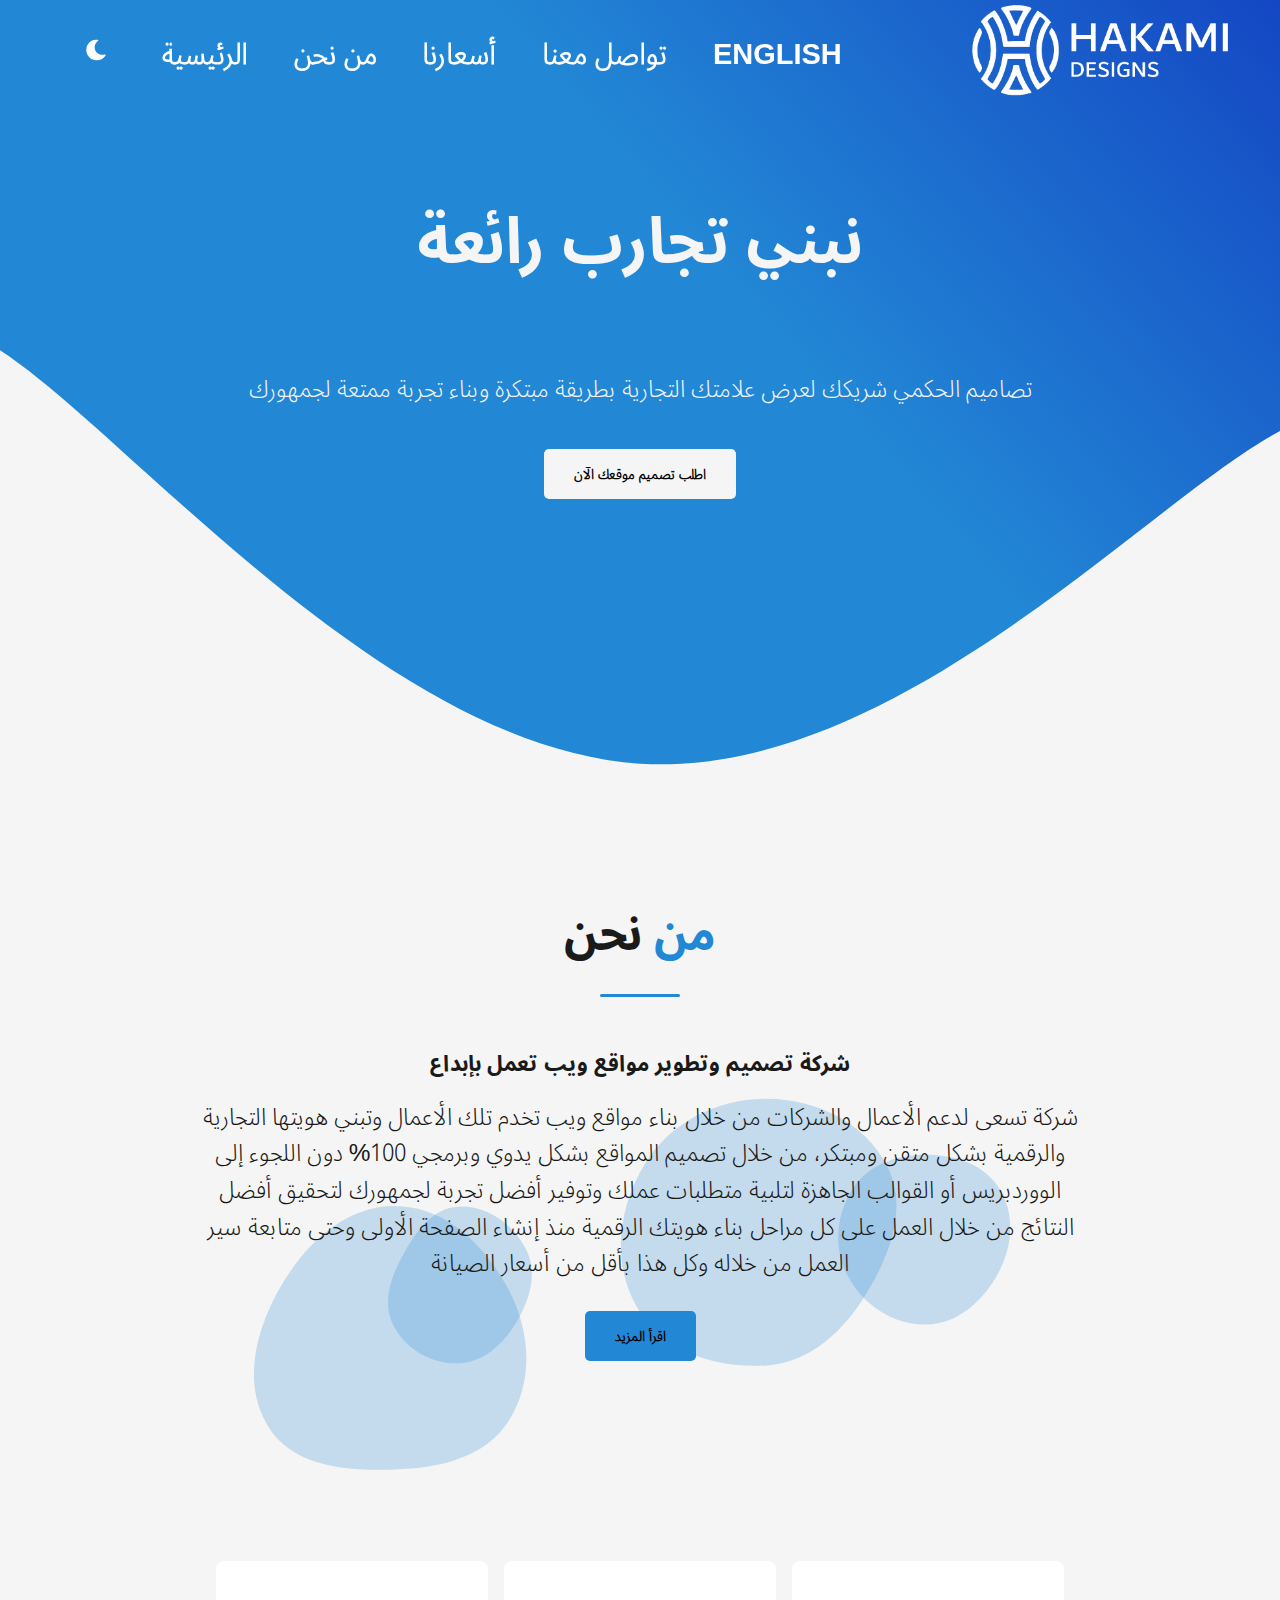
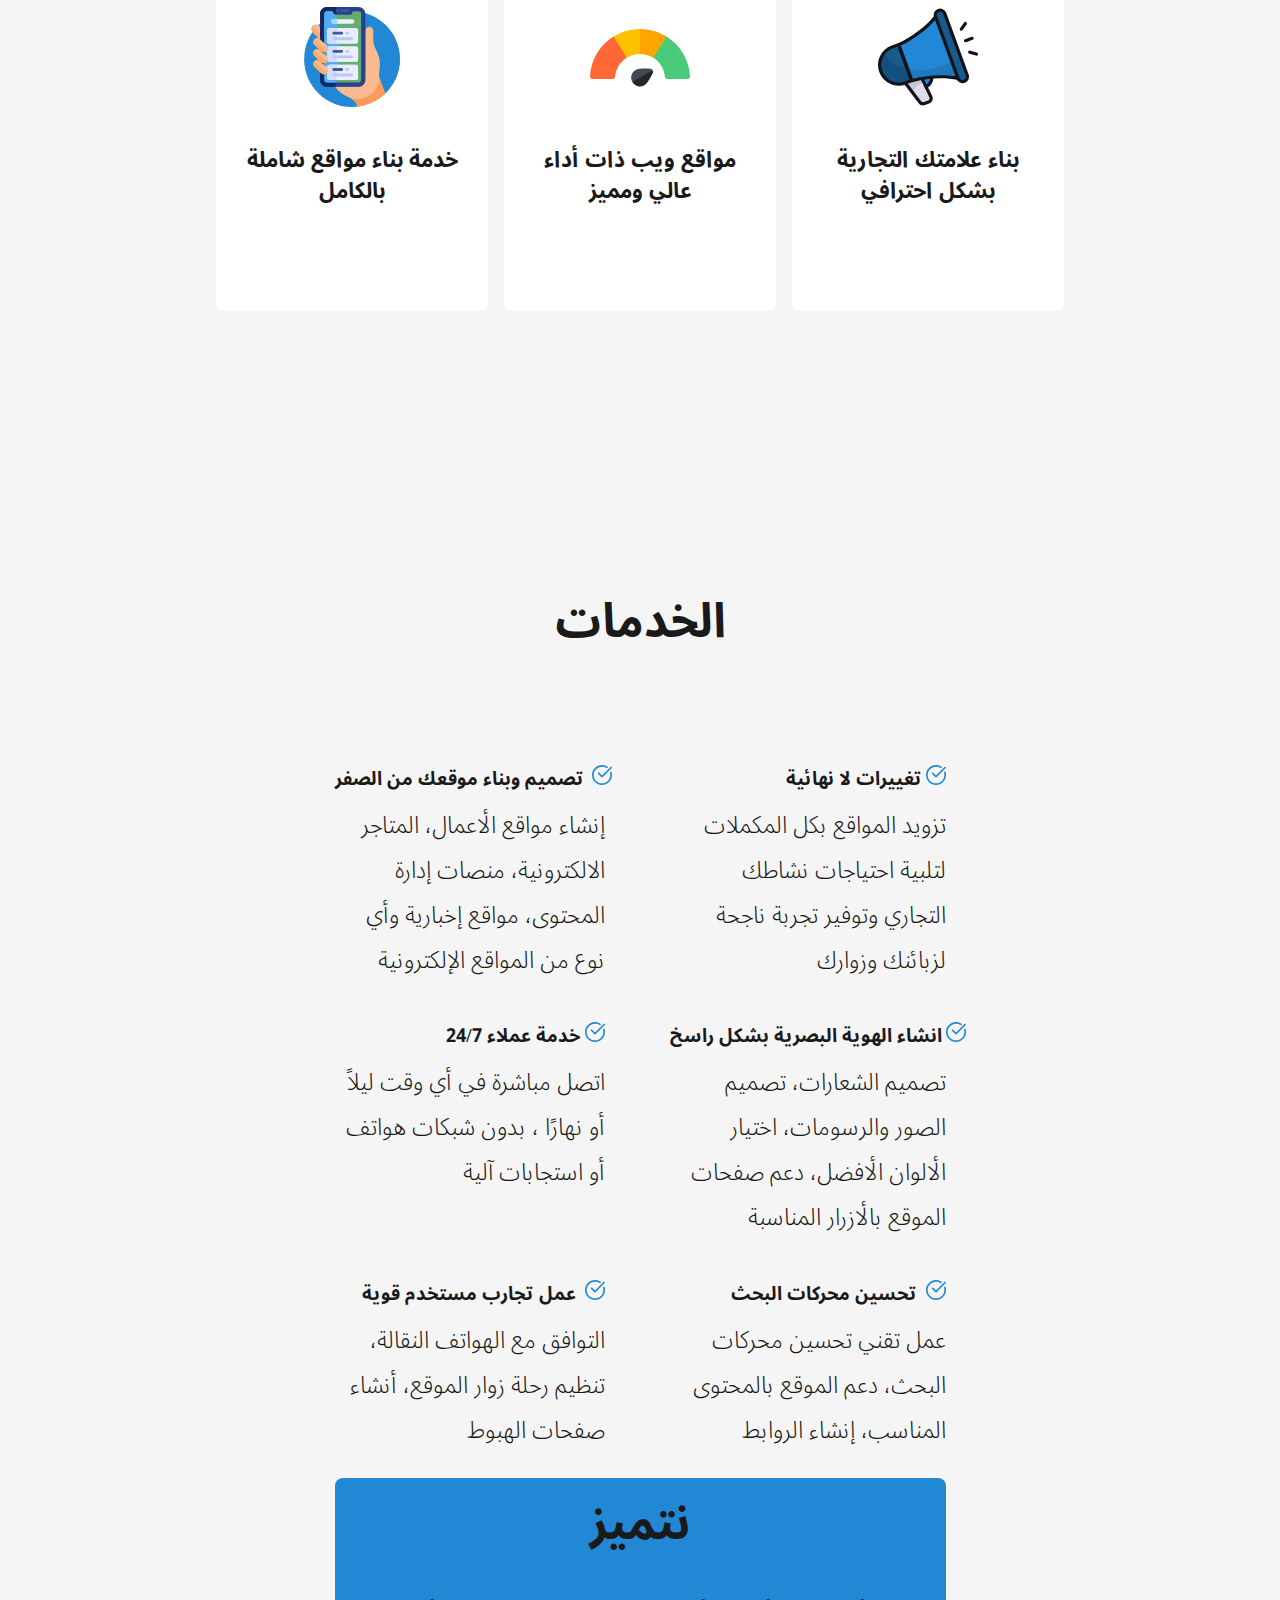
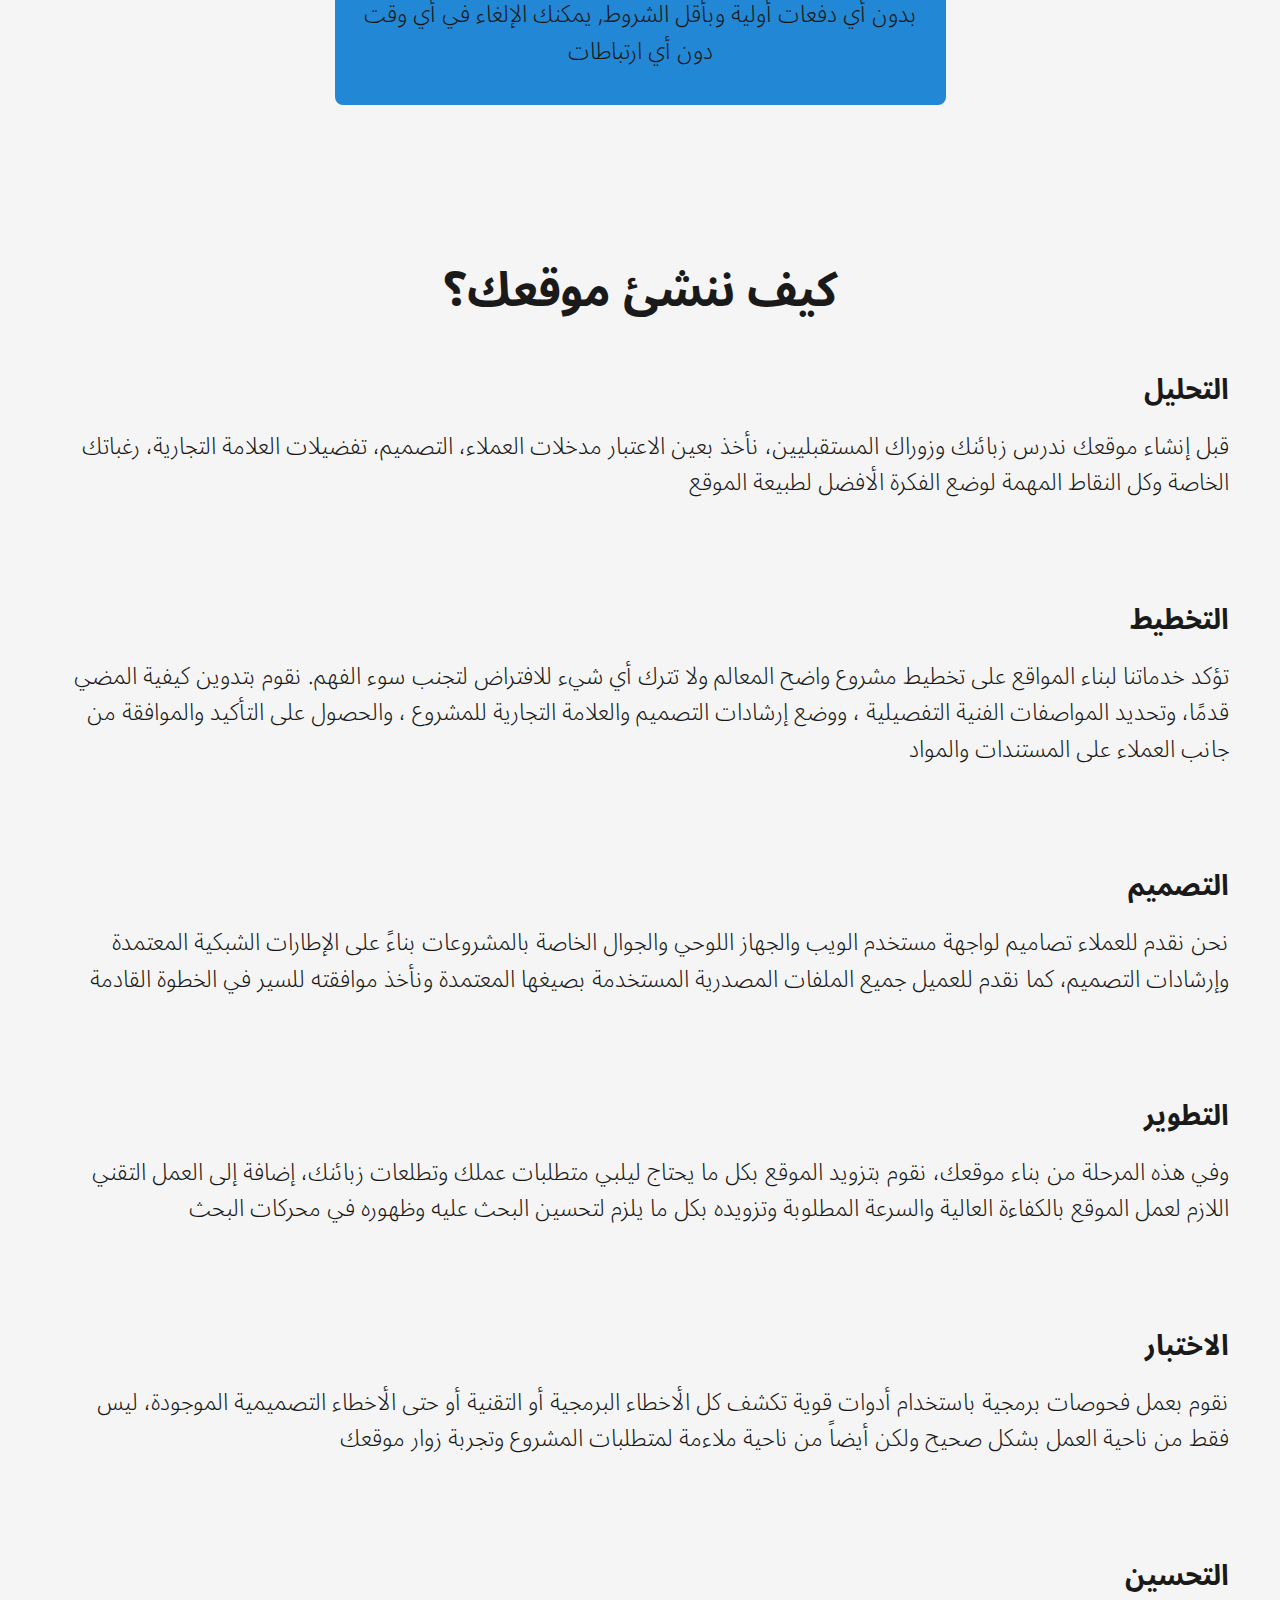
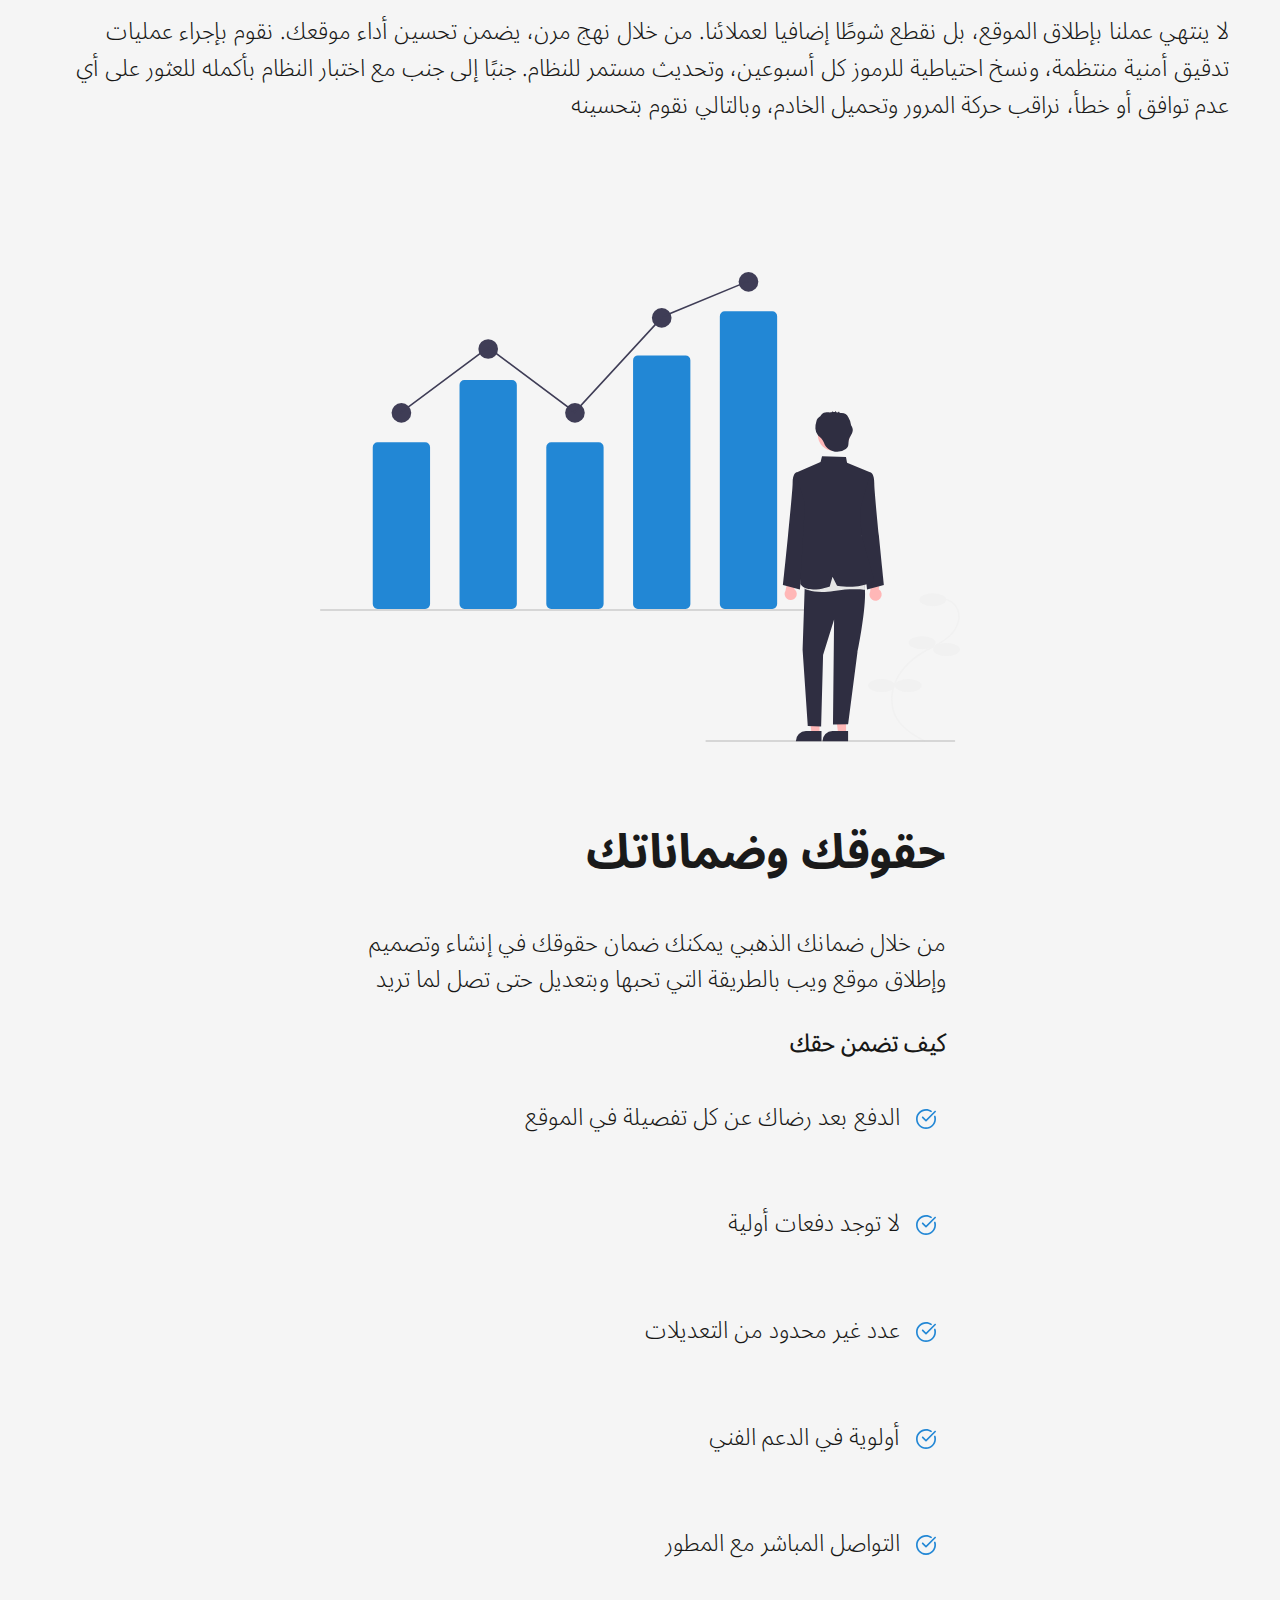
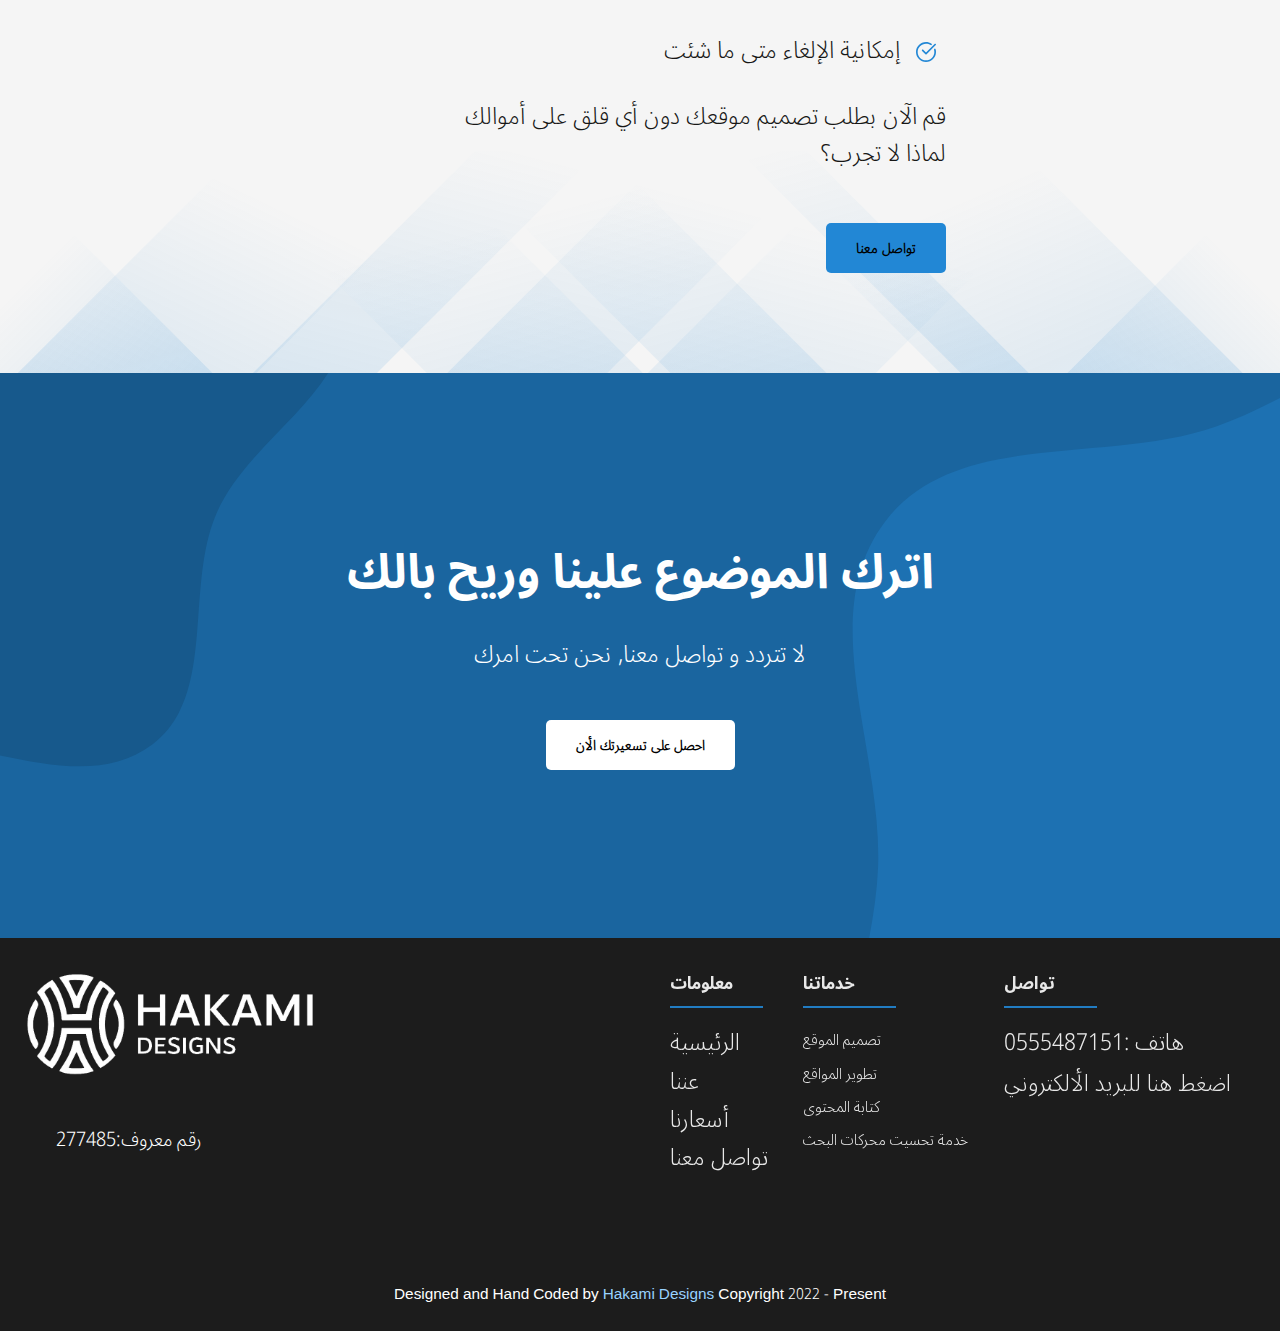
<file: index.html>
<!DOCTYPE html>
<html lang="ar">
<head>
    <meta charset="UTF-8">
    <meta http-equiv="X-UA-Compatible" content="IE=edge">
    <meta name="viewport" content="width=device-width, initial-scale=1.0">

    <link rel="canonical" href="https://hakami-designs.com/">

  

    <meta name="description" content="وكالة تصاميم الحكمي خيارك الأول لتصميم وانشاء موقعك الالكتروني بأعلى كفاءة بشكل برمجي دون اللجوء للقوالب الجاهزة ليلبي احتياجاتك على أكمل وجه وبأقل الأسعار
    ">
    <meta name="keywords" content="تطوير مواقع, بناء مواقع, مواقع, تجارة مواقع, مطور مواقع, تجارة الإلكتروني, وكالة تطوير مواقع, مصمم مواقع, تصميم مواقع, تسويق إلكتروني, تسويق مواقع, واجهات إلكتروني, واجهة إعلامية ">

 <!--Social Media Display-->
    <meta property="og:title" content="تصاميم الحكمي لتصميم وانشاء المواقع الالكترونية وتطوير الويب بأقل الأسعار"/>
    <meta property="og:description" content="شركة تصاميم الحكمي خيارك الأول لتصميم وانشاء موقعك الالكتروني بأعلى كفاءة بشكل برمجي دون اللجوء للقوالب الجاهزة ليلبي احتياجاتك على أكمل وجه وبأقل الأسعار
    "/>
    <meta property="og:type" content="website" />
    <meta property="og:url" content="hakami-designs.com"/>
    <meta property="og:image" content="/images/PreviewAR.png"/>
    <meta property="og:image:secure_url" content="/images/PreviewAR.png"/>

    <!--Favicons-->
    <!--Use https://realfavicongenerator.net/ to generate and download your favicons-->
    <link rel="apple-touch-icon" sizes="180x180" href="apple-touch-icon.png">
    <link rel="icon" type="image/png" sizes="32x32" href="favicon-32x32.png">
    <link rel="icon" type="image/png" sizes="16x16" href="favicon-16x16.png">
    <link rel="manifest" href="/site.webmanifest">
    <link rel="mask-icon" href="/safari-pinned-tab.svg" color="#5bbad5">
    <meta name="msapplication-TileColor" content="#da532c">
    <meta name="theme-color" content="#ffffff">

    <!-- Preload -->

    <link rel="stylesheet" href="css/critical.css"> <!-- Only above the fold css-->
    <link rel="stylesheet" href="css/root.css">
    <link rel="stylesheet" href="css/dark.css">

    <!--Defer loading the whole page css-->
    <link rel="stylesheet" href="css/local.css" media="print" onload="this.media='all'; this.onload=null;">

 <!-- Google tag (gtag.js) - Google Analytics -->

    <noscript>
        <link rel="stylesheet" href="css/local.css">
    </noscript>
<script async src="https://www.googletagmanager.com/gtag/js?id=UA-252800687-1">
</script>
<script>
  window.dataLayer = window.dataLayer || [];
  function gtag(){dataLayer.push(arguments);}
  gtag('js', new Date());

  gtag('config', 'UA-252800687-1');
</script>
<!-- Google tag (gtag.js) -->
<script async src="https://www.googletagmanager.com/gtag/js?id=G-6CXZK8X9R6"></script>
<script>
  window.dataLayer = window.dataLayer || [];
  function gtag(){dataLayer.push(arguments);}
  gtag('js', new Date());

  gtag('config', 'G-6CXZK8X9R6');
</script>

<style>
    :where(body, iframe, pre, img, svg, video, canvas, select) {
        max-width: 100%;
        overflow: auto;
        word-break: break-word;
    }
</style>
    <title>تصاميم الحكمي | تطوير و تصميم المواقع الإلكترونية</title>
</head>
<body>

    <a class="skip" aria-label="skip to main content" href="#main">Click To Skip To Main Content</a>

    <!-- ============================================ -->
    <!--                 Navigation                   -->
    <!-- ============================================ -->

    <div id="navigation">
        <div aria-hidden="true" class="background-color-div">
          
        </div>
        <div class="container ">
            
            <a class="logo" aria-label="click to go to home page" href="index.html">

                <img class="light" aria-hidden="true" src="images/logo trans.png" decoding="async" alt="logo">

                <img class="dark" aria-hidden="true" src="images/logo_light.png" decoding="async" loading="lazy" alt="logo">
                <span class="neon neon1">في</span>
                <span class="neon">الليل</span>
            </a>
            

            <!--Main Nav-->
            <nav id="navbar-menu">
                <ul>
                    <li><a class="active" href="index.html">الرئيسية</a></li>
                    <li><a href="about.html">من نحن</a></li>
                    <li><a href="Pricing.html">أسعارنا</a></li>
                    <li><a href="contact.html">تواصل معنا</a></li>
                    <li><a href="/WebEng/indexEn.html">English</a></li>
                </ul>
                
            </nav>

            <!--Dark Mode toggle-->
            <button id="dark-mode-toggle" alt="Dark-Mode" aria-hidden="true">
                <svg class="moon" xmlns="http://www.w3.org/2000/svg" viewBox="0 0 480 480" style="enable-background:new 0 0 480 480" xml:space="preserve"><path d="M459.782 347.328c-4.288-5.28-11.488-7.232-17.824-4.96-17.76 6.368-37.024 9.632-57.312 9.632-97.056 0-176-78.976-176-176 0-58.4 28.832-112.768 77.12-145.472 5.472-3.712 8.096-10.4 6.624-16.832S285.638 2.4 279.078 1.44C271.59.352 264.134 0 256.646 0c-132.352 0-240 107.648-240 240s107.648 240 240 240c84 0 160.416-42.688 204.352-114.176 3.552-5.792 3.04-13.184-1.216-18.496z"/></svg>
                <img class="sun" aria-hidden="true" src="images/sun.svg" decoding="async" alt="moon" width="15" height="15">
            </button>

            <!--Mobile Nav toggle-->
            <button class="hamburger-menu" alt="burger-menu" aria-hidden="true">
                <span aria-hidden="true"></span>
            </button>
        </div>
    </div>

    <main id="main">
        <!-- ============================================ -->
        <!--                    LANDING                   -->
        <!-- ============================================ -->
    
        <section id="hero">
            <img aria-hidden="true" class="effect aircraft" src="images/aircraft.svg" alt="">
          
            <span class="star star-1"></span>
            <span class="star star-2"></span>
            <span class="star star-3"></span>
            <span class="star star-4"></span>
            <span class="star star-5"></span>
            <span class="star star-6"></span>
            <span class="star star-7"></span>
            <span class="star star-8"></span>
            <span class="star star-9"></span>
            <span class="star star-10"></span>
            <span class="star star-11"></span>
            <span class="star star-12"></span>
            <span class="star star-13"></span>
            <span class="star star-14"></span>
            <span class="star star-15"></span>
            <div class="hero-content">
                <div class="heroText">
                    <h1 id="home-h">نبني تجارب رائعة</h1>
                    <p>
                        تصاميم الحكمي شريكك لعرض علامتك التجارية بطريقة مبتكرة وبناء تجربة ممتعة لجمهورك
                    </p>
                    <a class="button-solid" href="contact.html" target="_blank" rel="noopener">
                        اطلب تصميم موقعك الآن
                    </a>
                </div>
            </div>

            <img aria-hidden="true" class="swoop dark-swoop " src="images/Wave-dark.svg" alt="تصاميم الحكمي لاجمل التصاميم الخلابة">
            <img aria-hidden="true" class="swoop light-swoop " src="images/Wave light.svg" alt="تصاميم الحكمي hakami designs">
           
        </section>

         <!-- ============================================ -->
        <!--                  Services                    -->
        <!-- ============================================ -->
        <section id="services" class="services">
            <div class="services-container container">
                <img aria-hidden="true" class="blob light-blob " src="images/Animated Shape.svg" alt="web development">
                <div class="content">
                <h2><span class="color-span">من</span> نحن</h2>
                <span class="line"></span>
                <h3>شركة تصميم وتطوير مواقع ويب تعمل بإبداع</h3>
                <p>شركة تسعى لدعم الأعمال والشركات من خلال بناء مواقع ويب تخدم تلك الأعمال وتبني هويتها التجارية والرقمية بشكل متقن ومبتكر، من خلال تصميم المواقع بشكل يدوي وبرمجي 100% دون اللجوء إلى الووردبريس أو القوالب الجاهزة لتلبية متطلبات عملك وتوفير أفضل تجربة لجمهورك لتحقيق أفضل النتائج من خلال العمل على كل مراحل بناء هويتك الرقمية منذ إنشاء الصفحة الأولى وحتى متابعة سير العمل من خلاله وكل هذا بأقل من أسعار الصيانة </p>
                    <a href="about.html" class="button-solid">اقرأ المزيد</a>
            </div>
            <div class="what-wrapper container">
                <div class="content">
                    <div class="what-item">
                        <img src="images/smartphone.svg" aria-hidden="true" viewBox="-11 0 512 512.001" >
                        <h3>خدمة بناء مواقع شاملة بالكامل </h3>
                    </div>
                    <div class="what-item">
                        <img src="images/measure.svg" aria-hidden="true" viewBox="-11 0 512 512.001" >
                        <h3>مواقع ويب ذات أداء عالي ومميز </h3>
                        
                    </div>
                   
                    <div class="what-item">
                        <img src="images/brand.svg" aria-hidden="true" viewBox="-11 0 512 512.001">
                        <h3>بناء علامتك التجارية بشكل احترافي</h3>
                    </div>
                </div>
            </div>
            </div>
        </section>
        
       
        <!-- ============================================ -->
        <!--                   About                      -->
        <!-- ============================================ -->

        <section id="sidebyside" class="sidebyside">
            <div class="container">
                <div class="content">
                    <h2 class="title">الخدمات</h2>
                   
                   <div class="service-wrapper">
                    <div class="service">
                        <div class="service-top"><h3>تصميم وبناء موقعك من الصفر <img aria-hidden="true" loading="lazy" decoding="async" src="/images/comment.svg" alt="تصميم مواقع" width="20" height="20"></h3>
                        </div>
                            <p>إنشاء مواقع الأعمال، المتاجر الالكترونية، منصات إدارة المحتوى، مواقع إخبارية وأي نوع من المواقع الإلكترونية</p>
                    </div>
                    <div class="service">
                        <div class="service-top"><h3>تغييرات لا نهائية<img aria-hidden="true" loading="lazy" decoding="async" src="/images/comment.svg" alt="تغيرات موقع لا نهائية" width="20" height="20"></h3>
                    </div>
                        <p>تزويد المواقع بكل المكملات لتلبية احتياجات نشاطك التجاري وتوفير تجربة ناجحة لزبائنك وزوارك</p>
                    </div>
                    <div class="service">
                        <div class="service-top"><h3>خدمة عملاء 24/7<img aria-hidden="true" loading="lazy" decoding="async" src="/images/comment.svg" alt="خدمة دعم تطوير المواقع كل يوم اي ساعة في الأسبوع" width="20" height="20"></h3>
                        </div>
                            <p>اتصل مباشرة في أي وقت ليلاً أو نهارًا ، بدون شبكات هواتف أو استجابات آلية</p>
                    </div>
                    <div class="service">
                        <div class="service-top"><h3>انشاء الهوية البصرية بشكل راسخ<img aria-hidden="true" loading="lazy" decoding="async" src="/images/comment.svg" alt="انشاء هوية بصرية" width="20" height="20"></h3>
                        </div>
                            <p>تصميم الشعارات، تصميم الصور والرسومات، اختيار الألوان الأفضل، دعم صفحات الموقع بالأزرار المناسبة</p>
                    </div>
                    <div class="service">
                        <div class="service-top"><h3>عمل تجارب مستخدم قوية <img aria-hidden="true" loading="lazy" decoding="async" src="/images/comment.svg" alt="تجربة المستخدم قوية" width="20" height="20"></h3>
                        </div>
                            <p>التوافق مع الهواتف النقالة، تنظيم رحلة زوار الموقع، أنشاء صفحات الهبوط</p>
                    </div>
                    <div class="service">
                        <div class="service-top"><h3>تحسين محركات البحث <img aria-hidden="true" loading="lazy" decoding="async" src="/images/comment.svg" alt="تحسين محركات البحث" width="20" height="20"></h3>
                        </div>
                        <p>عمل تقني تحسين محركات البحث، دعم الموقع بالمحتوى المناسب، إنشاء الروابط</p>
                    </div>
                   </div>
                   <div class="services-last">
                   <h2>نتميز</h2>
                   <p>بدون أي دفعات أولية وبأقل الشروط, يمكنك الإلغاء في أي وقت دون أي ارتباطات
                   </p>
                </div>
            </div>
       </section>

        <!-- ============================================ -->
        <!--                     how                      -->
        <!-- ============================================ -->

       <section id="how">
        <div class="container">
            <div class="content">
                <h2 class="title">كيف ننشئ موقعك؟</h2>
                 <ul>
                    <li>
                        <h3>التحليل</h3>
                     
                        <p>قبل إنشاء موقعك ندرس زبائنك وزوراك المستقبليين، نأخذ بعين الاعتبار مدخلات العملاء، التصميم، تفضيلات العلامة التجارية، رغباتك الخاصة وكل النقاط المهمة لوضع الفكرة الأفضل لطبيعة الموقع</p>
                    </li>
                    <li>
                        <h3>التخطيط</h3>
                        <p>تؤكد خدماتنا لبناء المواقع على تخطيط مشروع واضح المعالم ولا تترك أي شيء للافتراض لتجنب سوء الفهم. نقوم بتدوين كيفية المضي قدمًا، وتحديد المواصفات الفنية التفصيلية ، ووضع إرشادات التصميم والعلامة التجارية للمشروع ، والحصول على التأكيد والموافقة من جانب العملاء على المستندات والمواد</p>
                    </li>
                    <li>
                        <h3>التصميم</h3>
                        <p>نحن نقدم للعملاء تصاميم لواجهة مستخدم الويب والجهاز اللوحي والجوال الخاصة بالمشروعات بناءً على الإطارات الشبكية المعتمدة وإرشادات التصميم، كما نقدم للعميل جميع الملفات المصدرية المستخدمة بصيغها المعتمدة ونأخذ موافقته للسير في الخطوة القادمة 
                        </p>
                    </li>
                    <li>
                        <h3>التطوير</h3>
                        <p>وفي هذه المرحلة من بناء موقعك، نقوم بتزويد الموقع بكل ما يحتاج ليلبي متطلبات عملك وتطلعات زبائنك، إضافة إلى العمل التقني اللازم لعمل الموقع بالكفاءة العالية والسرعة المطلوبة وتزويده بكل ما يلزم لتحسين البحث عليه وظهوره في محركات البحث</p>
                    </li>
                    <li>
                        <h3>الاختبار</h3>
                        <p>نقوم بعمل فحوصات برمجية باستخدام أدوات قوية تكشف كل الأخطاء البرمجية أو التقنية أو حتى الأخطاء التصميمية الموجودة، ليس فقط من ناحية العمل بشكل صحيح ولكن أيضاً من ناحية ملاءمة لمتطلبات المشروع وتجربة زوار موقعك</p>
                    </li>
                    <li>
                        <h3>التحسين</h3>
                        <p>لا ينتهي عملنا بإطلاق الموقع، بل نقطع شوطًا إضافيا لعملائنا. من خلال نهج مرن، يضمن تحسين أداء موقعك. نقوم بإجراء عمليات تدقيق أمنية منتظمة، ونسخ احتياطية للرموز كل أسبوعين، وتحديث مستمر للنظام. جنبًا إلى جنب مع اختبار النظام بأكمله للعثور على أي عدم توافق أو خطأ، نراقب حركة المرور وتحميل الخادم، وبالتالي نقوم بتحسينه</p>
                    </li>
                </ul>
                
            
            </div>
        </div>
        
   </section>
        <!-- ============================================ -->
        <!--          Extra Content For Ranking           -->
        <!-- ============================================ -->

        <section id="sidebyside-reverse">
            <div class="container">
                <img aria-hidden="true" class="saving" src="images/savings.svg" alt="تطوير مواقع بأقل الأسعار">
                <div class="content">
                    <h2 class="title">حقوقك وضماناتك</h2>
                     <p>من خلال ضمانك الذهبي يمكنك ضمان حقوقك في إنشاء وتصميم وإطلاق موقع ويب بالطريقة التي تحبها وبتعديل حتى تصل لما تريد</p>
                     <p>
                         <strong>كيف تضمن حقك</strong>
                      </p>
                     <ul>
                        <li>
                            <span>الدفع بعد رضاك عن كل تفصيلة في الموقع</span>
                            <img aria-hidden="true" loading="lazy" decoding="async" src="images/comment.svg" alt="check mark" width="20" height="20">
                        </li>
                        <li>
                            <span>لا توجد دفعات أولية </span>
                            <img aria-hidden="true" loading="lazy" decoding="async" src="images/comment.svg" alt="check mark" width="20" height="20">
                        </li>
                        <li>
                            <span>عدد غير محدود من التعديلات</span>
                            <img aria-hidden="true" loading="lazy" decoding="async" src="images/comment.svg" alt="check mark" width="20" height="20">
                        </li>
                        <li>
                            <span>أولوية في الدعم الفني</span>
                            <img aria-hidden="true" loading="lazy" decoding="async" src="images/comment.svg" alt="check mark" width="20" height="20">
                        </li>
                        <li>
                            <span>التواصل المباشر مع المطور</span>
                            <img aria-hidden="true" loading="lazy" decoding="async" src="images/comment.svg" alt="check mark" width="20" height="20">
                        </li>
                        <li>
                            <span>إمكانية الإلغاء متى ما شئت </span>
                            <img aria-hidden="true" loading="lazy" decoding="async" src="images/comment.svg" alt="check mark" width="20" height="20">
                        </li>
                    </ul>
                     <p>
                        قم الآن بطلب تصميم موقعك دون أي قلق على أموالك <br> لماذا لا تجرب؟
                     </p>
                     <a class="button-solid" href="Pricing.html">تواصل معنا</a>
                </div>
            </div>
            <img aria-hidden="true" class="spikes" src="images/Rect Light.svg" alt="تطوير مواقع">
       </section>

        <!-- ============================================ -->
        <!--             Final Call to Action             -->
        <!-- ============================================ -->

        <section id="cta">
            <div class="container">
                <h2 class="title">اترك الموضوع  علينا وريح بالك</h2>
                <p>لا تتردد و تواصل معنا, نحن تحت امرك</p>
                <a href="contact.html" class="button-solid">احصل على تسعيرتك الأن</a>
            </div>
           
        </section>
    </main>

    <!-- ============================================ -->
    <!--                     FOOTER                   -->
    <!-- ============================================ -->

    <footer id="footer">
        <div class="container">
            <div class="left-section">
                <a class="logo" href="index.html"><img loading="lazy" decoding="async" src="images/logo trans.png" alt="شعار تصاميم الحكمي" width="264" height="78"></a>
                <div class="maroof">
                    <img src="/images/Maroof.png" alt="Verified by maroof" loading="lazy" decoding="async">
                    <a href="https://tajir.maroof.sa/mymarkets/mymarket-details/277485">رقم معروف:277485</a>
                </div>
            </div>
            <div class="right-section">
                <div class="lists">
                    <ul>
                        <li><h2>معلومات</h2></li>
                        <li><a href="index.html">الرئيسية</a></li>
                        <li><a href="about.html">عننا</a></li>
                        <li><a href="Pricing.html">أسعارنا</a></li>
                        <li><a href="contact.html">تواصل معنا</a></li>
                        
                    </ul>
                    <ul>
                        <li><h2>خدماتنا</h2></li>
                        <li>تصميم الموقع</li>
                        <li>تطوير المواقع</li>
                        <li>كتابة المحتوى</li>
                        <li>خدمة تحسيت محركات البحث</li>
                    </ul>
                    <ul>
                        <li><h2>تواصل</h2></li>
                        <li><a href="tel:555-487-151">هاتف :0555487151</a></li>
                        <li><a href="mailto:abdulazizsultan@hakami-designs.com">اضغط هنا للبريد الألكتروني</a></li>
                    </ul>
                </div>
            </div>
        </div>

        <div class="credit">
            <span>Designed and Hand Coded by</span>
            <a href="https://hakami-designs.com/" target="_blank" rel="noopener">Hakami Designs</a>
            <span class="copyright"> Copyright 2022 - Present</span></div>
        
    </footer>


    <script defer src="nav.js"></script>
    <script defer src="dark.js"></script>
    <script defer>
        document.addEventListener('scroll', (e) => { 
            const scroll = document.documentElement.scrollTop;
            if(scroll >= 100){
        document.querySelector('body').classList.add('scroll')
            } else {
            document.querySelector('body').classList.remove('scroll')
            }
        });
    </script>
    

</body>
</html>
</file>
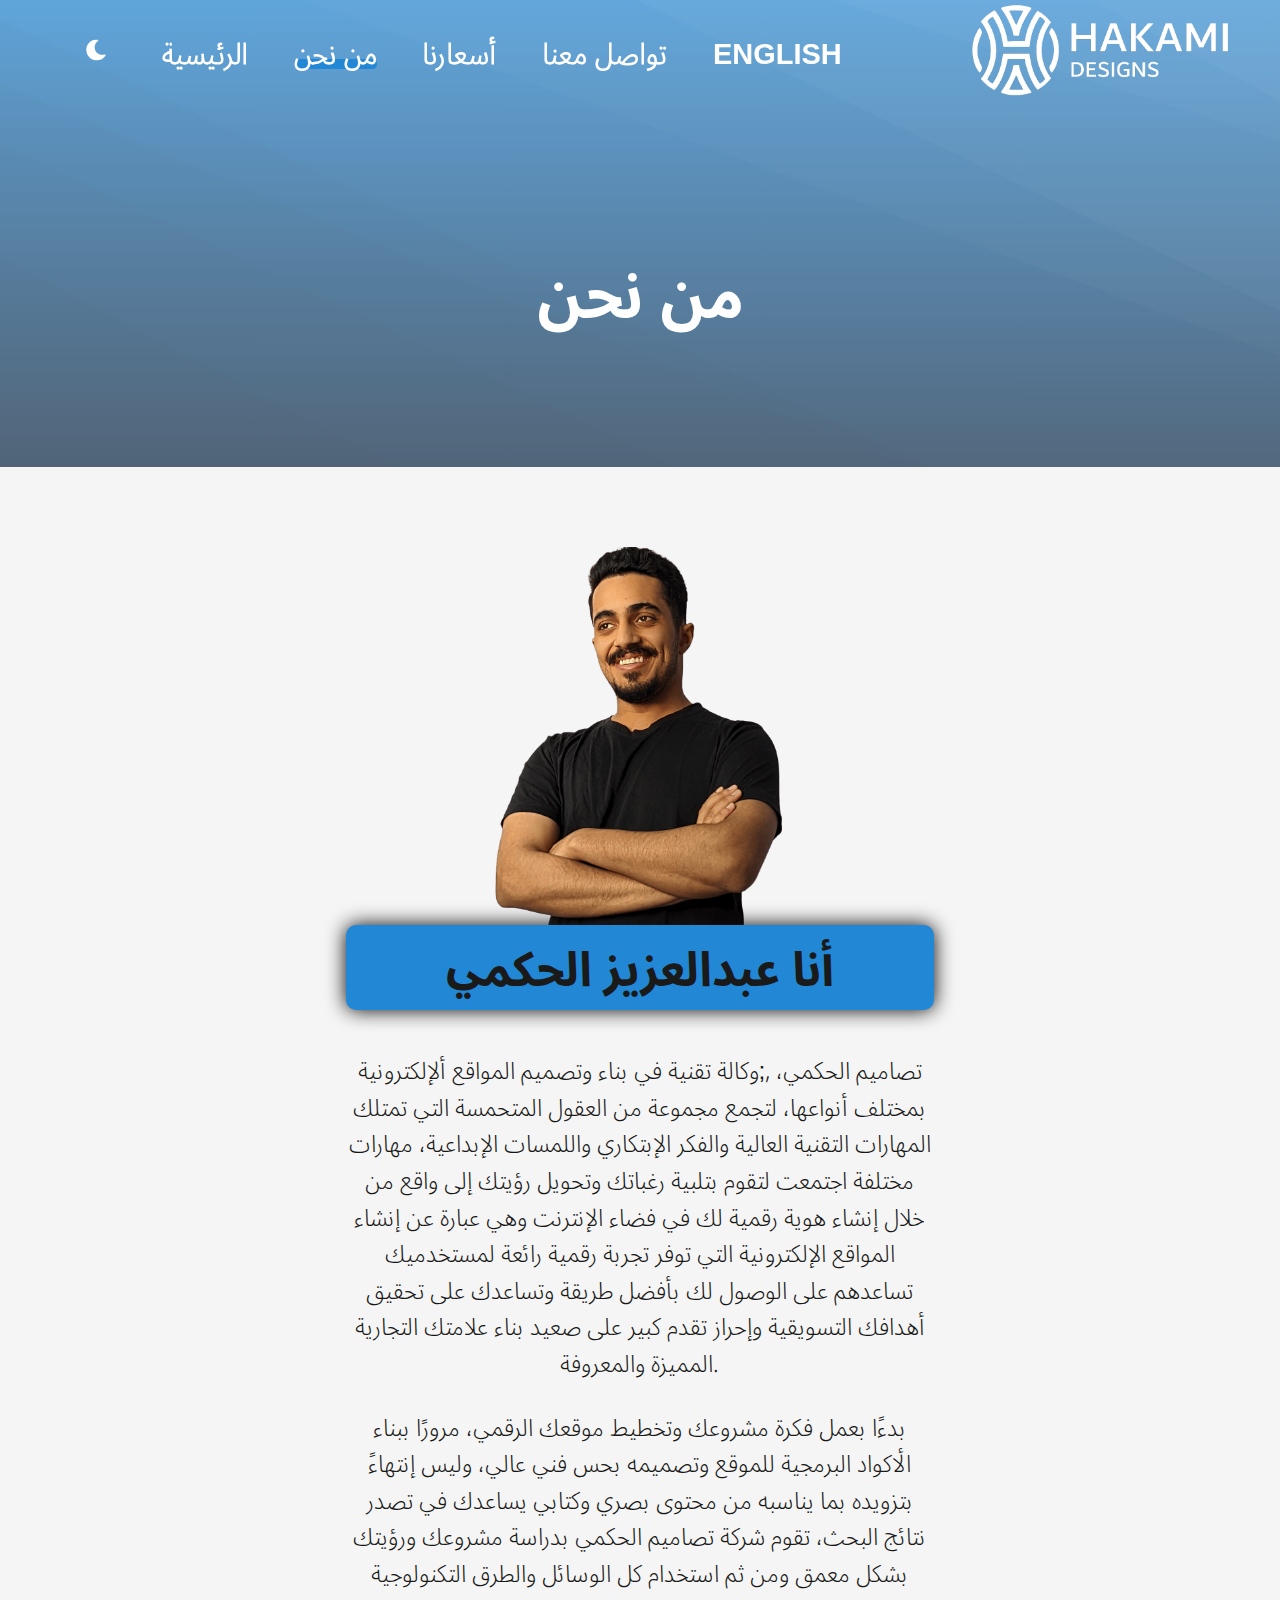
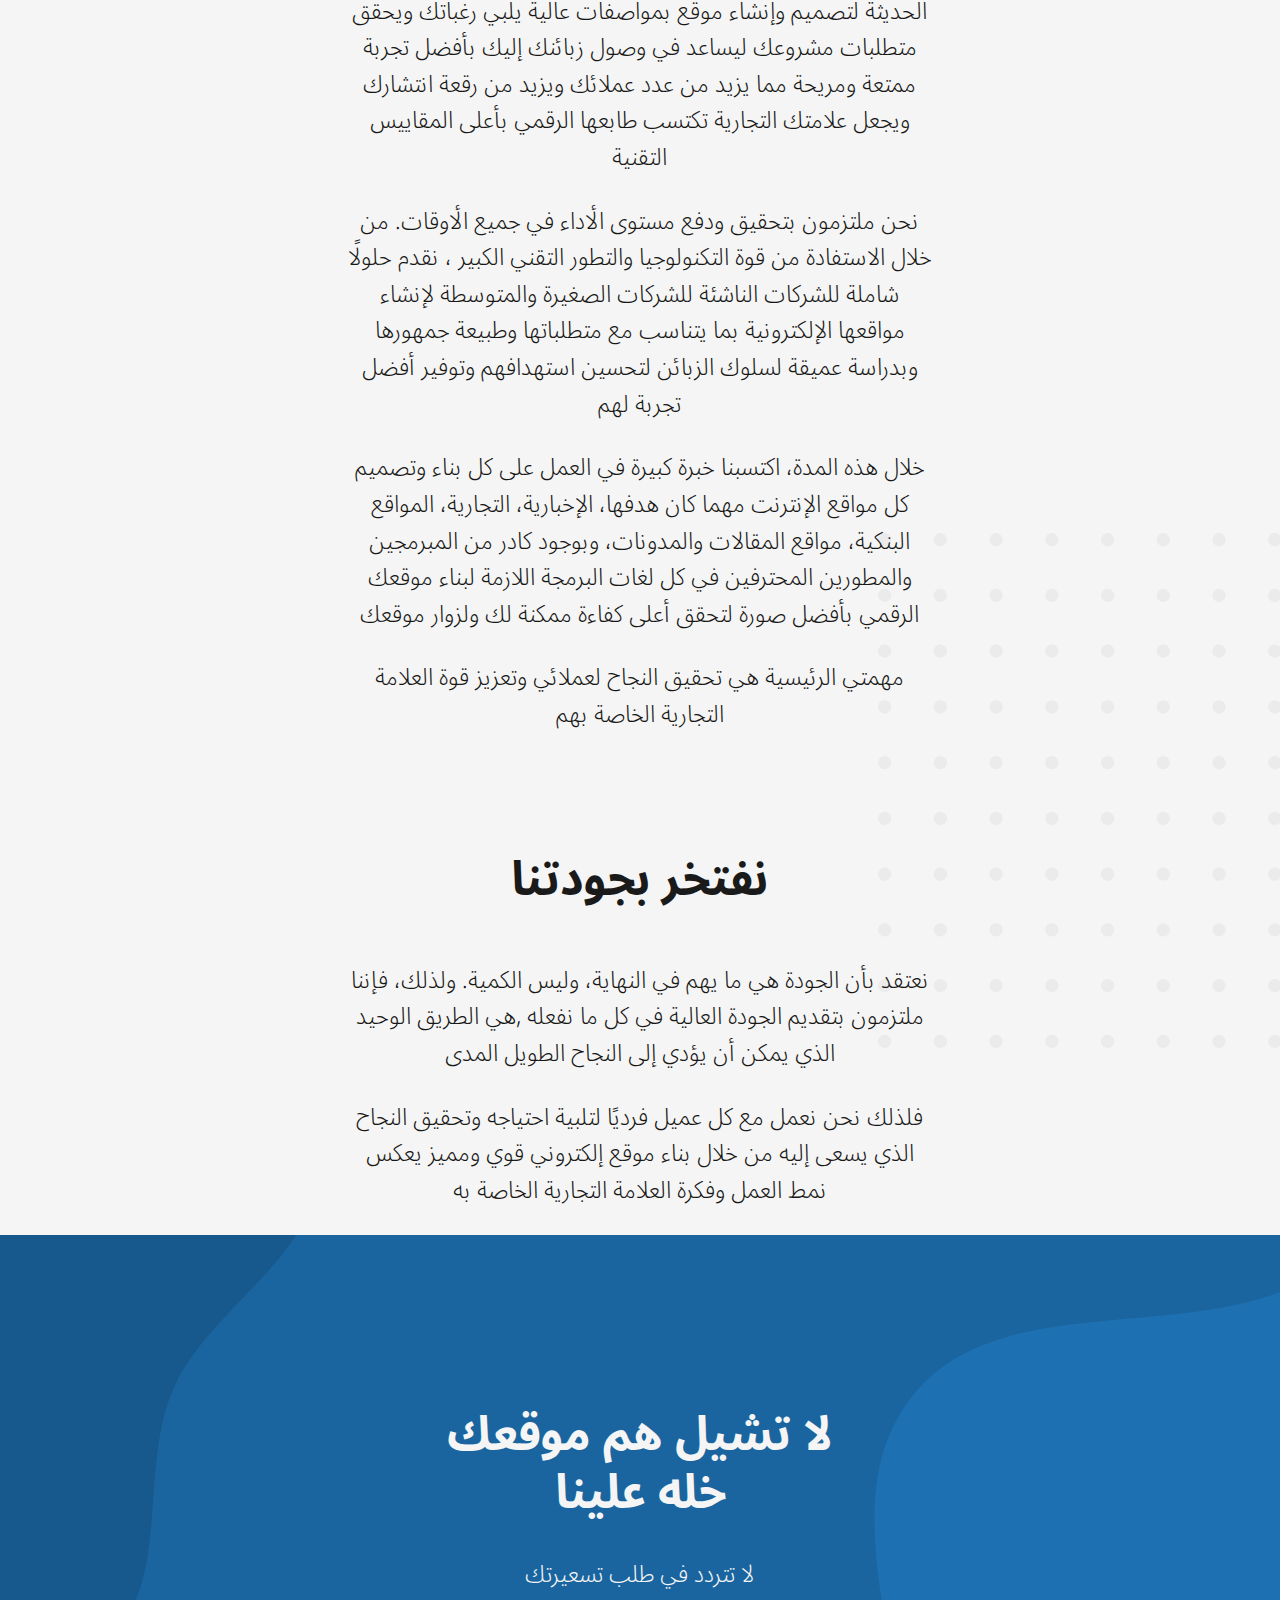
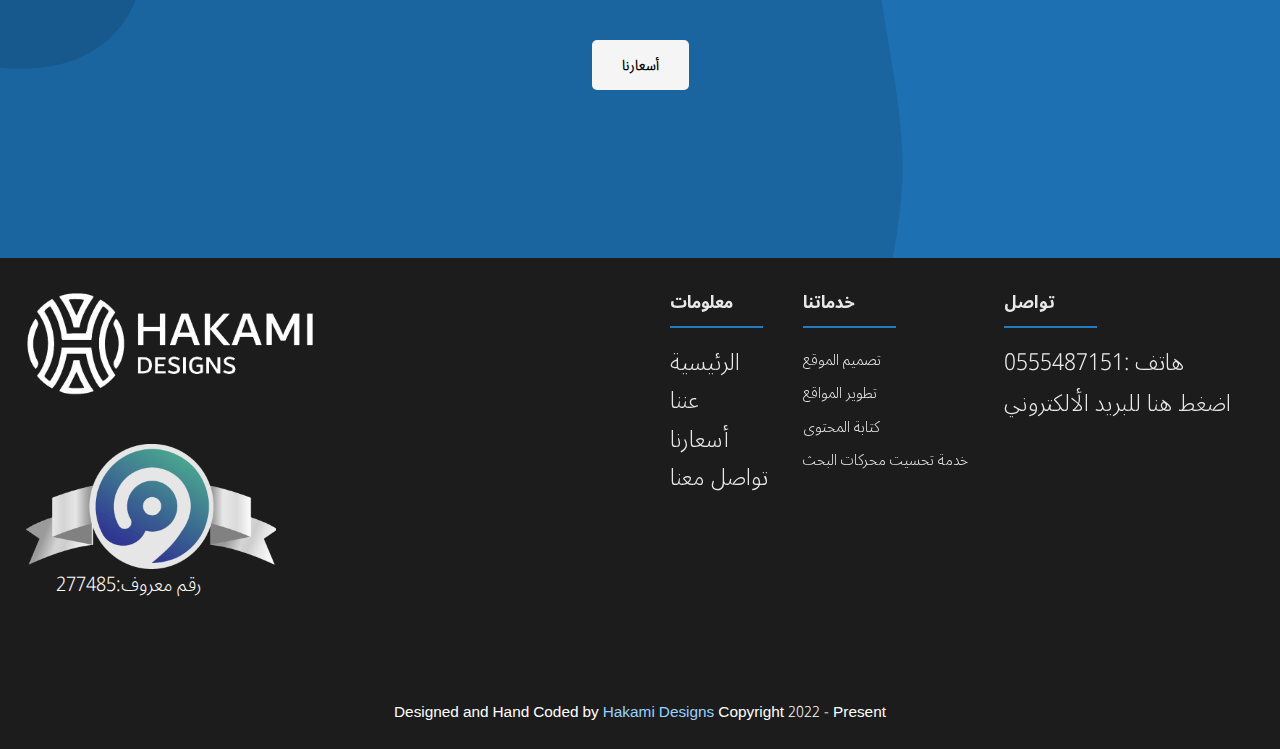
<file: about.html>
<!DOCTYPE html>
<html lang="ar">
<head>
    <meta charset="UTF-8">
    <meta http-equiv="X-UA-Compatible" content="IE=edge">
    <meta name="viewport" content="width=device-width, initial-scale=1.0">

  <!--Social Media Display-->
    <link rel="canonical" href="https://hakami-designs.com/about">
    <meta name="description" content="شركة تصاميم الحكمي خيارك الأول لتصميم وانشاء موقعك الالكتروني بأعلى كفاءة بشكل برمجي دون اللجوء للقوالب الجاهزة ليلبي احتياجاتك على أكمل وجه وبأقل الأسعار
    ">
    <meta name="keywords" content="تطوير مواقع, بناء مواقع, مواقع, تجارة مواقع, مطور مواقع, تجارة الإلكتروني, وكالة تطوير مواقع, مصمم مواقع, تصميم مواقع, تسويق إلكتروني, تسويق مواقع, واجهات إلكتروني, واجهة إعلامية ">


    <meta property="og:title" content="تصاميم الحكمي لتصميم وانشاء المواقع الالكترونية وتطوير الويب بأقل الأسعار"/>
    <meta property="og:description" content="شركة تصاميم الحكمي خيارك الأول لتصميم وانشاء موقعك الالكتروني بأعلى كفاءة بشكل برمجي دون اللجوء للقوالب الجاهزة ليلبي احتياجاتك على أكمل وجه وبأقل الأسعار"/>
    <meta property="og:type" content="website" />
    <meta property="og:url" content="hakami-designs.com"/>
    <meta property="og:image" content="/images/PreviewAR.png"/>
    <meta property="og:image:secure_url" content="/images/PreviewAR.png"/>
    <!--Favicons-->
    <link rel="apple-touch-icon" sizes="180x180" href="apple-touch-icon.png">
    <link rel="icon" type="image/png" sizes="32x32" href="favicon-32x32.png?v1">
    <link rel="icon" type="image/png" sizes="16x16" href="favicon-16x16.png">
    <link rel="manifest" href="site.webmanifest">
    <meta name="msapplication-TileColor" content="#da532c">
    <meta name="theme-color" content="#ffffff">

    <!-- Preload -->

    

    <link rel="stylesheet" href="css/root.css">
    <link rel="stylesheet" href="css/about.css">
    <link rel="stylesheet" href="css/dark.css">

    <!--analytics tag here at the bottom to prevent it from render blocking-->

    <title>hakami designs| About Us</title>
</head>
<body>
    <!--Screen reader skip main nav-->
    <a class="skip" aria-label="skip to main content" href="#main">Click To Skip To Main Content</a>

    <!-- ============================================ -->
    <!--                 Navigation                   -->
    <!-- ============================================ -->

    <div id="navigation">
        <div aria-hidden="true" class="background-color-div">
          
            
        </div>
        <div class="container">
            <!--Logo - Get SVGs if you can.  I use fiverr to get png's turned into SVGs. Highly recommend it, worth the $20 - get a light and dark version-->
            <a class="logo" aria-label="click to go to home page" href="index.html">
                <!--Light Colored Logo, remove .dark image tag and the .light class if you don't have a dark and light version -->
                <img class="light" aria-hidden="true" src="images/logo trans.png" decoding="async" alt="logo">

                <!--Dark Colored Logo-->
                <div class="dark">
                    <img class="dark" aria-hidden="true" src="images/logo_light.png" decoding="async" alt="logo">
                
            </div>
        </a>

            <!--Main Nav-->
            <nav id="navbar-menu">
                <ul>
                    <li><a href="index.html">الرئيسية</a></li>
                    <li><a class="active" href="about.html">من نحن</a></li>
                    <li><a href="Pricing.html">أسعارنا</a></li>
                    <li><a href="contact.html">تواصل معنا</a></li>
                    <li><a href="/WebEng/aboutEn.html">English</a></li>
                </ul>
            </nav>

            <!--Dark Mode toggle-->
            <button id="dark-mode-toggle" alt="Dark-Mode" aria-hidden="true">
                <!--Moon is an inline SVG so you can edit the color if needed-->
                <svg class="moon" xmlns="http://www.w3.org/2000/svg" viewBox="0 0 480 480" style="enable-background:new 0 0 480 480" xml:space="preserve"><path d="M459.782 347.328c-4.288-5.28-11.488-7.232-17.824-4.96-17.76 6.368-37.024 9.632-57.312 9.632-97.056 0-176-78.976-176-176 0-58.4 28.832-112.768 77.12-145.472 5.472-3.712 8.096-10.4 6.624-16.832S285.638 2.4 279.078 1.44C271.59.352 264.134 0 256.646 0c-132.352 0-240 107.648-240 240s107.648 240 240 240c84 0 160.416-42.688 204.352-114.176 3.552-5.792 3.04-13.184-1.216-18.496z"/></svg>
                <img class="sun" aria-hidden="true" src="images/sun.svg" decoding="async" alt="moon" width="15" height="15">
            </button>

            <!--Mobile Nav toggle-->
            <button class="hamburger-menu" alt="burger-menu" aria-hidden="true">
                <span aria-hidden="true"></span>
            </button>
        </div>
    </div>

    <main id="main">

        <!-- ============================================ -->
        <!--                    LANDING                   -->
        <!-- ============================================ -->
    
        <section id="int-hero">
            <h1 id="home-h">من نحن</h1>
            
        </section>

        <!-- ============================================ -->
        <!--                   About                      -->
        <!-- ============================================ -->

        <section id="sidebyside" class="sidebyside">
            <div class="container">
                <div class="content">
                    <picture>
                        <source media="(max-width: 600px)" srcset="images/personal-photo.png">
                        <source media="(min-width: 601px)" srcset="images/personal-photo.png">
                        <img aria-hidden="true" loading="lazy" decoding="async" src="images/personal-photo.png" alt="" width="400">
                    </picture>
                    <h2 class="title name"> أنا عبدالعزيز الحكمي</h2>
                    
                     <p>تصاميم الحكمي، ,;وكالة تقنية في بناء وتصميم المواقع ألإلكترونية بمختلف أنواعها، لتجمع مجموعة من العقول المتحمسة التي تمتلك المهارات التقنية العالية والفكر الإبتكاري واللمسات الإبداعية، مهارات مختلفة اجتمعت لتقوم بتلبية رغباتك وتحويل رؤيتك إلى واقع من خلال إنشاء هوية رقمية لك في فضاء الإنترنت وهي عبارة عن إنشاء المواقع الإلكترونية التي توفر تجربة رقمية رائعة لمستخدميك تساعدهم على الوصول لك بأفضل طريقة وتساعدك على تحقيق أهدافك التسويقية وإحراز تقدم كبير على صعيد بناء علامتك التجارية المميزة والمعروفة.
                    </p>
                     <p>
                        بدءًا بعمل فكرة مشروعك وتخطيط موقعك الرقمي، مرورًا ببناء الأكواد البرمجية للموقع وتصميمه بحس فني عالي، وليس إنتهاءً بتزويده بما يناسبه من محتوى بصري وكتابي يساعدك في تصدر نتائج البحث، تقوم شركة تصاميم الحكمي بدراسة مشروعك ورؤيتك بشكل معمق ومن ثم استخدام كل الوسائل والطرق التكنولوجية الحديثة لتصميم وإنشاء موقع بمواصفات عالية يلبي رغباتك ويحقق متطلبات مشروعك ليساعد في وصول زبائنك إليك بأفضل تجربة ممتعة ومريحة مما يزيد من عدد عملائك ويزيد من رقعة انتشارك ويجعل علامتك التجارية تكتسب طابعها الرقمي بأعلى المقاييس التقنية
                    </p>
                    <p>
                        نحن ملتزمون بتحقيق ودفع مستوى الأداء في جميع الأوقات. من خلال الاستفادة من قوة التكنولوجيا والتطور التقني الكبير ، نقدم حلولًا شاملة للشركات الناشئة للشركات الصغيرة والمتوسطة لإنشاء مواقعها الإلكترونية بما يتناسب مع متطلباتها وطبيعة جمهورها وبدراسة عميقة لسلوك الزبائن لتحسين استهدافهم وتوفير أفضل تجربة لهم 
                     </p>
                     <p>
                        خلال هذه المدة، اكتسبنا خبرة كبيرة في العمل على كل بناء وتصميم كل مواقع الإنترنت مهما كان هدفها، الإخبارية، التجارية، المواقع البنكية، مواقع المقالات والمدونات، وبوجود كادر من المبرمجين والمطورين المحترفين في كل لغات البرمجة اللازمة لبناء موقعك الرقمي بأفضل صورة لتحقق أعلى كفاءة ممكنة لك ولزوار موقعك
                     </p>
                     <p>
                        مهمتي الرئيسية هي تحقيق النجاح لعملائي وتعزيز قوة العلامة التجارية الخاصة بهم
                     </p>
                     
                </div>
               
                </div>
                <section id="sidebyside" class="sidebyside">
                    <div class="container">
                        <div class="content contentbg">
                            <h2 class="title">نفتخر بجودتنا</h2>
                             <p>نعتقد  بأن الجودة هي ما يهم في النهاية، وليس الكمية. ولذلك، فإننا ملتزمون بتقديم الجودة العالية في كل ما نفعله ,هي الطريق الوحيد الذي يمكن أن يؤدي إلى النجاح الطويل المدى</p>

                             <p>فلذلك نحن نعمل مع كل عميل فرديًا لتلبية احتياجه وتحقيق النجاح الذي يسعى إليه من خلال بناء موقع إلكتروني قوي ومميز يعكس نمط العمل وفكرة العلامة التجارية الخاصة به</p>
                             
                        </div>
               
            </div>
       </section>

        <!-- ============================================ -->
        <!--             Final Call to Action             -->
        <!-- ============================================ -->

        <section id="cta">
            <div class="container">
                <h2 class="title">لا تشيل هم موقعك<br> خله علينا</h2>
                <p>لا تتردد في طلب تسعيرتك</p>
                <a href="contact.html" class="button-solid">أسعارنا</a>
            </div>
         
        </section>

    </main>

    <!-- ============================================ -->
    <!--                   Footer                     -->
    <!-- ============================================ -->

    <footer id="footer">
        <div class="container">
            <div class="left-section">
                <a class="logo" href="index.html"><img loading="lazy" decoding="async" src="images/logo trans.png" alt="logo" width="264" height="78"></a>
                <div class="maroof">
                    <img src="/images/Maroof.png" alt="Verified by maroof" loading="lazy" decoding="async">
                    <a href="">رقم معروف:277485</a>
                </div>
            </div>
            <div class="right-section">
                <div class="lists">
                    <ul>
                        <li><h2>معلومات</h2></li>
                        <li><a href="index.html">الرئيسية</a></li>
                        <li><a href="about.html">عننا</a></li>
                        <li><a href="Pricing.html">أسعارنا</a></li>
                        <li><a href="contact.html">تواصل معنا</a></li>
                    </ul>
                    <ul>
                        <li><h2>خدماتنا</h2></li>
                        <li>تصميم الموقع</li>
                        <li>تطوير المواقع</li>
                        <li>كتابة المحتوى</li>
                        <li>خدمة تحسيت محركات البحث</li>
                    </ul>
                    <ul>
                        <li><h2>تواصل</h2></li>
                        <li><a href="tel:0555487151">
                            هاتف :0555487151</a></li>
                        <li><a href="mailto:abdulazizsultan@hakami-designs.com">اضغط هنا للبريد الألكتروني</a></li>
                    </ul>
                </div>
            </div>
        </div>

        <div class="credit">
            <span>Designed and Hand Coded by</span>
            <a href="https://hakami-designs.com/" target="_blank" rel="noopener">Hakami Designs</a>
            <span class="copyright"> Copyright 2022 - Present</span></div>
    </footer>

    <script defer src="nav.js"></script>
    <script defer src="dark.js"></script>
    <script defer>
        document.addEventListener('scroll', (e) => { 
            const scroll = document.documentElement.scrollTop;
            if(scroll >= 100){
        document.querySelector('body').classList.add('scroll')
            } else {
            document.querySelector('body').classList.remove('scroll')
            }
        });
    </script>
   

</body>
</html>
</file>
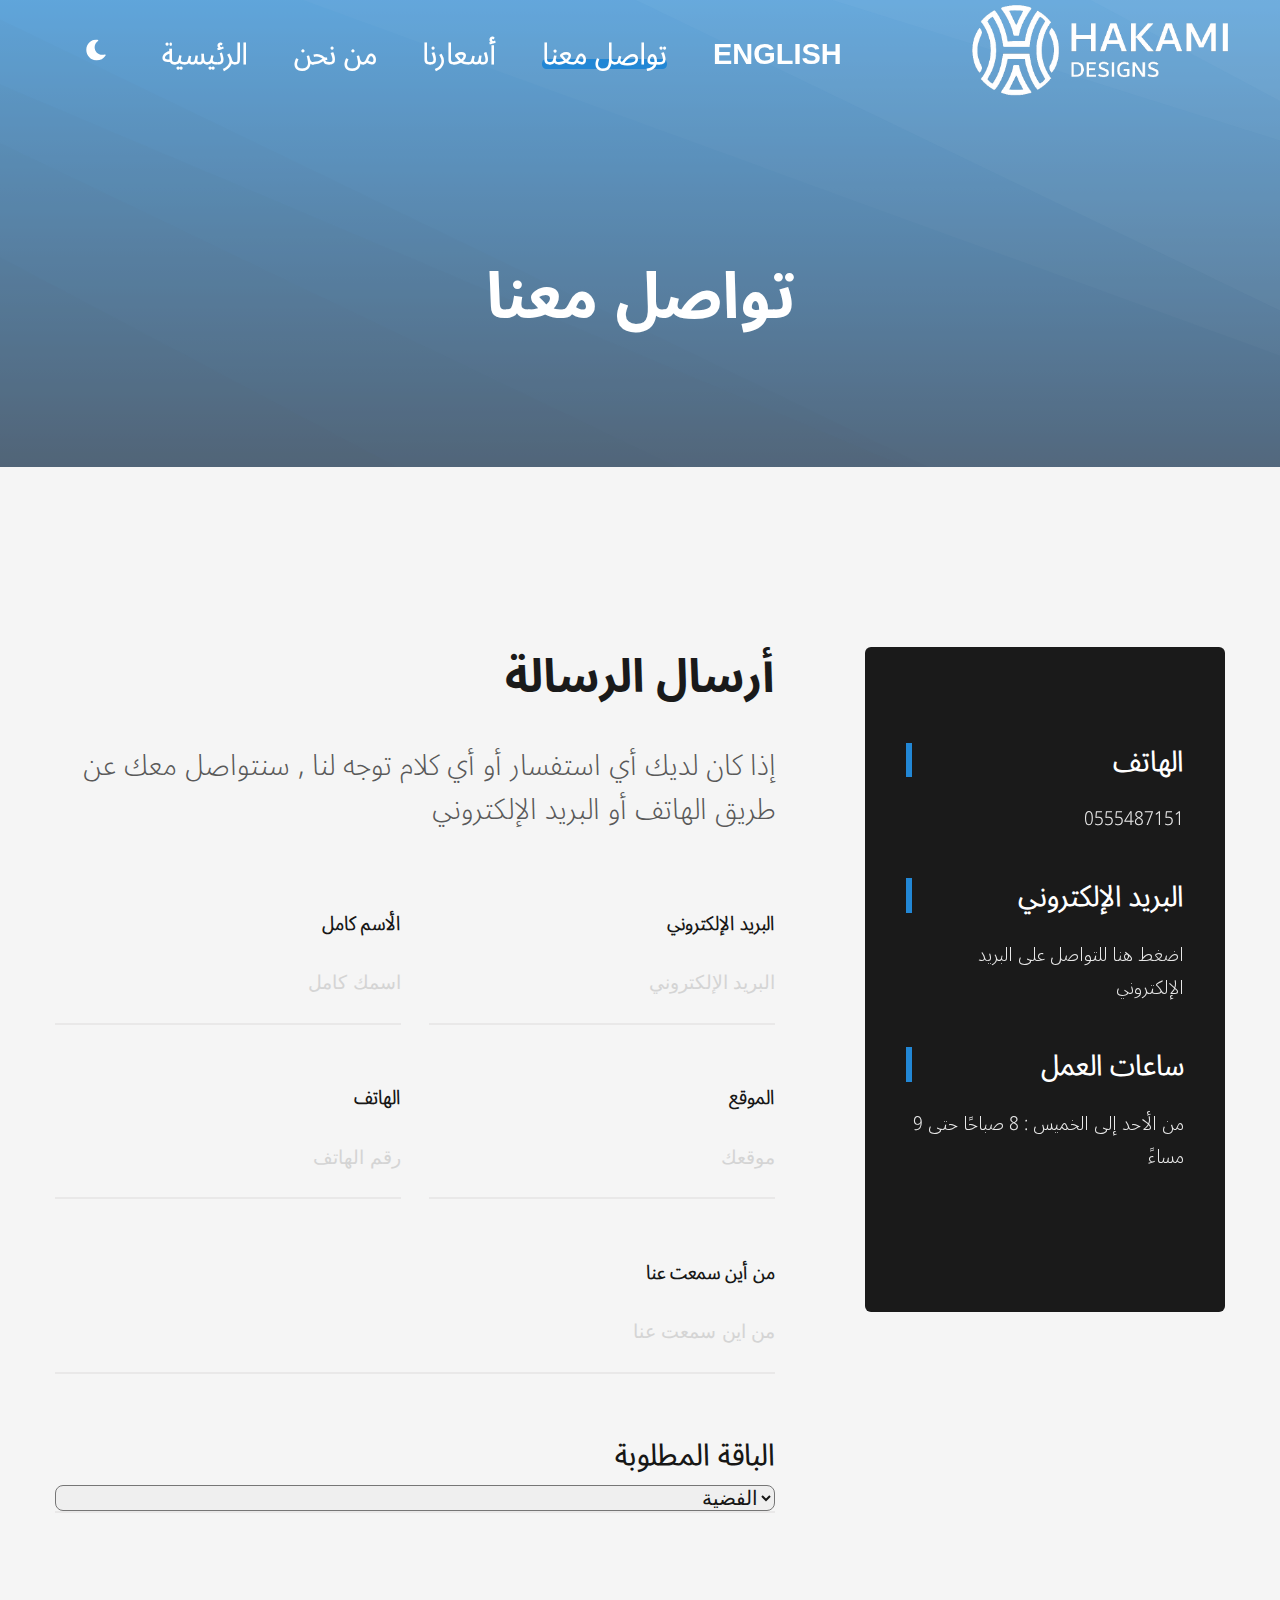
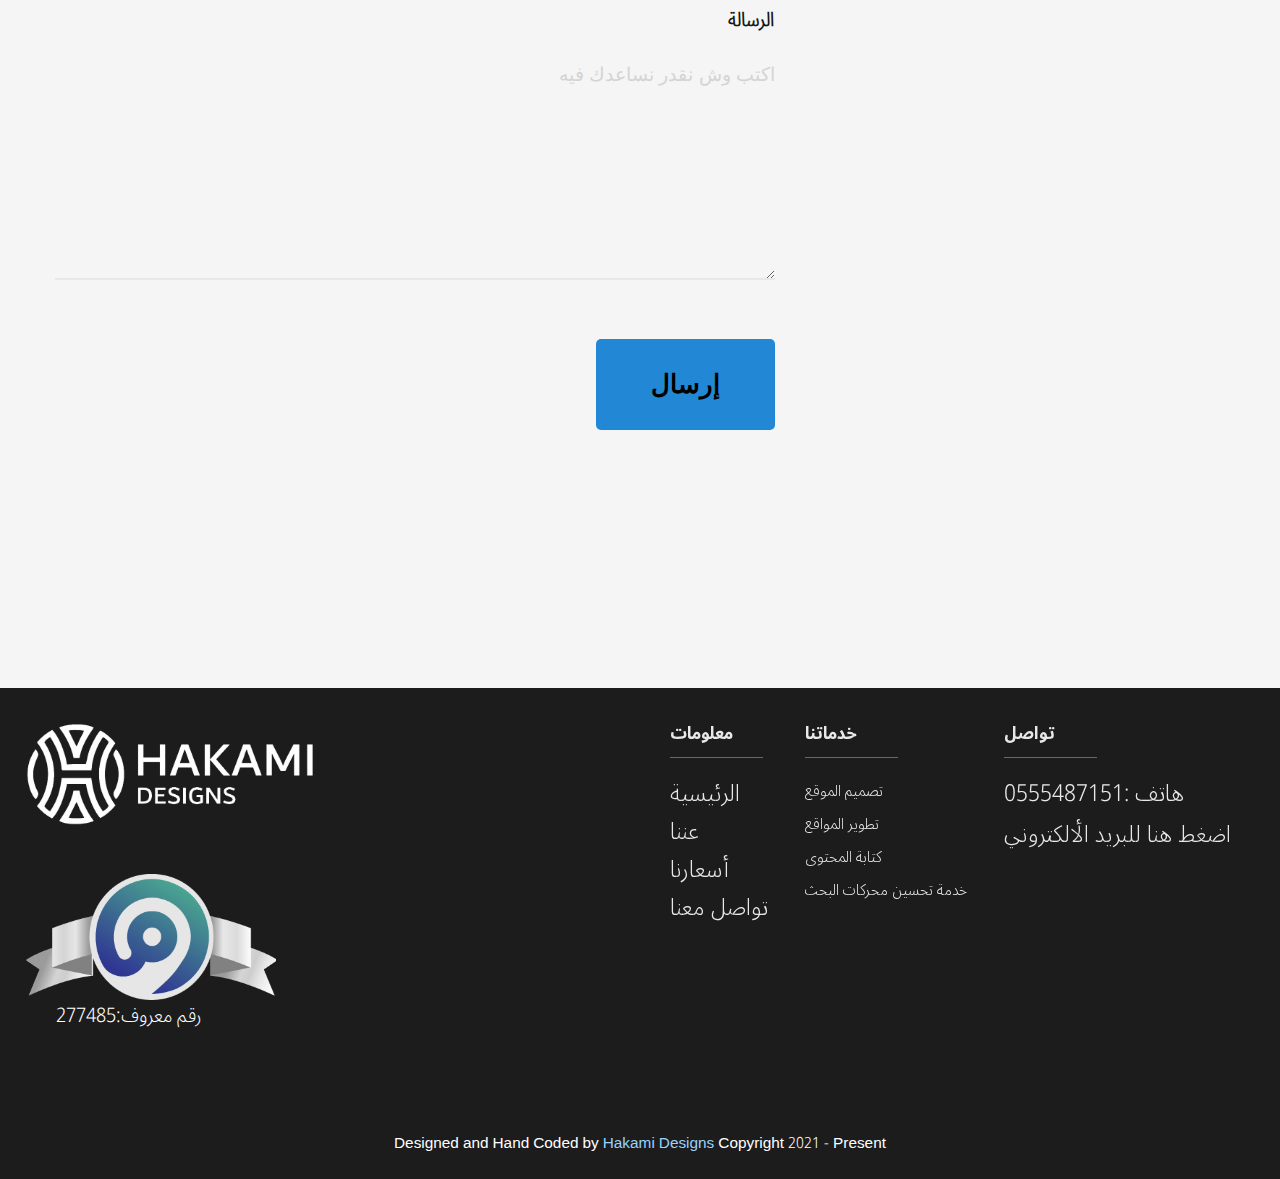
<file: contact.html>
<!DOCTYPE html>
<html lang="ar">
<head>
    <meta charset="UTF-8">
    <meta http-equiv="X-UA-Compatible" content="IE=edge">
    <meta name="viewport" content="width=device-width, initial-scale=1.0">


    <link rel="canonical" href="https://hakami-designs.com/contact">

    
    <meta name="description" content="شركة تصاميم الحكمي خيارك الأول لتصميم وانشاء موقعك الالكتروني بأعلى كفاءة بشكل برمجي دون اللجوء للقوالب الجاهزة ليلبي احتياجاتك على أكمل وجه وبأقل الأسعار
    ">
    <meta name="keywords" content="تطوير مواقع, بناء مواقع, مواقع, تجارة مواقع, مطور مواقع, تجارة الإلكتروني, وكالة تطوير مواقع, مصمم مواقع, تصميم مواقع, تسويق إلكتروني, تسويق مواقع, واجهات إلكتروني, واجهة إعلامية ">
 <!--Social Media Display-->
    <meta property="og:title" content="تصاميم الحكمي لتصميم وانشاء المواقع الالكترونية وتطوير الويب بأقل الأسعار"/>
    <meta property="og:description" content="شركة تصاميم الحكمي خيارك الأول لتصميم وانشاء موقعك الالكتروني بأعلى كفاءة بشكل برمجي دون اللجوء للقوالب الجاهزة ليلبي احتياجاتك على أكمل وجه وبأقل الأسعار"/>
    <meta property="og:type" content="website" />
    <meta property="og:url" content="hakami-designs.com"/>
    <meta property="og:image" content="/images/PreviewAR.png"/>
    <meta property="og:image:secure_url" content="/images/PreviewAR.png"/>
    <!--Favicons-->
    <link rel="apple-touch-icon" sizes="180x180" href="/apple-touch-icon.png">
    <link rel="icon" type="image/png" sizes="32x32" href="/favicon-32x32.png?v1">
    <link rel="icon" type="image/png" sizes="16x16" href="/favicon-16x16.png">
    <link rel="manifest" href="/site.webmanifest">
    <meta name="msapplication-TileColor" content="#da532c">
    <meta name="theme-color" content="#ffffff">

    <!-- Preload -->

   

    <link rel="stylesheet" href="/css/root.css">
    <link rel="stylesheet" href="/css/contact.css">
    <link rel="stylesheet" href="/css/dark.css">

    <!--analytics tag here at the bottom to prevent it from render blocking-->
     <!-- Google tag (gtag.js) - Google Analytics -->
<script async src="https://www.googletagmanager.com/gtag/js?id=UA-252800687-1">
</script>
<script>
  window.dataLayer = window.dataLayer || [];
  function gtag(){dataLayer.push(arguments);}
  gtag('js', new Date());

  gtag('config', 'UA-252800687-1');
</script>
<!-- Google tag (gtag.js) -->
<script async src="https://www.googletagmanager.com/gtag/js?id=G-6CXZK8X9R6"></script>
<script>
  window.dataLayer = window.dataLayer || [];
  function gtag(){dataLayer.push(arguments);}
  gtag('js', new Date());

  gtag('config', 'G-6CXZK8X9R6');
</script>
     <!-- Snap Pixel Code -->
<script type='text/javascript'>
    (function(e,t,n){if(e.snaptr)return;var a=e.snaptr=function()
    {a.handleRequest?a.handleRequest.apply(a,arguments):a.queue.push(arguments)};
    a.queue=[];var s='script';r=t.createElement(s);r.async=!0;
    r.src=n;var u=t.getElementsByTagName(s)[0];
    u.parentNode.insertBefore(r,u);})(window,document,
    'https://sc-static.net/scevent.min.js');
    
    snaptr('init', 'aaa42bd2-6ed7-4388-9d7a-a854f5c8e29c', {
    'user_email': '__INSERT_USER_EMAIL__'
    });
    
    snaptr('track', 'PAGE_VIEW');
    
    </script>
    <!-- End Snap Pixel Code -->
    <title>hakami designs| Contact Us</title>
</head>
<body>
    <!--Screen reader skip main nav-->
    <a class="skip" aria-label="skip to main content" href="#main">Click To Skip To Main Content</a>

    <!-- ============================================ -->
    <!--                 Navigation                   -->
    <!-- ============================================ -->

    <div id="navigation">
        <div aria-hidden="true" class="background-color-div">
          
        </div>
        <div class="container">

            <a class="logo" aria-label="click to go to home page" href="/index.html">

                <img class="light" aria-hidden="true" src="/images/logo trans.png" decoding="async" alt="logo">

                <!--Dark Colored Logo-->
                <img class="dark" aria-hidden="true" src="/images/logo_light.png" decoding="async" loading="lazy" alt="logo">
            </a>

            <!--Main Nav-->
            <nav id="navbar-menu">
                <ul>
                    <li><a href="/index.html">الرئيسية</a></li>
                    <li><a href="/about.html">من نحن</a></li>
                    <li><a href="/Pricing.html">أسعارنا</a></li>
                    <li><a  class="active" href="/contact.html">تواصل معنا</a></li>
                    <li><a href="/WebEng/contactEn.html">English</a></li>
                </ul>
            </nav>

            <!--Dark Mode toggle-->
            <button id="dark-mode-toggle" alt="Dark-Mode" aria-hidden="true">
                <svg class="moon" xmlns="http://www.w3.org/2000/svg" viewBox="0 0 480 480" style="enable-background:new 0 0 480 480" xml:space="preserve"><path d="M459.782 347.328c-4.288-5.28-11.488-7.232-17.824-4.96-17.76 6.368-37.024 9.632-57.312 9.632-97.056 0-176-78.976-176-176 0-58.4 28.832-112.768 77.12-145.472 5.472-3.712 8.096-10.4 6.624-16.832S285.638 2.4 279.078 1.44C271.59.352 264.134 0 256.646 0c-132.352 0-240 107.648-240 240s107.648 240 240 240c84 0 160.416-42.688 204.352-114.176 3.552-5.792 3.04-13.184-1.216-18.496z"/></svg>
                <img class="sun" aria-hidden="true" src="/images/sun.svg" decoding="async" alt="moon" width="15" height="15">
            </button>

            <!--Mobile Nav toggle-->
            <button class="hamburger-menu" aria-hidden="true">
                <span aria-hidden="true"></span>
            </button>
        </div>
    </div>

    <main id="main">

        <!-- ============================================ -->
        <!--                    LANDING                   -->
        <!-- ============================================ -->
    
        <section id="int-hero">
            <h1 id="home-h">تواصل معنا</h1>
        </section>

        <!-- ============================================ -->
        <!--                    FORM                      -->
        <!-- ============================================ -->

        <section id="form">
            <div class="left-section">
                <h2 class="title">أرسال الرسالة</h2>
                <p>إذا كان لديك أي استفسار أو أي كلام توجه لنا , سنتواصل معك عن طريق الهاتف أو البريد الإلكتروني</p>
                <form id="contact" name="Contact Form2" method="post" data-netlify="true">
                        <div class="input-group">
                            <label for="name">الأسم كامل</label>
                            <input id="name" aria-label="name" class="input1" name="name" placeholder="اسمك كامل" type="text" tabindex="1" required>
                            <div aria-hidden="true" class="hover-box"></div>
                        </div>

                        <div class="input-group">
                            <label for="email">البريد الإلكتروني</label>
                            <input id="email" aria-label="email" class="input1 right" name="email" placeholder="البريد الإلكتروني" type="email" tabindex="2" required>
                            <div aria-hidden="true" class="hover-box"></div>
                        </div>

                        <div class="input-group">
                            <label for="phone">الهاتف</label>
                            <input id="phone" aria-label="phone number" class="input1" name="phone" placeholder="رقم الهاتف" type="tel" tabindex="3" required>
                            <div aria-hidden="true" class="hover-box"></div>
                        </div>
                        <div class="input-group">
                            <label for="location">الموقع</label>
                            <input id="location" aria-label="location" class="input1 right" name="location" placeholder="موقعك" type="text" tabindex="4" required>
                            <div aria-hidden="true" class="hover-box"></div>
                        </div>
                        <div class="input-group">
                            <label for="how">من أين سمعت عنا</label>
                            <input id="how" aria-label="how did you hear about us" name="hear" placeholder="من اين سمعت عنا" type="text" tabindex="5" required>
                            <div aria-hidden="true" class="hover-box"></div>
                        </div>
                        <div class="input-group">
                            <label for="how">الباقة المطلوبة</label>
                            <select id="packages" name="package">
                                <option value="الفضية">الفضية</option>
                                <option value="الذهبية">الذهبية</option>
                                <option value="لايوجد">باقة خاصة</option>
                              </select>
                            <div aria-hidden="true" class="hover-box"></div>
                        </div>
                        <div class="input-group textarea">
                            <label for="message">الرسالة</label>
                            <textarea id="message" aria-label="write your message" name="message" placeholder="اكتب وش نقدر نساعدك فيه" tabindex="6" required></textarea>
                            <div aria-hidden="true" class="hover-box"></div>
                        </div>
                    <p class="form-submit">
                        <button name="submit" type="submit" id="contact-submit" class="button-solid" data-submit="...Sending">إرسال</button>
                    </p>
                </form>
            </div>
            <div class="contact-right">
                <div class="info-group">
                    <span class="heading">الهاتف</span>
                    <a class="info" href="tel:555487151">0555487151</a>
                </div>
                <div class="info-group">
                    <span class="heading">البريد الإلكتروني</span>
                    <a class="info" href="mailto:abdulazizhakami@hakami-designs.com">اضغط هنا للتواصل على البريد الإلكتروني</a>
                </div>
                <div class="info-group">
                    <span class="heading">ساعات العمل</span>
                    <span class="info last">من الأحد إلى الخميس : 8 صباحًا حتى 9 مساءً</span>
                </div>
            </div>
        </section>

    </main>

    <!-- ============================================ -->
    <!--                   Footer                     -->
    <!-- ============================================ -->

    <footer id="footer">
        <div class="container">
            <div class="left-section">
                <a class="logo" href="/index.html"><img loading="lazy" decoding="async" src="/images/logo trans.png" alt="logo" width="264" height="78"></a>
                <div class="maroof">
                    <img src="/images/Maroof.png" alt="Verified by maroof" loading="lazy" decoding="async">
                    <a href="https://tajir.maroof.sa/mymarkets/mymarket-details/277485">رقم معروف:277485</a>
                </div>
            </div>
            <div class="right-section">
                <div class="lists">
                    <ul>
                        <li><h2>معلومات</h2></li>
                        <li><a href="/index.html">الرئيسية</a></li>
                        <li><a href="/about.html">عننا</a></li>
                        <li><a href="/Pricing.html">أسعارنا</a></li>
                        <li><a href="/contact.html">تواصل معنا</a></li>
                    </ul>
                    <ul>
                        <li><h2>خدماتنا</h2></li>
                        <li>تصميم الموقع</li>
                        <li>تطوير المواقع</li>
                        <li>كتابة المحتوى</li>
                        <li>خدمة تحسين محركات البحث</li>
                    </ul>
                    <ul>
                        <li><h2>تواصل</h2></li>
                        <li><a href="tel:0555487151">
                            هاتف :0555487151</a></li>
                        <li><a href="mailto:abdulazizsultan@hakami-designs.com">اضغط هنا للبريد الألكتروني</a></li>
                    </ul>
                </div>
            </div>
        </div>

        <div class="credit">
            <span>Designed and Hand Coded by</span>
            <a href="https://hakami-designs.com/" target="_blank" rel="noopener">Hakami Designs</a>
            <span class="copyright"> Copyright 2021 - Present</span></div>
    </footer>

    <script defer src="/nav.js"></script>
    <script defer src="/dark.js"></script>
  
    <script defer>
        document.addEventListener('scroll', (e) => { 
            const scroll = document.documentElement.scrollTop;
            if(scroll >= 100){
        document.querySelector('body').classList.add('scroll')
            } else {
            document.querySelector('body').classList.remove('scroll')
            }
        });
    </script>

</body>
</html>
</file>
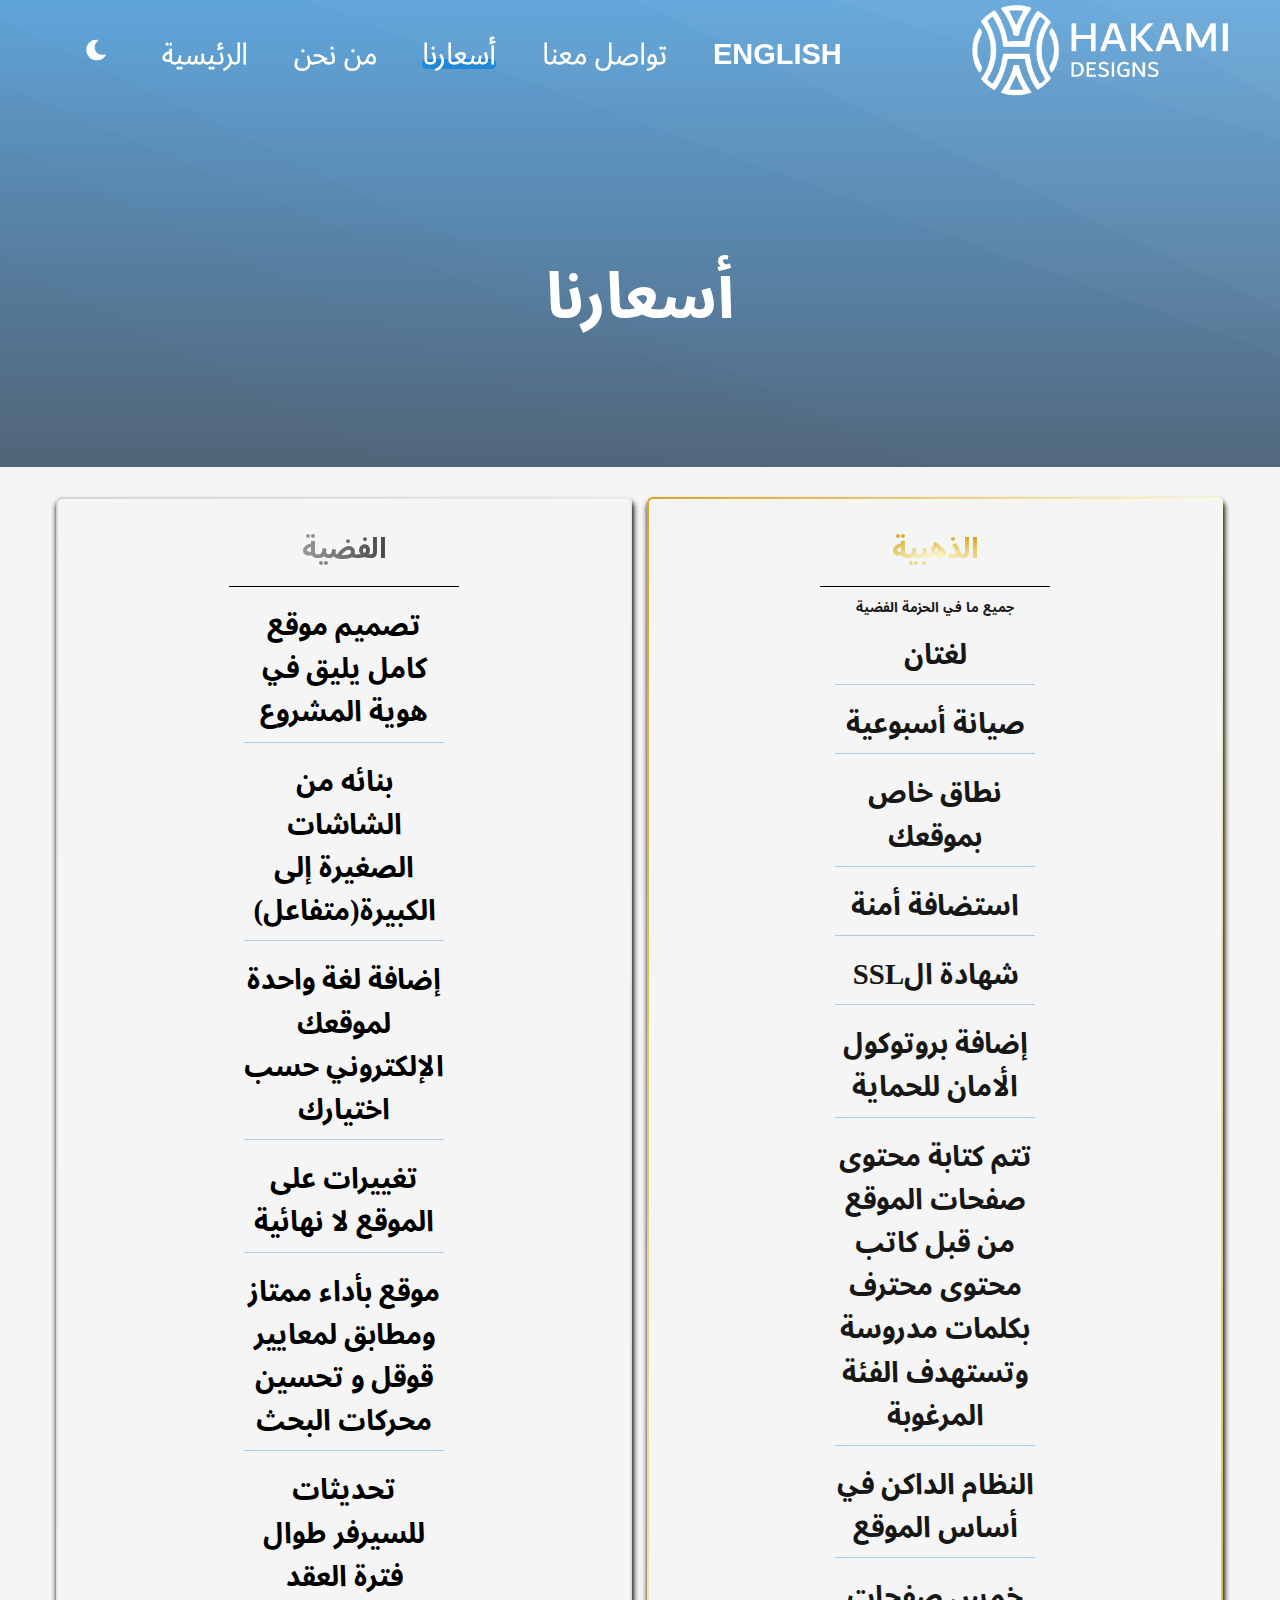
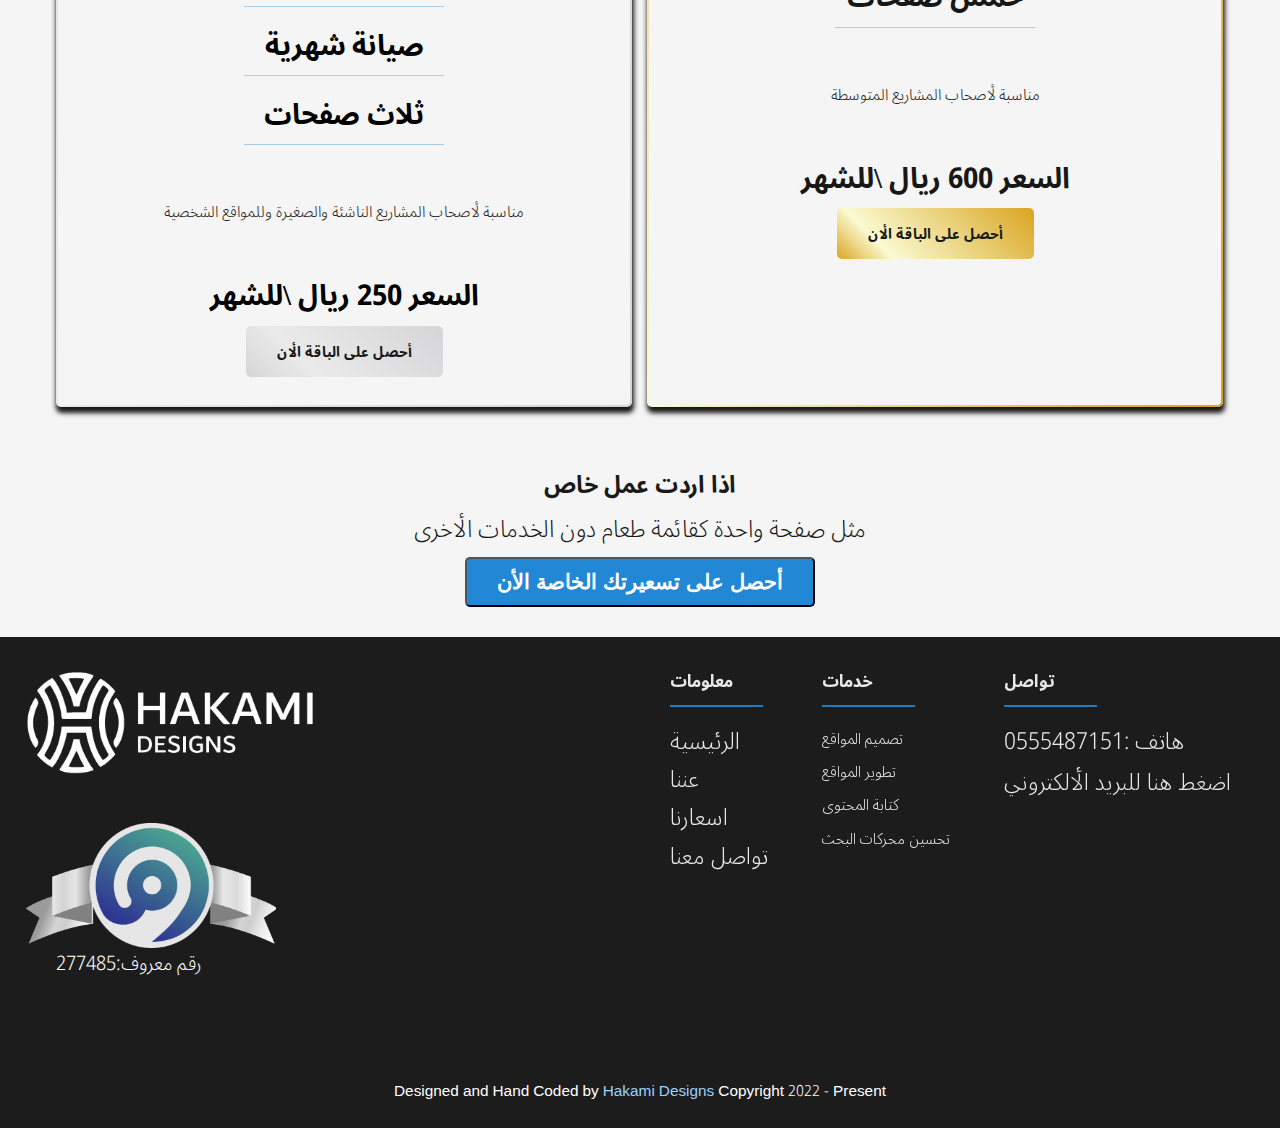
<file: Pricing.html>
<!DOCTYPE html>
<html lang="ar">
<head>
    <meta charset="UTF-8">
    <meta http-equiv="X-UA-Compatible" content="IE=edge">
    <meta name="viewport" content="width=device-width, initial-scale=1.0">


    <link rel="canonical" href="https://hakami-designs.com/pricing">

    
    <meta name="description" content="شركة تصاميم الحكمي خيارك الأول لتصميم وانشاء موقعك الالكتروني بأعلى كفاءة بشكل برمجي دون اللجوء للقوالب الجاهزة ليلبي احتياجاتك على أكمل وجه وبأقل الأسعار">
    <meta name="keywords" content="تطوير مواقع, بناء مواقع, مواقع, تجارة مواقع, مطور مواقع, تجارة الإلكتروني, وكالة تطوير مواقع, مصمم مواقع, تصميم مواقع, تسويق إلكتروني, تسويق مواقع, واجهات إلكتروني, واجهة إعلامية ">

 <!--Social Media Display-->
    <meta property="og:title" content="تصاميم الحكمي لتصميم وانشاء المواقع الالكترونية وتطوير الويب بأقل الأسعار"/>
    <meta property="og:description" content="شركة تصاميم الحكمي خيارك الأول لتصميم وانشاء موقعك الالكتروني بأعلى كفاءة بشكل برمجي دون اللجوء للقوالب الجاهزة ليلبي احتياجاتك على أكمل وجه وبأقل الأسعار"/>
    <meta property="og:type" content="website" />
    <meta property="og:url" content="hakami-designs.com"/>
    <meta property="og:image" content="/images/PreviewAR.png"/>
    <meta property="og:image:secure_url" content="/images/PreviewAR.png"/>

    <!--Favicons-->
    <link rel="apple-touch-icon" sizes="180x180" href="apple-touch-icon.png">
    <link rel="icon" type="image/png" sizes="32x32" href="favicon-32x32.png?v1">
    <link rel="icon" type="image/png" sizes="16x16" href="favicon-16x16.png">
    <link rel="manifest" href="site.webmanifest">
    <meta name="msapplication-TileColor" content="#da532c">
    <meta name="theme-color" content="#ffffff">

    <!-- Preload -->


    <link rel="stylesheet" href="css/root.css">
    <link rel="stylesheet" href="css/projects.css">
    <link rel="stylesheet" href="css/dark.css">

    <!--analytics tag here at the bottom to prevent it from render blocking-->

    <title>hakami Designs | Web Development</title>
</head>
<body>
    <!--Screen reader skip main nav-->
    <a class="skip" aria-label="skip to main content" href="#main">Click To Skip To Main Content</a>

    <!-- ============================================ -->
    <!--                 Navigation                   -->
    <!-- ============================================ -->

    <div id="navigation">
        <div aria-hidden="true" class="background-color-div">
            <!--This div is used to overcome a z-index issue where the open
                #navbar-menu is on top of the #navigation. This bar places itself 
                the #navbar-menu so that menu appears behind the #navigation
            -->
        </div>
        <div class="container">
            <!--Logo - Get SVGs if you can.  I use fiverr to get png's turned into SVGs. Highly recommend it, worth the $20 - get a light and dark version-->
            <a class="logo" aria-label="click to go to home page" href="/index.html">
                <!--Light Colored Logo, remove .dark image tag and the .light class if you don't have a dark and light version -->
                <img class="light" aria-hidden="true" src="images/logo trans.png" decoding="async" alt="logo">

                <!--Dark Colored Logo-->
                <img class="dark" aria-hidden="true" src="images/logo_light.png" decoding="async" loading="lazy" alt="logo">
            </a>

            <!--Main Nav-->
            <nav id="navbar-menu">
                <ul>
                    <li><a href="index.html">الرئيسية</a></li>
                    <li><a href="about.html">من نحن</a></li>
                    <li><a class="active" href="Pricing.html">أسعارنا</a></li>
                    <li><a href="contact.html">تواصل معنا</a></li>
                    <li><a href="/WebEng/PricingEn.html">English</a></li>
                </ul>
            </nav>

            <!--Dark Mode toggle-->
            <button id="dark-mode-toggle" alt="Dark-Mode" aria-hidden="true">
                <!--Moon is an inline SVG so you can edit the color if needed-->
                <svg class="moon" xmlns="http://www.w3.org/2000/svg" viewBox="0 0 480 480" style="enable-background:new 0 0 480 480" xml:space="preserve"><path d="M459.782 347.328c-4.288-5.28-11.488-7.232-17.824-4.96-17.76 6.368-37.024 9.632-57.312 9.632-97.056 0-176-78.976-176-176 0-58.4 28.832-112.768 77.12-145.472 5.472-3.712 8.096-10.4 6.624-16.832S285.638 2.4 279.078 1.44C271.59.352 264.134 0 256.646 0c-132.352 0-240 107.648-240 240s107.648 240 240 240c84 0 160.416-42.688 204.352-114.176 3.552-5.792 3.04-13.184-1.216-18.496z"/></svg>
                <img class="sun" aria-hidden="true" src="images/sun.svg" decoding="async" alt="moon" width="15" height="15">
            </button>

            <!--Mobile Nav toggle-->
            <button class="hamburger-menu" alt="burger-menu" aria-hidden="true">
                <span aria-hidden="true"></span>
            </button>
        </div>
    </div>

    <main id="main">

        <!-- ============================================ -->
        <!--                    LANDING                   -->
        <!-- ============================================ -->
    
        <section id="int-hero">
            <h1 id="home-h">أسعارنا</h1>
            
        </section>
        
        <!-- ============================================ -->
        <!--                  Pricing                   -->
        <!-- ============================================ -->

        <section id="pricing">
            <div class="container">
                <div class="pricing-wrapper">
                    <div class="pricing-card">
                        <div class="pricing-top">
                        <h2>الفضية</h2>
                        <ul>
                            <li>تصميم موقع كامل يليق في هوية المشروع</li>
                            <li>بنائه من الشاشات الصغيرة إلى الكبيرة(متفاعل)</li>
                            <li>إضافة لغة واحدة لموقعك الإلكتروني حسب اختيارك </li>
                            <li>تغييرات على الموقع لا نهائية</li>
                            <li>موقع بأداء ممتاز ومطابق لمعايير قوقل و تحسين محركات البحث</li>
                            <li>تحديثات للسيرفر طوال فترة العقد</li>
                            <li>صيانة شهرية</li>
                            <li>ثلاث صفحات</li>
                        </ul>
                    </div>
                    <span >مناسبة لأصحاب المشاريع الناشئة والصغيرة وللمواقع الشخصية</span>
                        <div class="pricing-bottom">
                        <p>السعر 250 ريال \للشهر</p>
                        <form >
                            <button formaction="contact.html" class="button-solid"><a href="contact.html">أحصل على الباقة الأن</a></button>
                        </form>
                    </div>
                    </div>
                    <div class="pricing-card">
                        <div class="pricing-top">
                        <h2>الذهبية</h2>
                        <h4>جميع ما في الحزمة الفضية</h4>
                        <ul>
                            <li>لغتان</li>
                            <li>صيانة أسبوعية</li>
                            <li>نطاق خاص بموقعك</li>
                            <li>استضافة أمنة</li>
                            <li>SSLشهادة ال</li>
                            <li>إضافة بروتوكول الأمان للحماية</li>
                            <li>تتم كتابة محتوى صفحات الموقع من قبل كاتب محتوى محترف بكلمات مدروسة وتستهدف الفئة المرغوبة</li>
                            <li>النظام الداكن في أساس الموقع</li>
                            <li>خمس صفحات</li>
                        </ul>
                    </div>
                    <span>مناسبة لأصحاب المشاريع المتوسطة</span>
                        <div class="pricing-bottom">
                            <p>السعر 600 ريال \للشهر</p>
                            <form >
                                <button formaction="contact.html" class="button-solid"><a href="contact.html">أحصل على الباقة الأن</a></button>
                            </form>
                        </div>
                    </div>

                    </div>
                </div>
                
            </div>
        </section>
        <!-- ============================================ -->
        <!--                  explain                     -->
        <!-- ============================================ -->
        <section class="explain">
            <h2>اذا اردت عمل خاص</h2>
            <p>مثل صفحة واحدة كقائمة طعام دون الخدمات الأخرى</p>
            <form >
                <button formaction="contact.html" class="button-solid"><a href="contact.html">أحصل على تسعيرتك الخاصة الأن</a></button>
            </form>
        </section>
        

    </main>

    <!-- ============================================ -->
    <!--                   Footer                     -->
    <!-- ============================================ -->

    <footer id="footer">
        <div class="container">
            <div class="left-section">
                <a class="logo" href="index.html"><img loading="lazy" decoding="async" src="images/logo trans.png" alt="logo" width="264" height="78"></a>
                <div class="maroof">
                    <img src="/images/Maroof.png" alt="Verified by maroof" loading="lazy" decoding="async">
                    <a href="https://tajir.maroof.sa/mymarkets/mymarket-details/277485">رقم معروف:277485</a>
                </div>
            </div>
            <div class="right-section">
                <div class="lists">
                    <ul>
                        <li><h2>معلومات</h2></li>
                        <li><a href="index.html">الرئيسية</a></li>
                        <li><a href="about.html">عننا</a></li>
                        <li><a href="projects.html">اسعارنا</a></li>
                        <li><a href="contact.html">تواصل معنا</a></li>
                    </ul>
                    <ul>
                        <li><h2>خدمات</h2></li>
                        <li>تصميم المواقع</li>
                        <li>تطوير المواقع</li>
                        <li>كتابة المحتوى</li>
                        <li>تحسين محركات البحث</li>
                    </ul>
                    <ul>
                        <li><h2>تواصل</h2></li>
                        <li><a href="tel:555-487-151">هاتف :0555487151</a></li>
                        <li><a href="mailto:abdulazizsultan@hakami-designs.com">اضغط هنا للبريد الألكتروني</a></li>
                    </ul>
                </div>
            </div>
        </div>

        <div class="credit">
            <span>Designed and Hand Coded by</span>
            <a href="https://hakami-designs.com/" target="_blank" rel="noopener">Hakami Designs</a>
            <span class="copyright"> Copyright 2022 - Present</span></div>
    </footer>

    <script defer src="nav.js"></script>
    <script defer src="dark.js"></script>
    <!--
        This script adds a class to the body after scrolling 100px
        and we used these body.scroll styles to create some on scroll 
        animations with the navbar
    -->
    <script defer>
        document.addEventListener('scroll', (e) => { 
            const scroll = document.documentElement.scrollTop;
            if(scroll >= 100){
        document.querySelector('body').classList.add('scroll')
            } else {
            document.querySelector('body').classList.remove('scroll')
            }
        });
    </script>

</body>
</html>
</file>
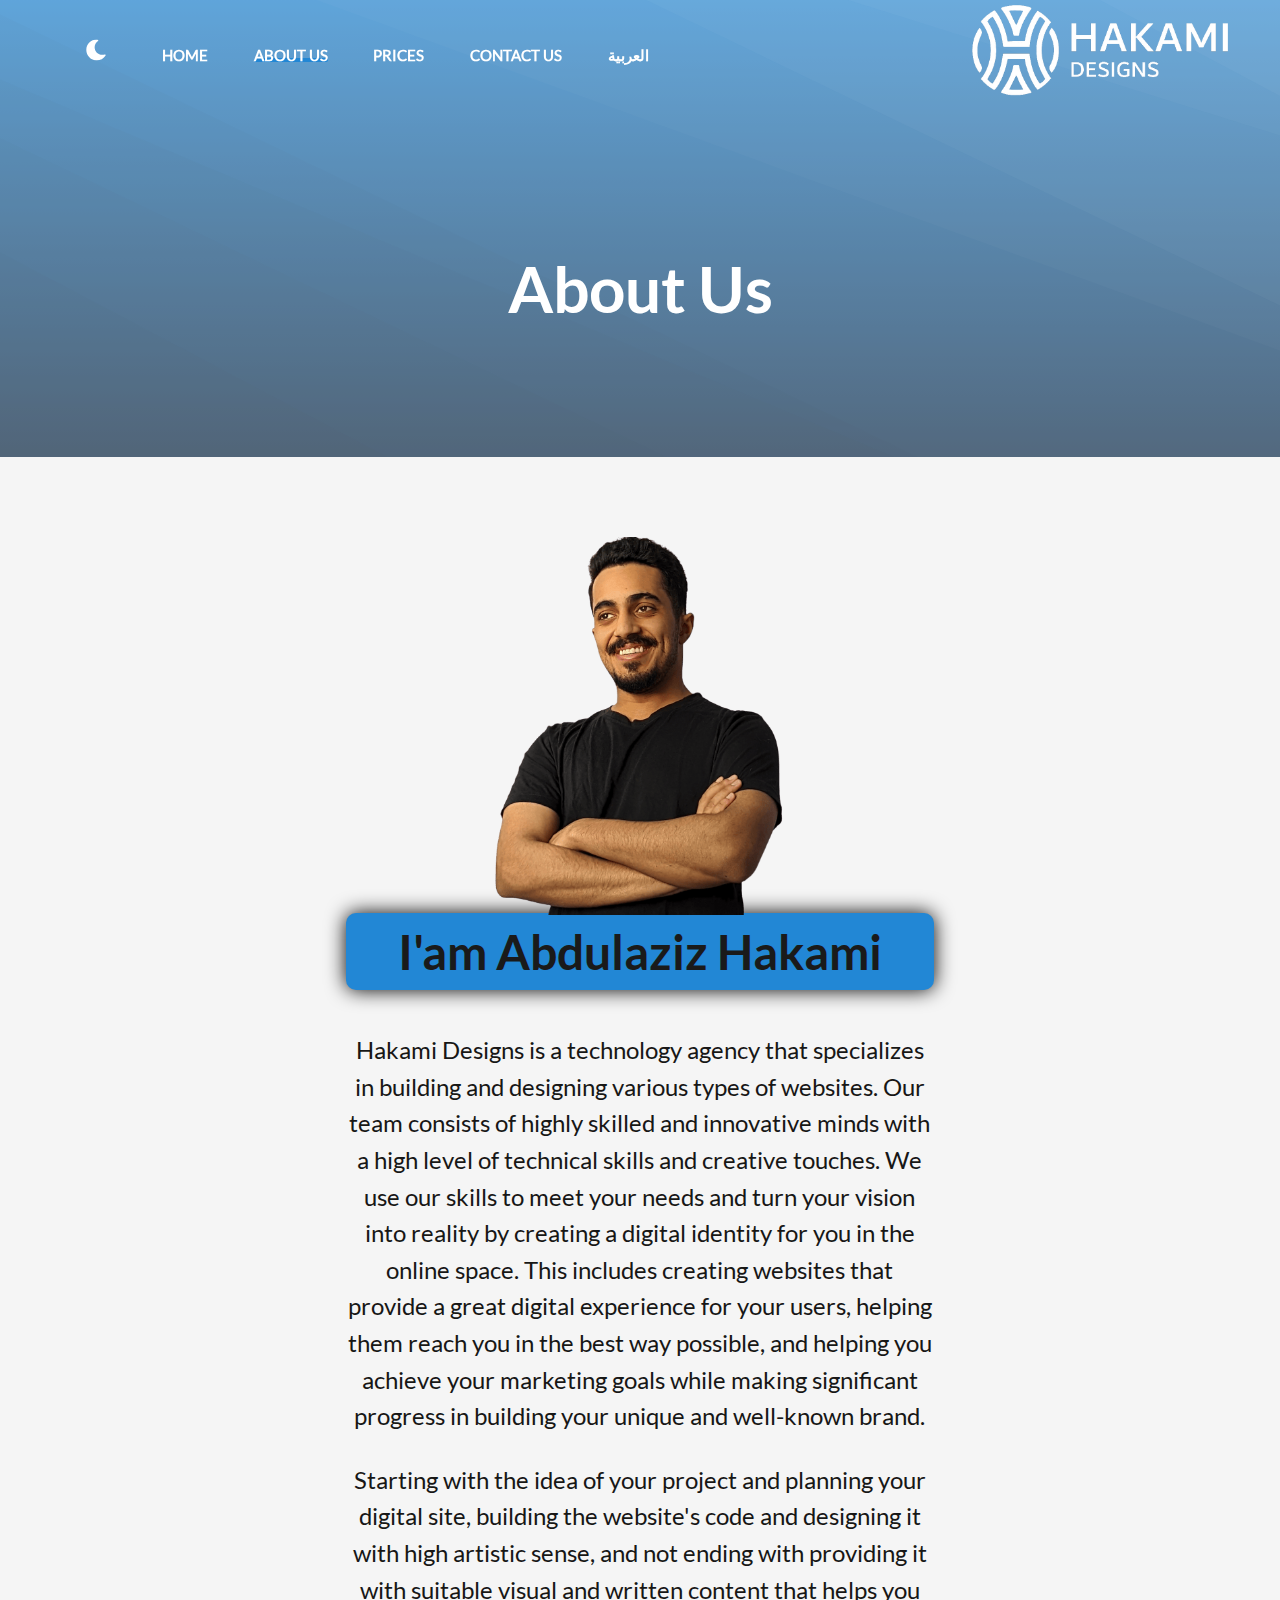
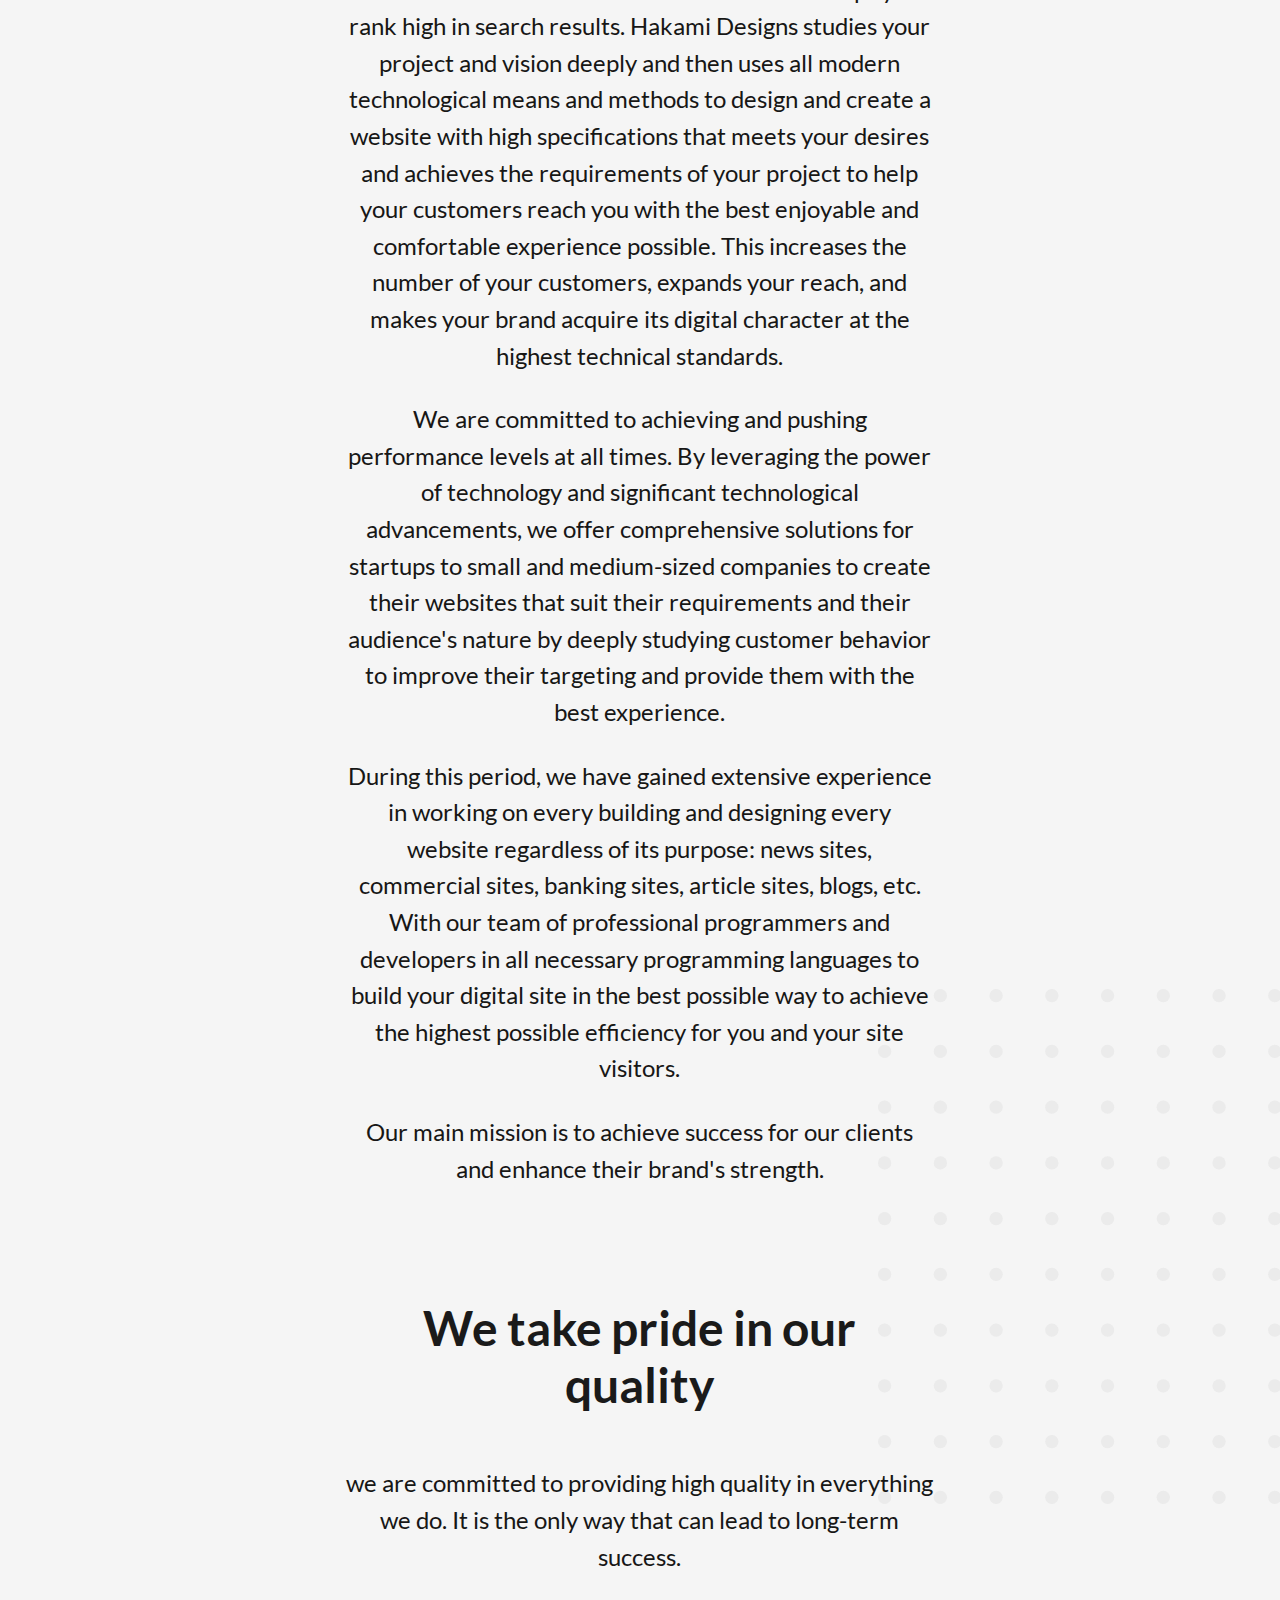
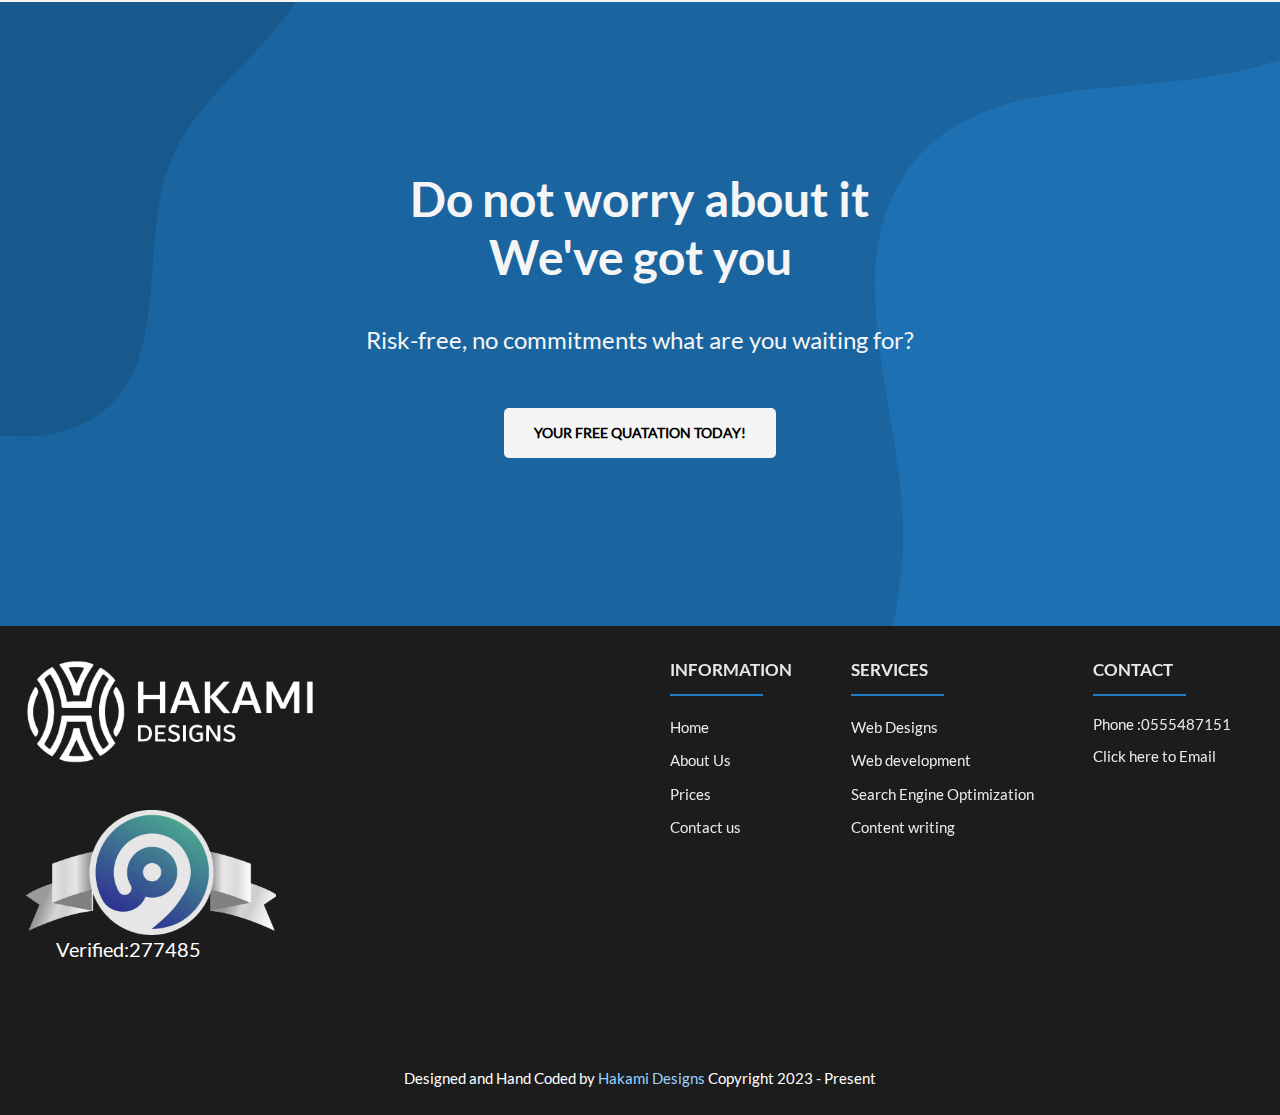
<file: WebEng/aboutEn.html>
<!DOCTYPE html>
<html lang="en">
<head>
    <meta charset="UTF-8">
    <meta http-equiv="X-UA-Compatible" content="IE=edge">
    <meta name="viewport" content="width=device-width, initial-scale=1.0">

  <!--Social Media Display-->
    <link rel="canonical" href="https://hakami-designs.com/about">
    <meta name="description" content="web development agency that offers affordable packages for small to mid-sized businesses. We build fast and responsive websites with a 100 score speed, We Offer web development Packages, we Handcode all of our product to ensure the best quality the fits your business, blogs, your personal web developer at your service. We Design, Develop, and maintain your website and improve it with unlimited edits">
    <meta name="keywords" content="web development agency for small businesses, affordable web development agency, web development agency for startups, web development agency for non-profits, web development agency for local businesses, affordable websites, web developer, website developer, website designer, web designs, web designers, affordable designs, web design, website design, website builder, web design company, website creator, web development company, web design software, web page design, web application development">


    <meta property="og:title" content="Hakami Designs | Web developments at an affordable prices | The partner for all small-midsized businesses"/>
    <meta property="og:description" content="web development agency that offers affordable packages for small to mid-sized businesses. We build fast and responsive websites with a 100 score speed, We Offer web development Packages, we Handcode all of our product to ensure the best quality the fits your business, blogs, your personal web developer at your service. We Design, Develop, and maintain your website and improve it with unlimited edits"/>
    <meta property="og:type" content="website" />
    <meta property="og:url" content="hakami-designs.com"/>
    <meta property="og:image" content="/images/PreviewEn.png"/>
    <meta property="og:image:secure_url" content="/images/PreviewEn.png"/>
    <!--Favicons-->
    <link rel="apple-touch-icon" sizes="180x180" href="apple-touch-icon.png">
    <link rel="icon" type="image/png" sizes="32x32" href="favicon-32x32.png?v1">
    <link rel="icon" type="image/png" sizes="16x16" href="favicon-16x16.png">
    <link rel="manifest" href="site.webmanifest">
    <meta name="msapplication-TileColor" content="#da532c">
    <meta name="theme-color" content="#ffffff">

    <!-- Preload -->

    

    <link rel="stylesheet" href="/WebEng/ENG-css/rootEn.css">
    <link rel="stylesheet" href="/WebEng/ENG-css/aboutEn.css">
    <link rel="stylesheet" href="/WebEng/ENG-css/darkEn.css">

    <!--analytics tag here at the bottom to prevent it from render blocking-->

    <title>Hakami Designs| About Us</title>
</head>
<body>
    <!--Screen reader skip main nav-->
    <a class="skip" aria-label="skip to main content" href="#main">Click To Skip To Main Content</a>

    <!-- ============================================ -->
    <!--                 Navigation                   -->
    <!-- ============================================ -->

    <div id="navigation">
        <div aria-hidden="true" class="background-color-div">
          
            
        </div>
        <div class="container">
            <!--Logo - Get SVGs if you can.  I use fiverr to get png's turned into SVGs. Highly recommend it, worth the $20 - get a light and dark version-->
            <a class="logo" aria-label="click to go to home page" href="index.html">
                <!--Light Colored Logo, remove .dark image tag and the .light class if you don't have a dark and light version -->
                <img class="light" aria-hidden="true" src="/images/logo trans.png" decoding="async" alt="logo">

                <!--Dark Colored Logo-->
                <div class="dark">
                    <img class="dark" aria-hidden="true" src="/images/logo_light.png" decoding="async" alt="logo">
                
            </div>
        </a>

            <!--Main Nav-->
            <nav id="navbar-menu">
                <ul>
                    <li><a href="/WebEng/indexEn.html">Home</a></li>
                    <li><a class="active" href="/WebEng/aboutEn.html">About Us</a></li>
                    <li><a href="/WebEng/PricingEn.html">prices</a></li>
                    <li><a href="/WebEng/contactEn.html">Contact Us</a></li>
                    <li><a href="/about.html">العربية</a></li>
                </ul>
            </nav>

            <!--Dark Mode toggle-->
            <button id="dark-mode-toggle" alt="Dark-Mode" aria-hidden="true">
                <!--Moon is an inline SVG so you can edit the color if needed-->
                <svg class="moon" xmlns="http://www.w3.org/2000/svg" viewBox="0 0 480 480" style="enable-background:new 0 0 480 480" xml:space="preserve"><path d="M459.782 347.328c-4.288-5.28-11.488-7.232-17.824-4.96-17.76 6.368-37.024 9.632-57.312 9.632-97.056 0-176-78.976-176-176 0-58.4 28.832-112.768 77.12-145.472 5.472-3.712 8.096-10.4 6.624-16.832S285.638 2.4 279.078 1.44C271.59.352 264.134 0 256.646 0c-132.352 0-240 107.648-240 240s107.648 240 240 240c84 0 160.416-42.688 204.352-114.176 3.552-5.792 3.04-13.184-1.216-18.496z"/></svg>
                <img class="sun" aria-hidden="true" src="/images/sun.svg" decoding="async" alt="moon" width="15" height="15">
            </button>

            <!--Mobile Nav toggle-->
            <button class="hamburger-menu" alt="burger-menu" aria-hidden="true">
                <span aria-hidden="true"></span>
            </button>
        </div>
    </div>

    <main id="main">

        <!-- ============================================ -->
        <!--                    LANDING                   -->
        <!-- ============================================ -->
    
        <section id="int-hero">
            <h1 id="home-h">About Us</h1>
            
        </section>

        <!-- ============================================ -->
        <!--                   About                      -->
        <!-- ============================================ -->

        <section id="sidebyside" class="sidebyside">
            <div class="container">
                <div class="content">
                    <picture>
                        <source media="(max-width: 600px)" srcset="/images/personal-photo.png">
                        <source media="(min-width: 601px)" srcset="/images/personal-photo.png">
                        <img aria-hidden="true" loading="lazy" decoding="async" src="/images/personal-photo.png" alt="" width="400">
                    </picture>
                    <h2 class="title name"> I'am Abdulaziz Hakami</h2>
                    
                     <p>Hakami Designs is a technology agency that specializes in building and designing various types of websites. Our team consists of highly skilled and innovative minds with a high level of technical skills and creative touches. We use our skills to meet your needs and turn your vision into reality by creating a digital identity for you in the online space. This includes creating websites that provide a great digital experience for your users, helping them reach you in the best way possible, and helping you achieve your marketing goals while making significant progress in building your unique and well-known brand.</p>

                     <p>Starting with the idea of your project and planning your digital site, building the website's code and designing it with high artistic sense, and not ending with providing it with suitable visual and written content that helps you rank high in search results. Hakami Designs studies your project and vision deeply and then uses all modern technological means and methods to design and create a website with high specifications that meets your desires and achieves the requirements of your project to help your customers reach you with the best enjoyable and comfortable experience possible. This increases the number of your customers, expands your reach, and makes your brand acquire its digital character at the highest technical standards.</p>
                    
                     <p>We are committed to achieving and pushing performance levels at all times. By leveraging the power of technology and significant technological advancements, we offer comprehensive solutions for startups to small and medium-sized companies to create their websites that suit their requirements and their audience's nature by deeply studying customer behavior to improve their targeting and provide them with the best experience.</p>
                     
                     <p>During this period, we have gained extensive experience in working on every building and designing every website regardless of its purpose: news sites, commercial sites, banking sites, article sites, blogs, etc. With our team of professional programmers and developers in all necessary programming languages to build your digital site in the best possible way to achieve the highest possible efficiency for you and your site visitors.</p>
                     
                     <p>Our main mission is to achieve success for our clients and enhance their brand's strength.</p>
                     
                </div>
               
                </div>
                <section id="sidebyside" class="sidebyside">
                    <div class="container">
                        <div class="content contentbg">
                            <h2 class="title">We take pride in our quality</h2>
                             <p>we are committed to providing high quality in everything we do. It is the only way that can lead to long-term success.</p>
            
                        </div>
               
            </div>
       </section>

        <!-- ============================================ -->
        <!--             Final Call to Action             -->
        <!-- ============================================ -->

        <section id="cta">
            <div class="container">
                <h2 class="title">Do not worry about it<br>We've got you</h2>
                <p>Risk-free, no commitments what are you waiting for?</p>
                <a href="/WebEng/contactEn.html" class="button-solid">your free quatation today!</a>
            </div>
         
        </section>

    </main>

    <!-- ============================================ -->
    <!--                   Footer                     -->
    <!-- ============================================ -->

    <footer id="footer">
        <div class="container">
            <div class="left-section">
                <a class="logo" href="index.html"><img loading="lazy" decoding="async" src="/images/logo trans.png" alt="logo" width="264" height="78"></a>
                <div class="maroof">
                    <img src="/images/Maroof.png" alt="Verified by maroof" loading="lazy" decoding="async">
                    <a href="">Verified:277485</a>
                </div>
            </div>
            <div class="right-section">
                <div class="lists">
                    <ul>
                        <li><h2>Information</h2></li>
                        <li><a href="/WebEng/indexEn.html">Home</a></li>
                        <li><a href="/WebEng/aboutEn.html">About Us</a></li>
                        <li><a href="/WebEng/PricingEn.html">Prices</a></li>
                        <li><a href="/WebEng/contactEn.html">Contact us</a></li>
                        
                    </ul>
                    <ul>
                        <li><h2>Services</h2></li>
                        <li>Web Designs</li>
                        <li>Web development</li>
                        <li>Search Engine Optimization</li>
                        <li>Content writing</li>
                    </ul>
                    <ul>
                        <li><h2>Contact</h2></li>
                        <li><a href="tel:+966555-487-151">Phone :0555487151</a></li>
                        <li><a href="mailto:abdulazizsultan@hakami-designs.com">Click here to Email</a></li>
                    </ul>
                </div>
            </div>
            </div>
        </div>

        <div class="credit">
            <span>Designed and Hand Coded by</span>
            <a href="https://hakami-designs.com/" target="_blank" rel="noopener">Hakami Designs</a>
            <span class="copyright"> Copyright 2023 - Present</span></div>
    </footer>

    <script defer src="/nav.js"></script>
    <script defer src="/dark.js"></script>
    <script defer>
        document.addEventListener('scroll', (e) => { 
            const scroll = document.documentElement.scrollTop;
            if(scroll >= 100){
        document.querySelector('body').classList.add('scroll')
            } else {
            document.querySelector('body').classList.remove('scroll')
            }
        });
    </script>
   

</body>
</html>
</file>
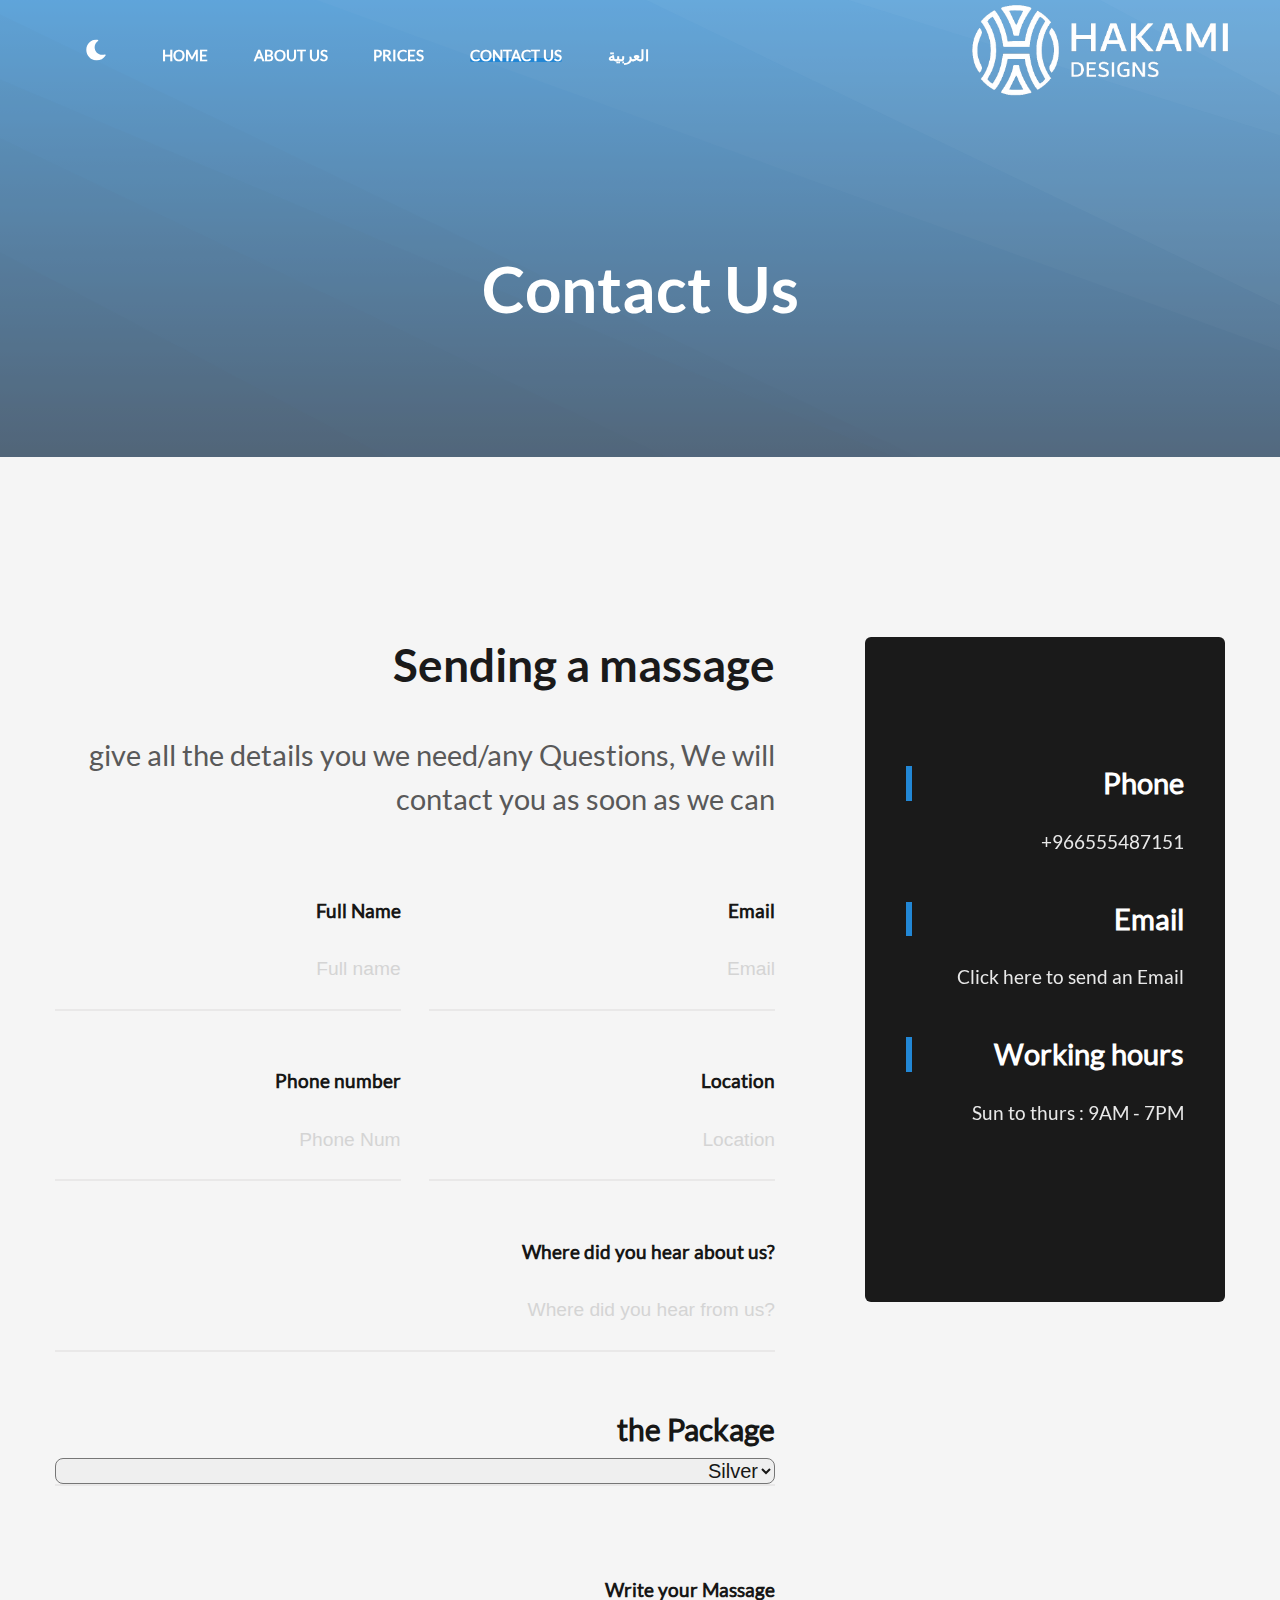
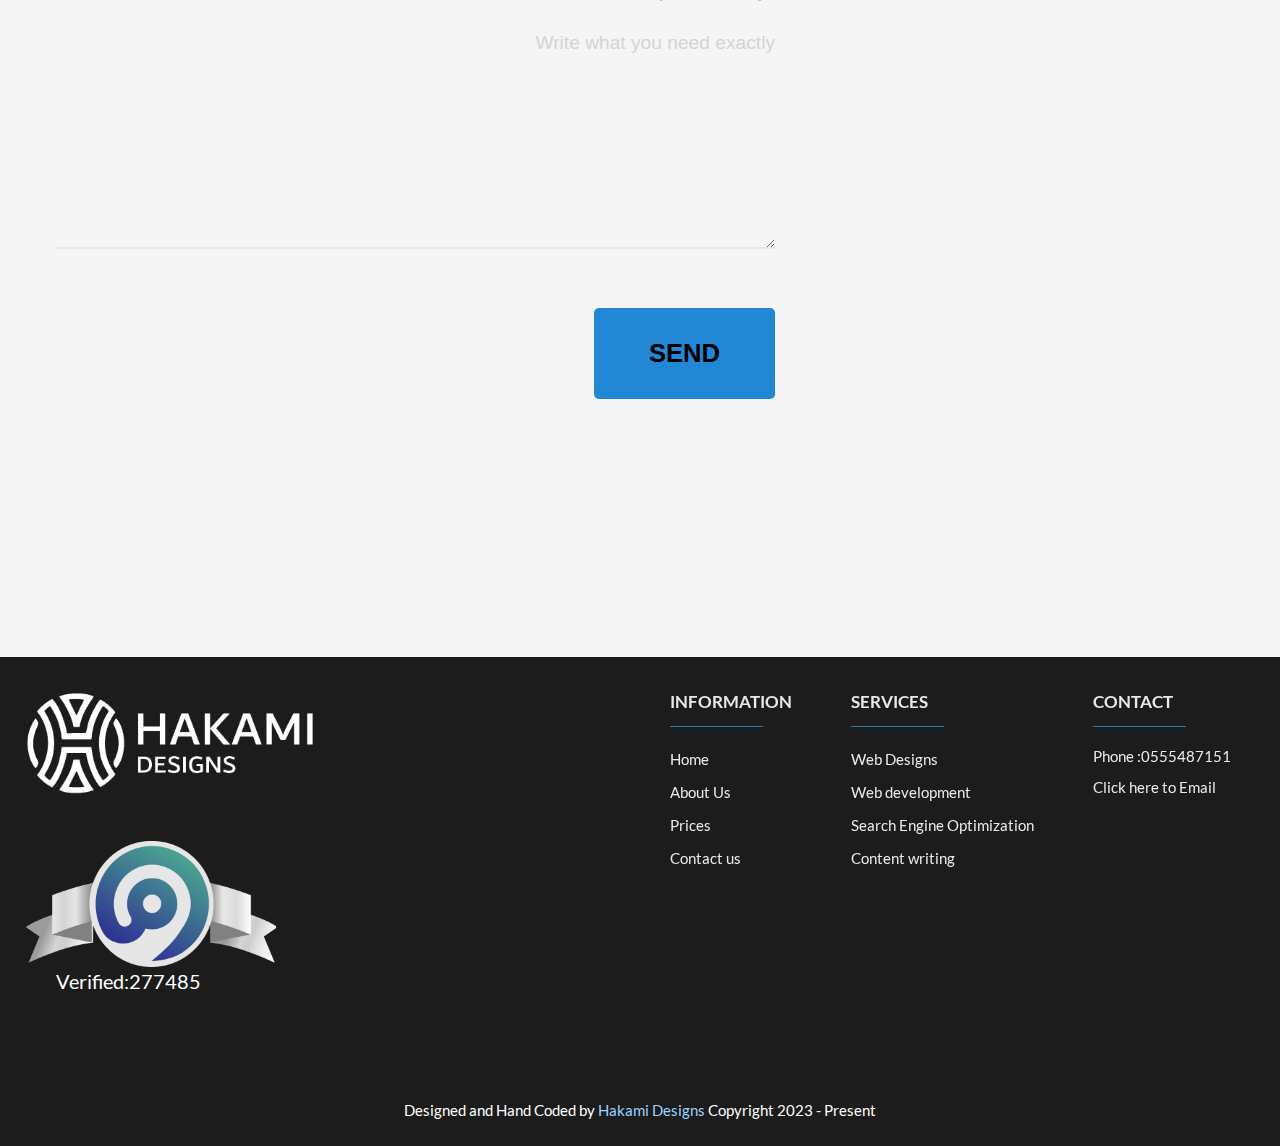
<file: WebEng/contactEn.html>
<!DOCTYPE html>
<html lang="en">
<head>
    <meta charset="UTF-8">
    <meta http-equiv="X-UA-Compatible" content="IE=edge">
    <meta name="viewport" content="width=device-width, initial-scale=1.0">


    <link rel="canonical" href="https://hakami-designs.com/contact">

    
    <meta name="description" content="web development agency that offers affordable packages for small to mid-sized businesses. We build fast and responsive websites with a 100 score speed, We Offer web development Packages, we Handcode all of our product to ensure the best quality the fits your business, blogs, your personal web developer at your service. We Design, Develop, and maintain your website and improve it with unlimited edits">
    <meta name="keywords" content="web development agency for small businesses, affordable web development agency, web development agency for startups, web development agency for non-profits, web development agency for local businesses, affordable websites, web developer, website developer, website designer, web designs, web designers, affordable designs, web design, website design, website builder, web design company, website creator, web development company, web design software, web page design, web application development">
 <!--Social Media Display-->
    <meta property="og:title" content="Hakami Designs | Web developments at an affordable prices | The partner for all small-midsized businesses"/>
    <meta property="og:description" content="web development agency that offers affordable packages for small to mid-sized businesses. We build fast and responsive websites with a 100 score speed, We Offer web development Packages, we Handcode all of our product to ensure the best quality the fits your business, blogs, your personal web developer at your service. We Design, Develop, and maintain your website and improve it with unlimited edits"/>
    <meta property="og:type" content="website" />
    <meta property="og:url" content="hakami-designs.com"/>
    <meta property="og:image" content="/images/PreviewEn.png"/>
    <meta property="og:image:secure_url" content="/images/PreviewEn.png"/>
    <!--Favicons-->
    <link rel="apple-touch-icon" sizes="180x180" href="/apple-touch-icon.png">
    <link rel="icon" type="image/png" sizes="32x32" href="/favicon-32x32.png?v1">
    <link rel="icon" type="image/png" sizes="16x16" href="/favicon-16x16.png">
    <link rel="manifest" href="/site.webmanifest">
    <meta name="msapplication-TileColor" content="#da532c">
    <meta name="theme-color" content="#ffffff">

    <!-- Preload -->

   

    <link rel="stylesheet" href="/WebEng/ENG-css/rootEn.css">
    <link rel="stylesheet" href="/WebEng/ENG-css/contactEn.css">
    <link rel="stylesheet" href="/WebEng/ENG-css/darkEn.css">

    <!--analytics tag here at the bottom to prevent it from render blocking-->
     <!-- Google tag (gtag.js) - Google Analytics -->
<script async src="https://www.googletagmanager.com/gtag/js?id=UA-252800687-1">
</script>
<script>
  window.dataLayer = window.dataLayer || [];
  function gtag(){dataLayer.push(arguments);}
  gtag('js', new Date());

  gtag('config', 'UA-252800687-1');
</script>
<!-- Google tag (gtag.js) -->
<script async src="https://www.googletagmanager.com/gtag/js?id=G-6CXZK8X9R6"></script>
<script>
  window.dataLayer = window.dataLayer || [];
  function gtag(){dataLayer.push(arguments);}
  gtag('js', new Date());

  gtag('config', 'G-6CXZK8X9R6');
</script>
     
    <title>Hakami Designs | Contact Us</title>
</head>
<body>
    <!--Screen reader skip main nav-->
    <a class="skip" aria-label="skip to main content" href="#main">Click To Skip To Main Content</a>

    <!-- ============================================ -->
    <!--                 Navigation                   -->
    <!-- ============================================ -->

    <div id="navigation">
        <div aria-hidden="true" class="background-color-div">
          
        </div>
        <div class="container">

            <a class="logo" aria-label="click to go to home page" href="/index.html">

                <img class="light" aria-hidden="true" src="/images/logo trans.png" decoding="async" alt="logo">

                <!--Dark Colored Logo-->
                <img class="dark" aria-hidden="true" src="/images/logo_light.png" decoding="async" loading="lazy" alt="logo">
            </a>

            <!--Main Nav-->
            <nav id="navbar-menu">
                <ul>
                    <li><a href="/WebEng/indexEn.html">Home</a></li>
                    <li><a href="/WebEng/aboutEn.html">About Us</a></li>
                    <li><a href="/WebEng/PricingEn.html">prices</a></li>
                    <li><a class="active" href="/WebEng/contactEn.html">Contact Us</a></li>
                    <li><a href="/contact.html">العربية</a></li>
                </ul>
            </nav>

            <!--Dark Mode toggle-->
            <button id="dark-mode-toggle" alt="Dark-Mode" aria-hidden="true">
                <svg class="moon" xmlns="http://www.w3.org/2000/svg" viewBox="0 0 480 480" style="enable-background:new 0 0 480 480" xml:space="preserve"><path d="M459.782 347.328c-4.288-5.28-11.488-7.232-17.824-4.96-17.76 6.368-37.024 9.632-57.312 9.632-97.056 0-176-78.976-176-176 0-58.4 28.832-112.768 77.12-145.472 5.472-3.712 8.096-10.4 6.624-16.832S285.638 2.4 279.078 1.44C271.59.352 264.134 0 256.646 0c-132.352 0-240 107.648-240 240s107.648 240 240 240c84 0 160.416-42.688 204.352-114.176 3.552-5.792 3.04-13.184-1.216-18.496z"/></svg>
                <img class="sun" aria-hidden="true" src="/images/sun.svg" decoding="async" alt="moon" width="15" height="15">
            </button>

            <!--Mobile Nav toggle-->
            <button class="hamburger-menu" aria-hidden="true">
                <span aria-hidden="true"></span>
            </button>
        </div>
    </div>

    <main id="main">

        <!-- ============================================ -->
        <!--                    LANDING                   -->
        <!-- ============================================ -->
    
        <section id="int-hero">
            <h1 id="home-h">Contact Us</h1>
        </section>

        <!-- ============================================ -->
        <!--                    FORM                      -->
        <!-- ============================================ -->

        <section id="form">
            <div class="left-section">
                <h2 class="title">Sending a massage</h2>
                <p>give all the details you we need/any Questions, We will contact you as soon as we can</p>
                <form id="contact" name="Contact Form2" method="post" data-netlify="true">
                        <div class="input-group">
                            <label for="name">Full Name</label>
                            <input id="name" aria-label="name" class="input1" name="name" placeholder="Full name" type="text" tabindex="1" required>
                            <div aria-hidden="true" class="hover-box"></div>
                        </div>

                        <div class="input-group">
                            <label for="email">Email</label>
                            <input id="email" aria-label="email" class="input1 right" name="email" placeholder="Email" type="email" tabindex="2" required>
                            <div aria-hidden="true" class="hover-box"></div>
                        </div>

                        <div class="input-group">
                            <label for="phone">Phone number</label>
                            <input id="phone" aria-label="phone number" class="input1" name="phone" placeholder="Phone Num" type="tel" tabindex="3" required>
                            <div aria-hidden="true" class="hover-box"></div>
                        </div>
                        <div class="input-group">
                            <label for="location">Location</label>
                            <input id="location" aria-label="location" class="input1 right" name="location" placeholder="Location" type="text" tabindex="4" required>
                            <div aria-hidden="true" class="hover-box"></div>
                        </div>
                        <div class="input-group">
                            <label for="how">Where did you hear about us?</label>
                            <input id="how" aria-label="how did you hear about us" name="hear" placeholder="Where did you hear from us?" type="text" tabindex="5">
                            <div aria-hidden="true" class="hover-box"></div>
                        </div>
                        <div class="input-group">
                            <label for="how">the Package</label>
                            <select id="packages" name="package">
                                <option value="Silver">Silver</option>
                                <option value="Golden">Golden</option>
                                <option value="specialize package">specialize Package</option>
                              </select>
                            <div aria-hidden="true" class="hover-box"></div>
                        </div>
                        <div class="input-group textarea">
                            <label for="message">Write your Massage</label>
                            <textarea id="message" aria-label="write your message" name="message" placeholder="Write what you need exactly" tabindex="6" required></textarea>
                            <div aria-hidden="true" class="hover-box"></div>
                        </div>
                    <p class="form-submit">
                        <button name="submit" type="submit" id="contact-submit" class="button-solid" data-submit="...Sending">Send</button>
                    </p>
                </form>
            </div>
            <div class="contact-right">
                <div class="info-group">
                    <span class="heading">Phone</span>
                    <a class="info" href="tel:+966555487151">+966555487151</a>
                </div>
                <div class="info-group">
                    <span class="heading">Email</span>
                    <a class="info" href="mailto:abdulazizhakami@hakami-designs.com">Click here to send an Email</a>
                </div>
                <div class="info-group">
                    <span class="heading">Working hours</span>
                    <span class="info last">Sun to thurs : 9AM - 7PM</span>
                </div>
            </div>
        </section>

    </main>

    <!-- ============================================ -->
    <!--                   Footer                     -->
    <!-- ============================================ -->

    <footer id="footer">
        <div class="container">
            <div class="left-section">
                <a class="logo" href="/index.html"><img loading="lazy" decoding="async" src="/images/logo trans.png" alt="logo" width="264" height="78"></a>
                <div class="maroof">
                    <img src="/images/Maroof.png" alt="Verified by maroof" loading="lazy" decoding="async">
                    <a href="https://tajir.maroof.sa/mymarkets/mymarket-details/277485">Verified:277485</a>
                </div>
            </div>
            <div class="right-section">
                <div class="lists">
                    <ul>
                        <li><h2>Information</h2></li>
                        <li><a href="/WebEng/indexEn.html">Home</a></li>
                        <li><a href="/WebEng/aboutEn.html">About Us</a></li>
                        <li><a href="/WebEng/PricingEn.html">Prices</a></li>
                        <li><a href="/WebEng/contactEn.html">Contact us</a></li>
                    </ul>
                    <ul>
                        <li><h2>Services</h2></li>
                        <li>Web Designs</li>
                        <li>Web development</li>
                        <li>Search Engine Optimization</li>
                        <li>Content writing</li>
                    </ul>
                    <ul>
                        <li><h2>Contact</h2></li>
                        <li><a href="tel:+966555-487-151">Phone :0555487151</a></li>
                        <li><a href="mailto:abdulazizsultan@hakami-designs.com">Click here to Email</a></li>
                    </ul>
                </div>
            </div>
        </div>

        <div class="credit">
            <span>Designed and Hand Coded by</span>
            <a href="https://hakami-designs.com/" target="_blank" rel="noopener">Hakami Designs</a>
            <span class="copyright"> Copyright 2023 - Present</span></div>
    </footer>

    <script defer src="/nav.js"></script>
    <script defer src="/dark.js"></script>
  
    <script defer>
        document.addEventListener('scroll', (e) => { 
            const scroll = document.documentElement.scrollTop;
            if(scroll >= 100){
        document.querySelector('body').classList.add('scroll')
            } else {
            document.querySelector('body').classList.remove('scroll')
            }
        });
    </script>

</body>
</html>
</file>
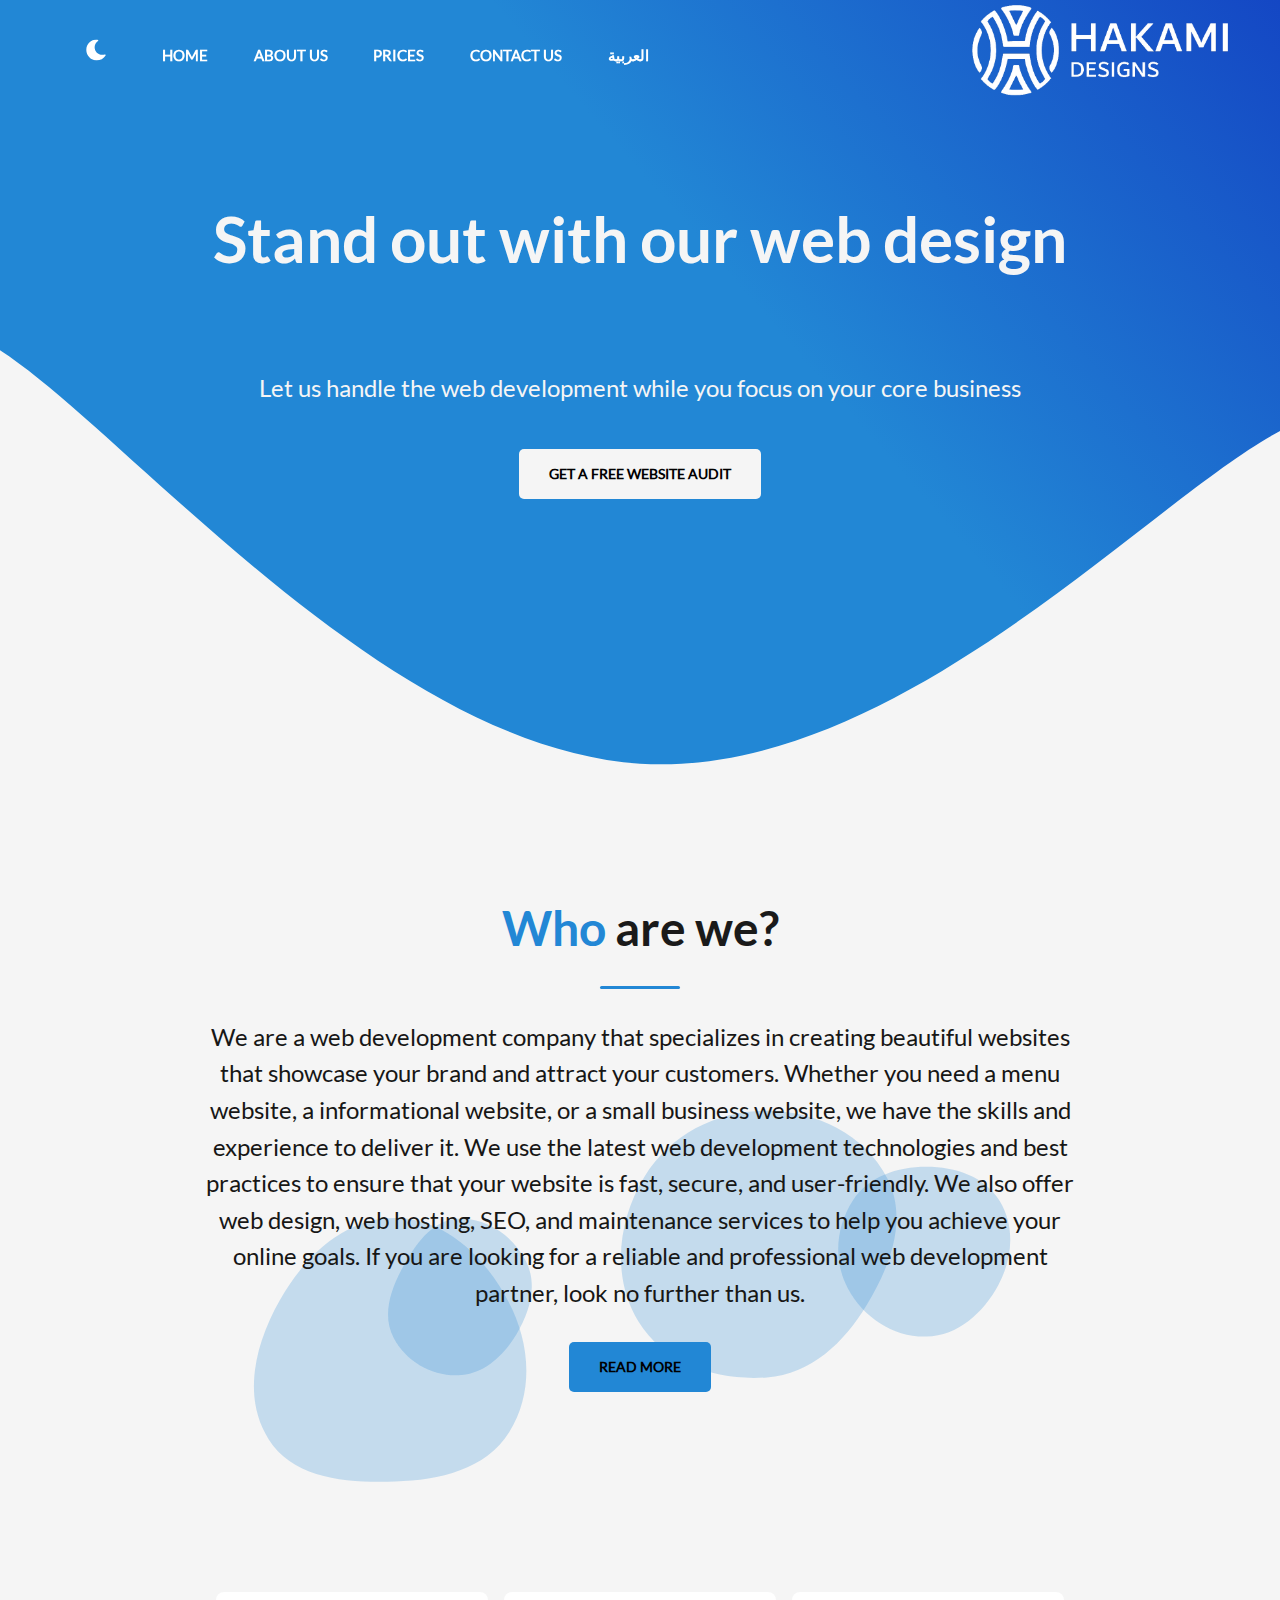
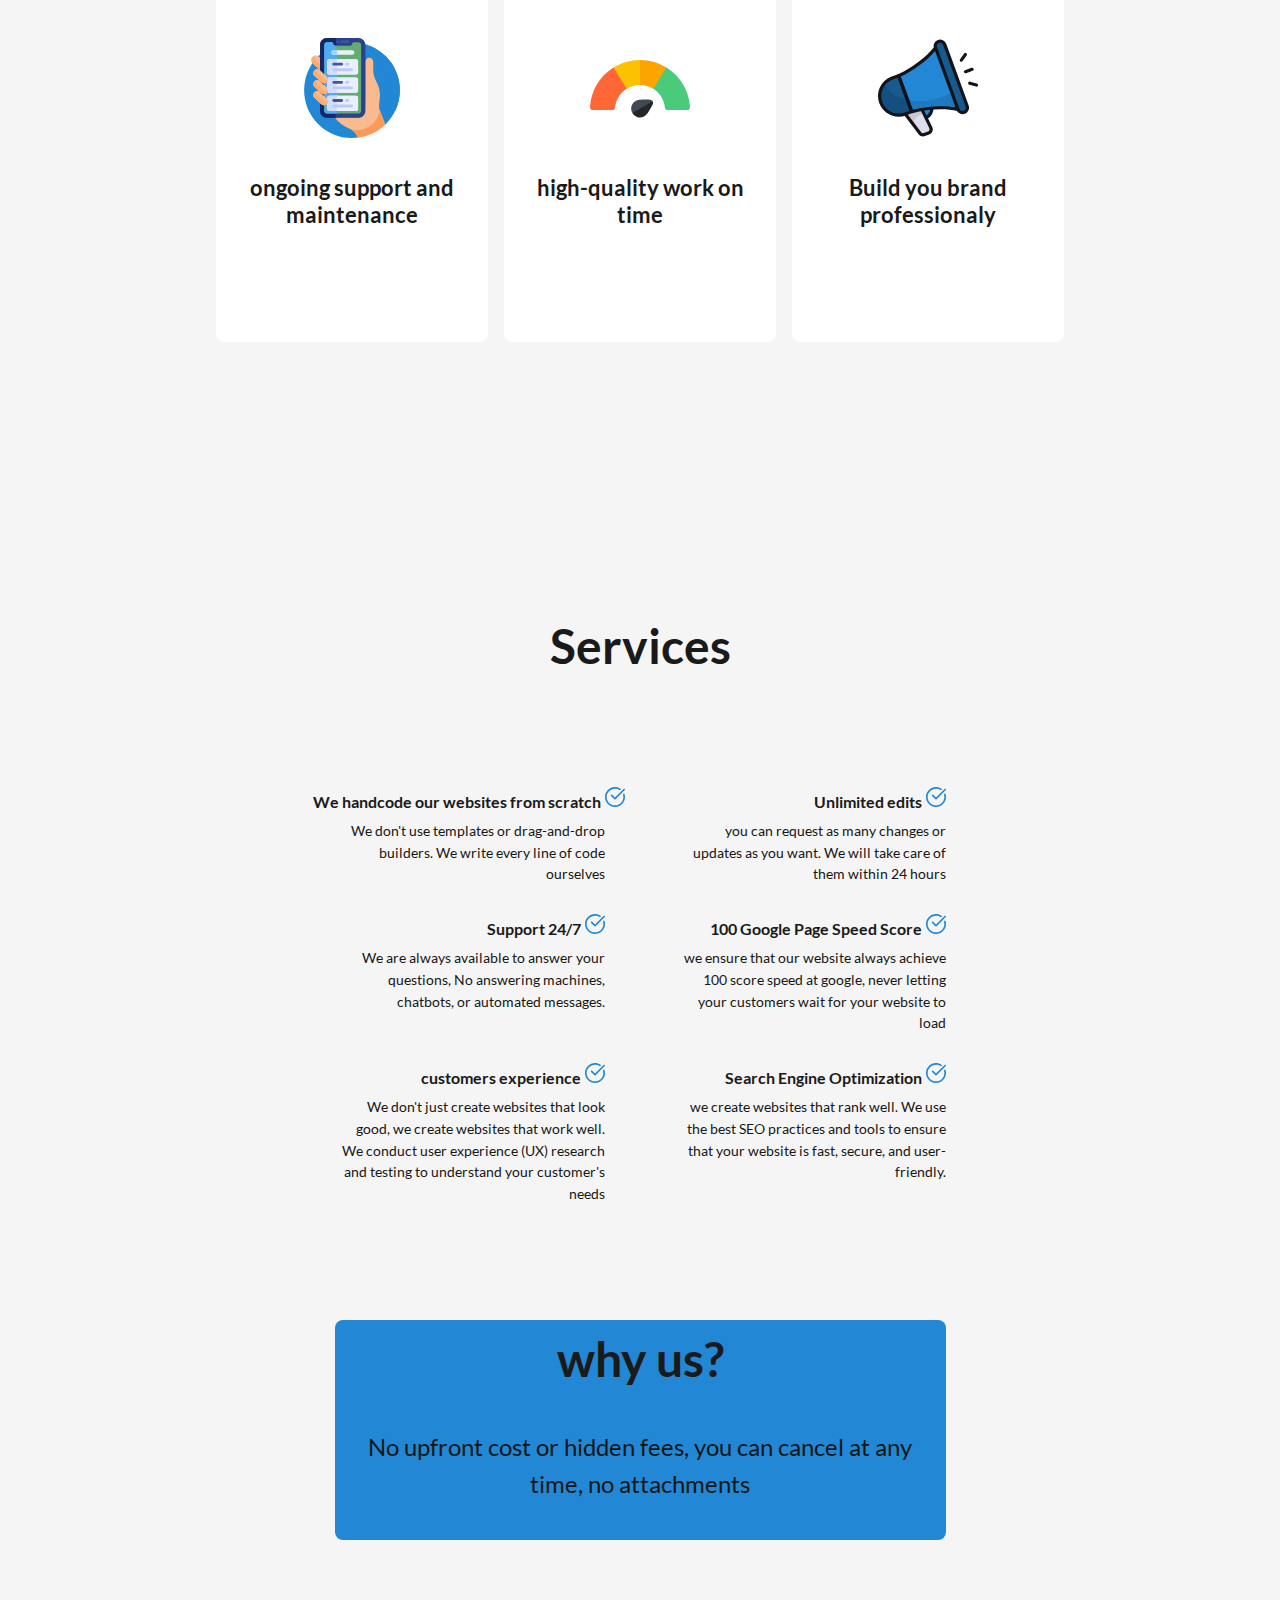
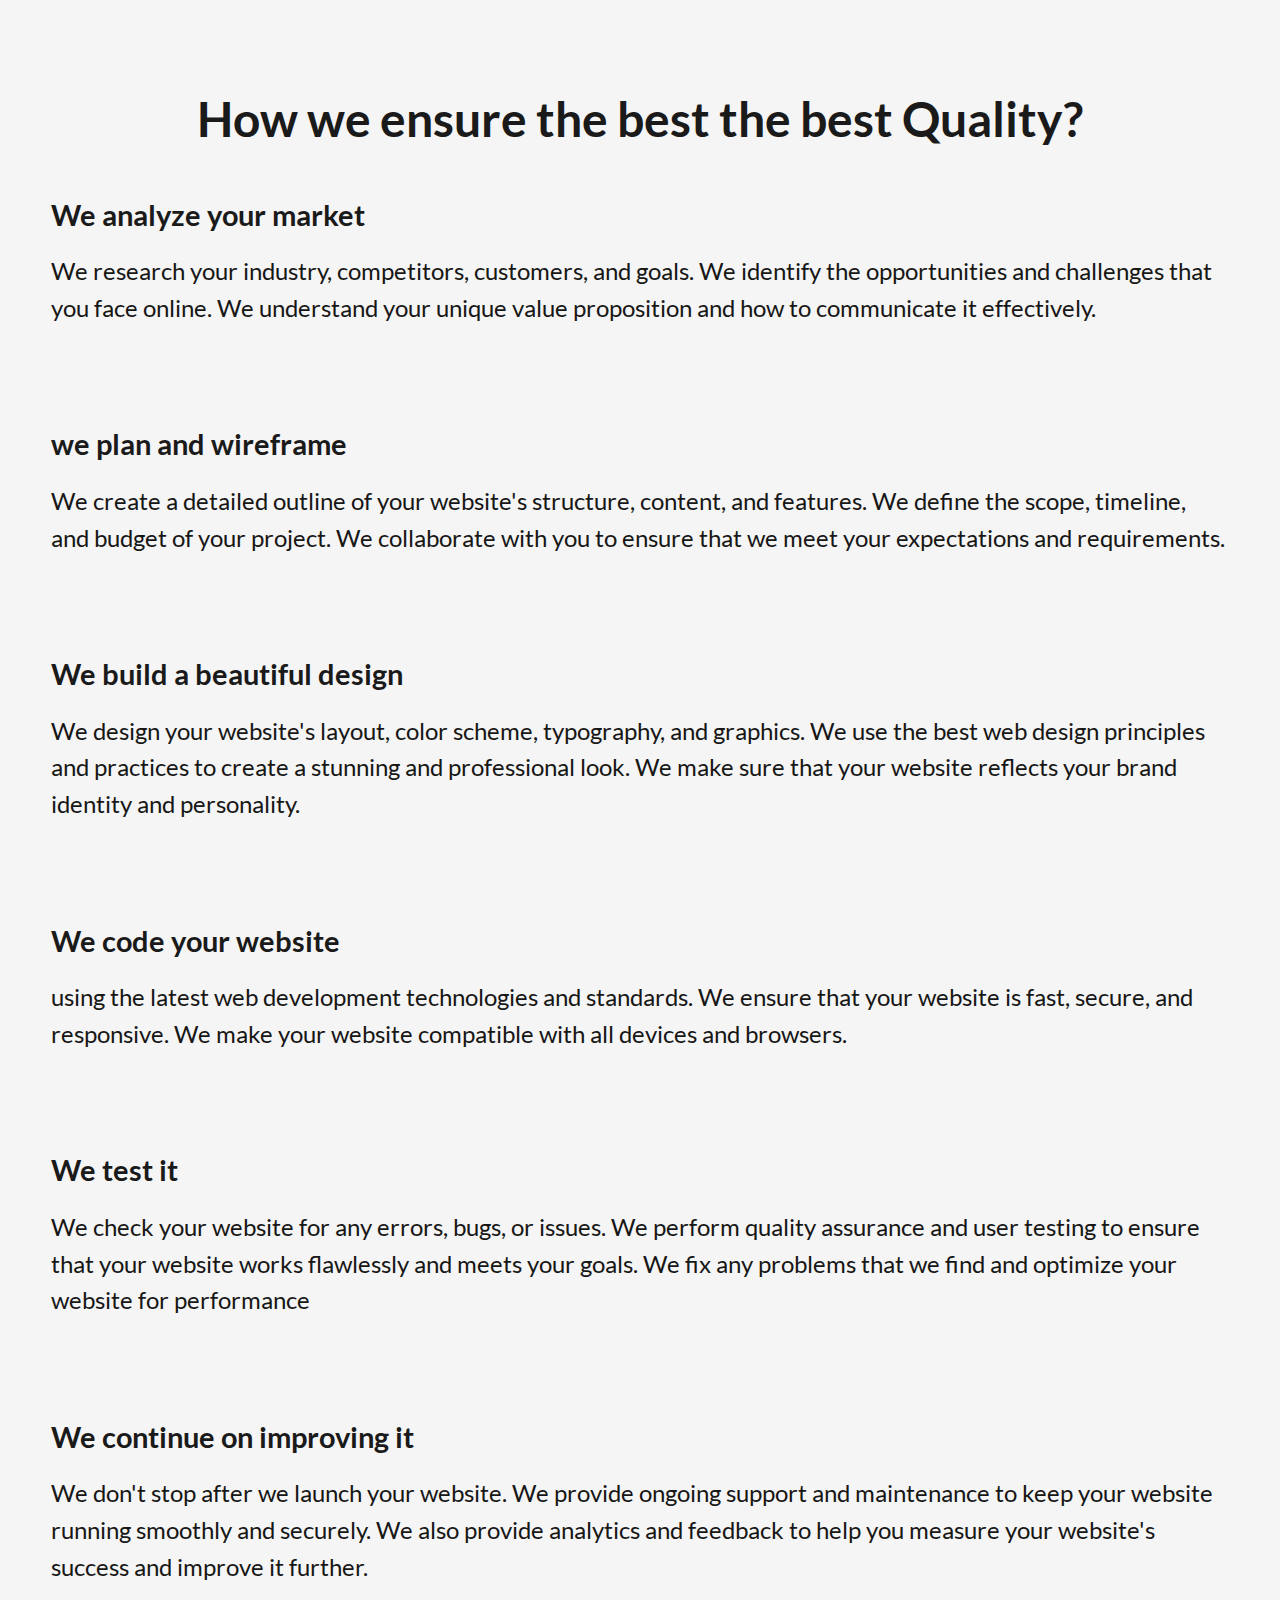
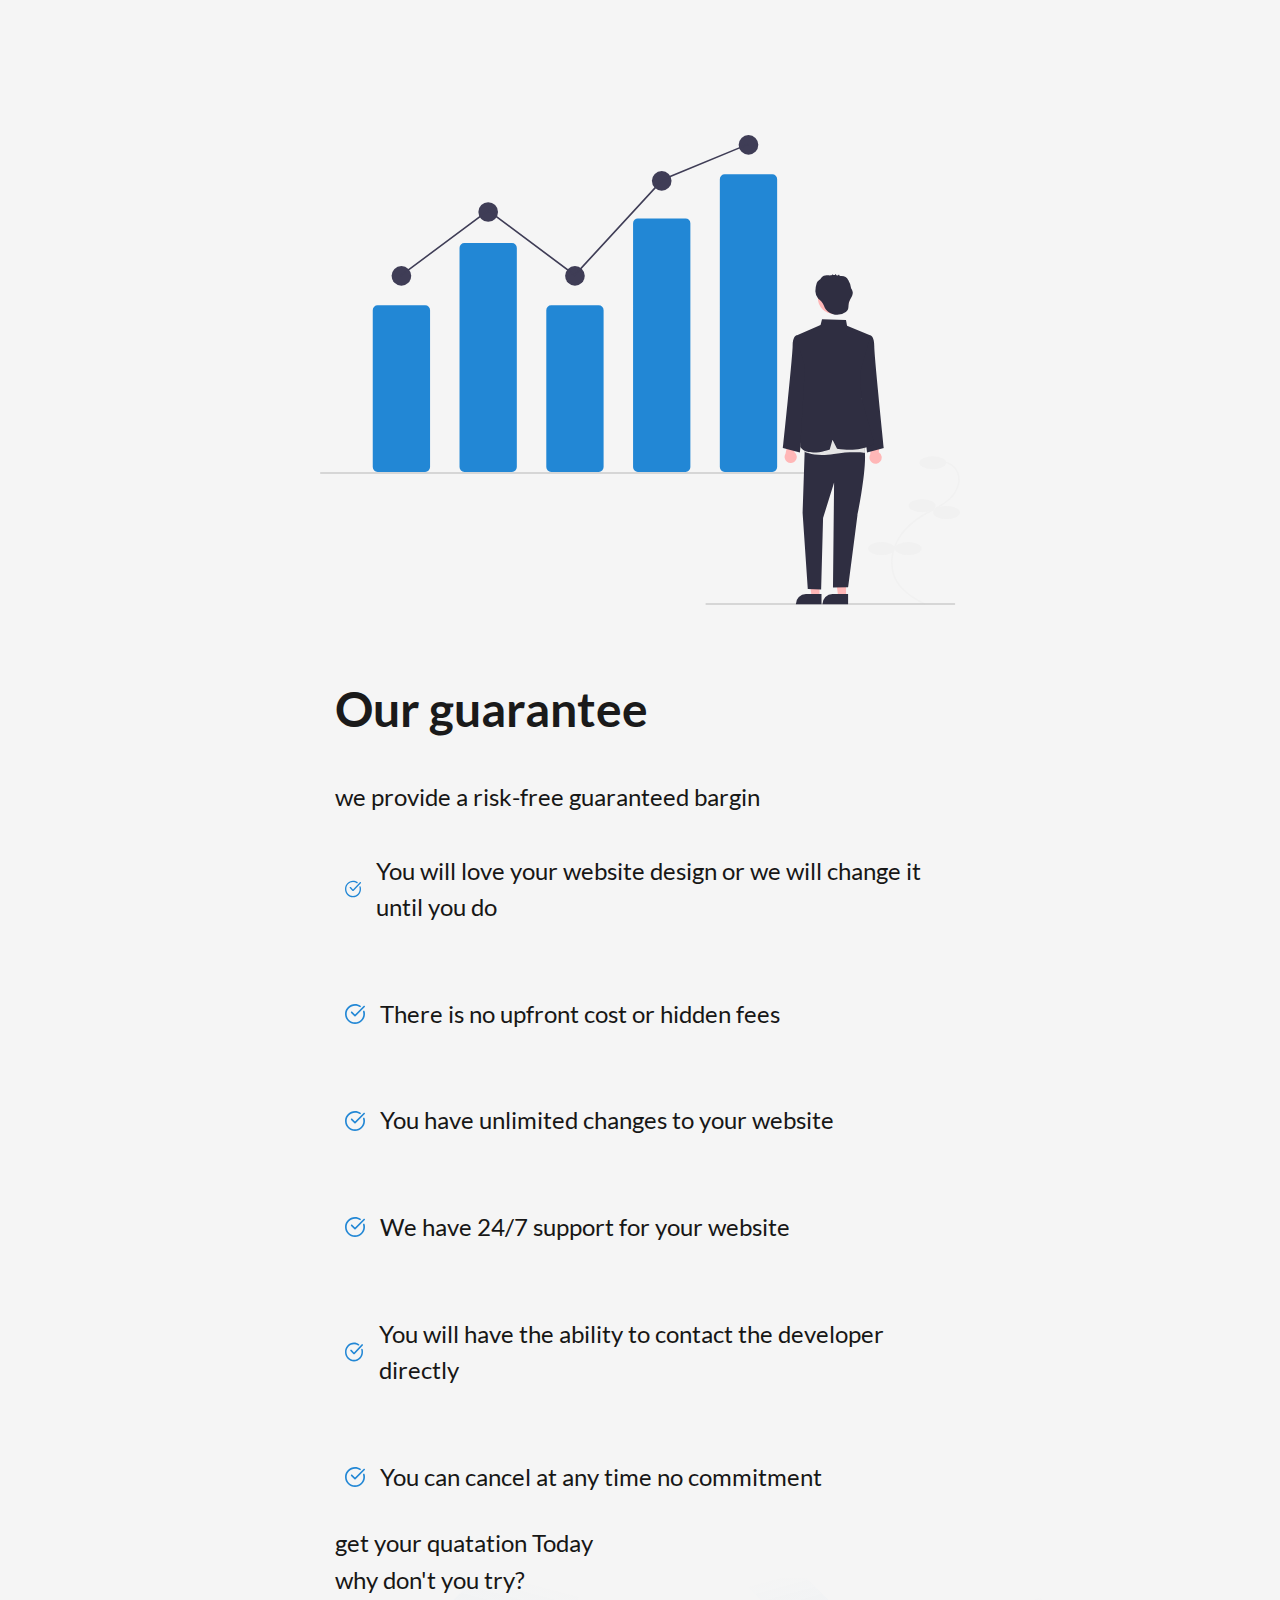
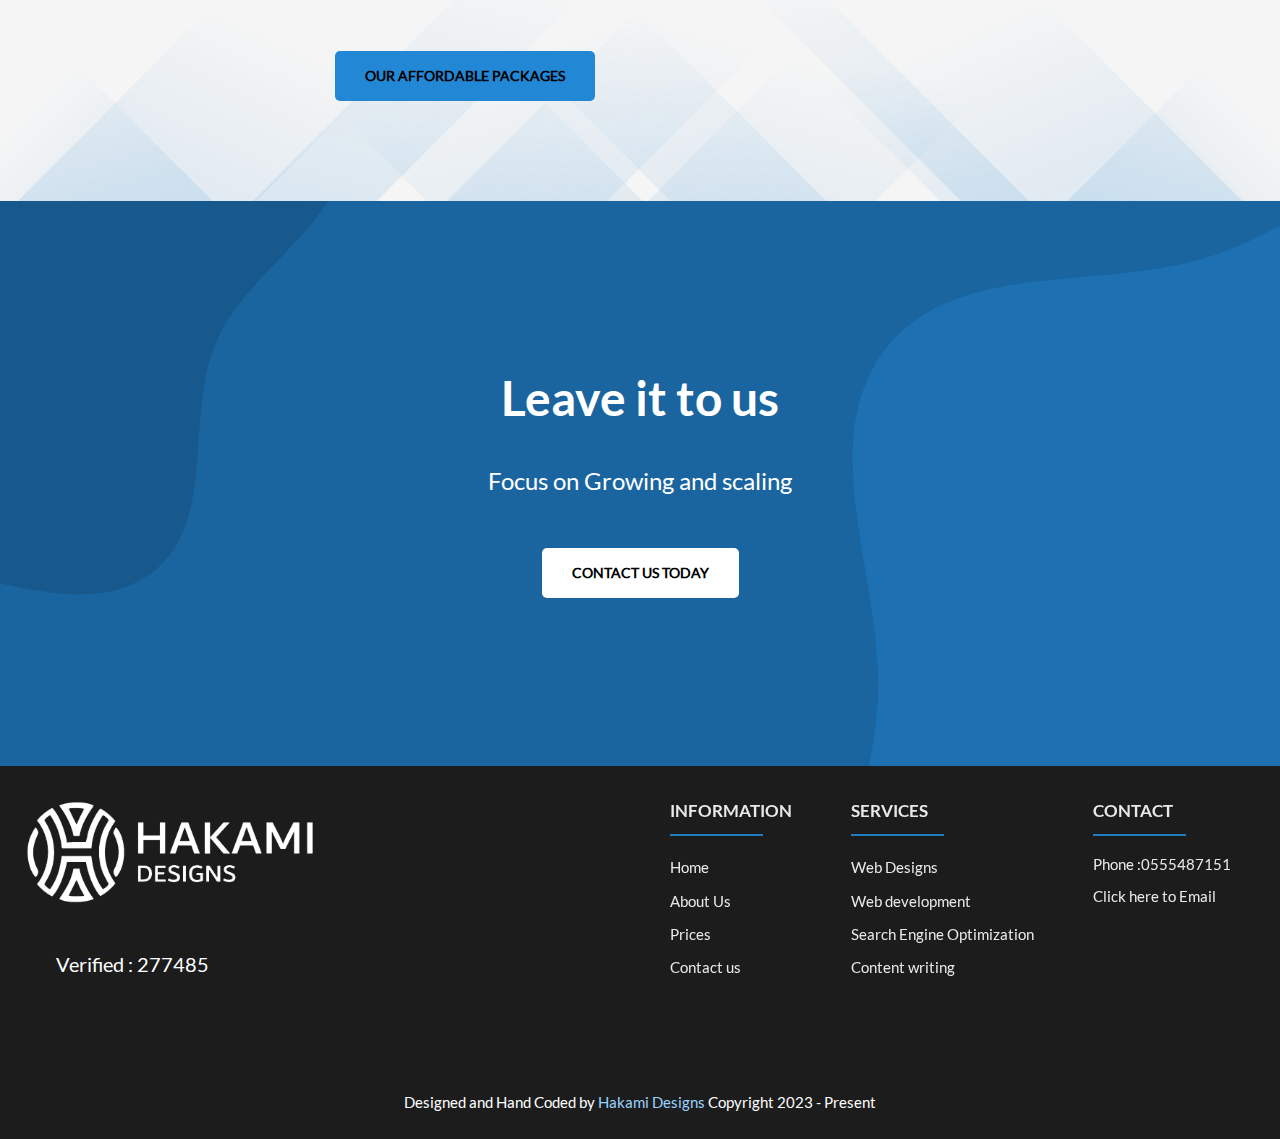
<file: WebEng/indexEn.html>
<!DOCTYPE html>
<html lang="en">
<head>
    <meta charset="UTF-8">
    <meta http-equiv="X-UA-Compatible" content="IE=edge">
    <meta name="viewport" content="width=device-width, initial-scale=1.0">

    <link rel="canonical" href="https://hakami-designs.com/">

  

    <meta name="description" content="web development agency that offers affordable packages for small to mid-sized businesses. We build fast and responsive websites with a 100 score speed, We Offer web development Packages, we Handcode all of our product to ensure the best quality the fits your business, blogs, your personal web developer at your service. We Design, Develop, and maintain your website and improve it with unlimited edits">
    <meta name="keywords" content="web development agency for small businesses, affordable web development agency, web development agency for startups, web development agency for non-profits, web development agency for local businesses, affordable websites, web developer, website developer, website designer, web designs, web designers, affordable designs, web design, website design, website builder, web design company, website creator, web development company, web design software, web page design, web application development">

 <!--Social Media Display-->
    <meta property="og:title" content="Hakami Designs | Web developments at an affordable prices | The partner for all small-midsized businesses"/>
    <meta property="og:description" content="web development agency that offers affordable packages for small to mid-sized businesses. We build fast and responsive websites with a 100 score speed, We Offer web development Packages, we Handcode all of our product to ensure the best quality the fits your business, blogs, your personal web developer at your service. We Design, Develop, and maintain your website and improve it with unlimited edits"/>
    <meta property="og:type" content="website"/>
    <meta property="og:url" content="hakami-designs.com"/>
    <meta property="og:image" content="/images/PreviewEn.png"/>
    <meta property="og:image:secure_url" content="/images/PreviewEn.png"/>

    <!--Favicons-->
    <!--Use https://realfavicongenerator.net/ to generate and download your favicons-->
    <link rel="apple-touch-icon" sizes="180x180" href="apple-touch-icon.png">
    <link rel="icon" type="image/png" sizes="32x32" href="favicon-32x32.png">
    <link rel="icon" type="image/png" sizes="16x16" href="favicon-16x16.png">
    <link rel="manifest" href="/site.webmanifest">
    <link rel="mask-icon" href="/safari-pinned-tab.svg" color="#5bbad5">
    <meta name="msapplication-TileColor" content="#da532c">
    <meta name="theme-color" content="#ffffff">

    <!-- Preload -->

    <link rel="stylesheet" href="/WebEng/ENG-css/criticalEn.css"> <!-- Only above the fold css-->
    <link rel="stylesheet" href="/WebEng/ENG-css/rootEn.css">
    <link rel="stylesheet" href="/WebEng/ENG-css/darkEn.css">

    <!--Defer loading the whole page css-->
    <link rel="stylesheet" href="/WebEng/ENG-css/localEn.css" media="print" onload="this.media='all'; this.onload=null;">

 <!-- Google tag (gtag.js) - Google Analytics -->

    <noscript>
        <link rel="stylesheet" href="/WebEng/ENG-css/localEn.css">
    </noscript>
<script async src="https://www.googletagmanager.com/gtag/js?id=UA-252800687-1">
</script>
<script>
  window.dataLayer = window.dataLayer || [];
  function gtag(){dataLayer.push(arguments);}
  gtag('js', new Date());

  gtag('config', 'UA-252800687-1');
</script>
<!-- Google tag (gtag.js) -->
<script async src="https://www.googletagmanager.com/gtag/js?id=G-6CXZK8X9R6"></script>
<script>
  window.dataLayer = window.dataLayer || [];
  function gtag(){dataLayer.push(arguments);}
  gtag('js', new Date());

  gtag('config', 'G-6CXZK8X9R6');
</script>

<style>
    :where(body, iframe, pre, img, svg, video, canvas, select) {
        max-width: 100%;
        overflow: auto;
        word-break: break-word;
    }
</style>
    <title>Hakami Designs | web development solutions</title>
</head>
<body>

    <a class="skip" aria-label="skip to main content" href="#main">Click To Skip To Main Content</a>

    <!-- ============================================ -->
    <!--                 Navigation                   -->
    <!-- ============================================ -->

    <div id="navigation">
        <div aria-hidden="true" class="background-color-div">
          
        </div>
        <div class="container ">
            
            <a class="logo" aria-label="click to go to home page" href="index.html">

                <img class="light" aria-hidden="true" src="/images/logo trans.png" decoding="async" alt="logo">

                <img class="dark" aria-hidden="true" src="/images/logo_light.png" decoding="async" loading="lazy" alt="logo">
                <span class="neon neon1">In</span>
                <span class="neon">Night</span>
            </a>
            

            <!--Main Nav-->
            <nav id="navbar-menu">
                <ul>
                    <li><a class="active" href="/WebEng/indexEn.html">Home</a></li>
                    <li><a href="/WebEng/aboutEn.html">About us</a></li>
                    <li><a href="/WebEng/PricingEn.html">Prices</a></li>
                    <li><a href="/WebEng/contactEn.html">Contact Us</a></li>
                    <li><a href="/index.html">العربية</a></li>
                    
                </ul>
                
            </nav>

            <!--Dark Mode toggle-->
            <button id="dark-mode-toggle" alt="Dark-Mode" aria-hidden="true">
                <svg class="moon" xmlns="http://www.w3.org/2000/svg" viewBox="0 0 480 480" style="enable-background:new 0 0 480 480" xml:space="preserve"><path d="M459.782 347.328c-4.288-5.28-11.488-7.232-17.824-4.96-17.76 6.368-37.024 9.632-57.312 9.632-97.056 0-176-78.976-176-176 0-58.4 28.832-112.768 77.12-145.472 5.472-3.712 8.096-10.4 6.624-16.832S285.638 2.4 279.078 1.44C271.59.352 264.134 0 256.646 0c-132.352 0-240 107.648-240 240s107.648 240 240 240c84 0 160.416-42.688 204.352-114.176 3.552-5.792 3.04-13.184-1.216-18.496z"/></svg>
                <img class="sun" aria-hidden="true" src="/images/sun.svg" decoding="async" alt="moon" width="15" height="15">
            </button>

            <!--Mobile Nav toggle-->
            <button class="hamburger-menu" alt="burger-menu" aria-hidden="true">
                <span aria-hidden="true"></span>
            </button>
        </div>
    </div>

    <main id="main">
        <!-- ============================================ -->
        <!--                    LANDING                   -->
        <!-- ============================================ -->
    
        <section id="hero">
            <img aria-hidden="true" class="effect aircraft" src="/images/aircraft.svg" alt="">
          
            <span class="star star-1"></span>
            <span class="star star-2"></span>
            <span class="star star-3"></span>
            <span class="star star-4"></span>
            <span class="star star-5"></span>
            <span class="star star-6"></span>
            <span class="star star-7"></span>
            <span class="star star-8"></span>
            <span class="star star-9"></span>
            <span class="star star-10"></span>
            <span class="star star-11"></span>
            <span class="star star-12"></span>
            <span class="star star-13"></span>
            <span class="star star-14"></span>
            <span class="star star-15"></span>
            <div class="hero-content">
                <div class="heroText">
                    <h1 id="home-h">Stand out with our web design</h1>
                    <p>
                        Let us handle the web development while you focus on your core business
                    </p>
                    <a class="button-solid" href="contact.html" target="_blank" rel="noopener">
                        Get a free website audit
                    </a>
                </div>
            </div>

            <img aria-hidden="true" class="swoop dark-swoop " src="/images/Wave-dark.svg" alt="تصاميم الحكمي لاجمل التصاميم الخلابة">
            <img aria-hidden="true" class="swoop light-swoop " src="/images/Wave light.svg" alt="تصاميم الحكمي hakami designs">
           
        </section>

         <!-- ============================================ -->
        <!--                  Services                    -->
        <!-- ============================================ -->
        <section id="services" class="services">
            <div class="services-container container">
                <img aria-hidden="true" class="blob light-blob " src="/images/Animated Shape.svg" alt="web development">
                <div class="content">
                <h2><span class="color-span">Who</span> are we?</h2>
                <span class="line"></span>
                <p>We are a web development company that specializes in creating beautiful websites that showcase your brand and attract your customers. Whether you need a menu website, a informational website, or a small business website, we have the skills and experience to deliver it. We use the latest web development technologies and best practices to ensure that your website is fast, secure, and user-friendly. We also offer web design, web hosting, SEO, and maintenance services to help you achieve your online goals. If you are looking for a reliable and professional web development partner, look no further than us.</p>
                    <a href="/WebEng/aboutEn.html" class="button-solid">Read More</a>
            </div>
            <div class="what-wrapper container">
                <div class="content">
                    <div class="what-item">
                        <img src="/images/smartphone.svg" aria-hidden="true" viewBox="-11 0 512 512.001" >
                        <h3>ongoing support and maintenance</h3>
                    </div>
                    <div class="what-item">
                        <img src="/images/measure.svg" aria-hidden="true" viewBox="-11 0 512 512.001" >
                        <h3>high-quality work on time</h3>
                        
                    </div>
                   
                    <div class="what-item">
                        <img src="/images/brand.svg" aria-hidden="true" viewBox="-11 0 512 512.001">
                        <h3>Build you brand professionaly</h3>
                    </div>
                </div>
            </div>
            </div>
        </section>
        
       
        <!-- ============================================ -->
        <!--                   About                      -->
        <!-- ============================================ -->

        <section id="sidebyside" class="sidebyside">
            <div class="container">
                <div class="content">
                    <h2 class="title">Services</h2>
                   
                   <div class="service-wrapper">
                    <div class="service">
                        <div class="service-top"><h3>We handcode our websites from scratch<img aria-hidden="true" loading="lazy" decoding="async" src="/images/comment.svg" alt="تصميم مواقع" width="20" height="20"></h3>
                        </div>
                            <p>We don't use templates or drag-and-drop builders. We write every line of code ourselves</p>
                    </div>
                    <div class="service">
                        <div class="service-top"><h3>Unlimited edits<img aria-hidden="true" loading="lazy" decoding="async" src="/images/comment.svg" alt="تغيرات موقع لا نهائية" width="20" height="20"></h3>
                    </div>
                        <p>you can request as many changes or updates as you want. We will take care of them within 24 hours</p>
                    </div>
                    <div class="service">
                        <div class="service-top"><h3>Support 24/7<img aria-hidden="true" loading="lazy" decoding="async" src="/images/comment.svg" alt="خدمة دعم تطوير المواقع كل يوم اي ساعة في الأسبوع" width="20" height="20"></h3>
                        </div>
                            <p>We are always available to answer your questions, No answering machines, chatbots, or automated messages.</p>
                    </div>
                    <div class="service">
                        <div class="service-top"><h3>100 Google Page Speed Score<img aria-hidden="true" loading="lazy" decoding="async" src="/images/comment.svg" alt="انشاء هوية بصرية" width="20" height="20"></h3>
                        </div>
                            <p>we ensure that our website always achieve 100 score speed at google, never letting your customers wait for your website to load</p>
                    </div>
                    <div class="service">
                        <div class="service-top"><h3>customers experience<img aria-hidden="true" loading="lazy" decoding="async" src="/images/comment.svg" alt="تجربة المستخدم قوية" width="20" height="20"></h3>
                        </div>
                            <p>We don't just create websites that look good, we create websites that work well. We conduct user experience (UX) research and testing to understand your customer's needs</p>
                    </div>
                    <div class="service">
                        <div class="service-top"><h3>Search Engine Optimization<img aria-hidden="true" loading="lazy" decoding="async" src="/images/comment.svg" alt="تحسين محركات البحث" width="20" height="20"></h3>
                        </div>
                        <p>we create websites that rank well. We use the best SEO practices and tools to ensure that your website is fast, secure, and user-friendly.</p>
                    </div>
                   </div>
                   <div class="services-last">
                   <h2>why us?</h2>
                   <p>No upfront cost or hidden fees, you can cancel at any time, no attachments</p>
                </div>
            </div>
       </section>

        <!-- ============================================ -->
        <!--                     how                      -->
        <!-- ============================================ -->

       <section id="how">
        <div class="container">
            <div class="content">
                <h2 class="title">How we ensure the best the best Quality?</h2>
                 <ul>
                    <li>
                        <h3>We analyze your market</h3>
                     
                        <p>We research your industry, competitors, customers, and goals. We identify the opportunities and challenges that you face online. We understand your unique value proposition and how to communicate it effectively.</p>
                    </li>
                    <li>
                        <h3>we plan and wireframe</h3>
                        <p>We create a detailed outline of your website's structure, content, and features. We define the scope, timeline, and budget of your project. We collaborate with you to ensure that we meet your expectations and requirements.</p>
                    </li>
                    <li>
                        <h3>We build a beautiful design</h3>
                        <p>We design your website's layout, color scheme, typography, and graphics. We use the best web design principles and practices to create a stunning and professional look. We make sure that your website reflects your brand identity and personality.</p>
                    </li>
                    <li>
                        <h3>We code your website</h3>
                        <p>using the latest web development technologies and standards. We ensure that your website is fast, secure, and responsive. We make your website compatible with all devices and browsers.</p>
                    </li>
                    <li>
                        <h3>We test it</h3>
                        <p>We check your website for any errors, bugs, or issues. We perform quality assurance and user testing to ensure that your website works flawlessly and meets your goals. We fix any problems that we find and optimize your website for performance</p>
                    </li>
                    <li>
                        <h3>We continue on improving it</h3>
                        <p>We don't stop after we launch your website. We provide ongoing support and maintenance to keep your website running smoothly and securely. We also provide analytics and feedback to help you measure your website's success and improve it further.</p>
                    </li>
                </ul>
                
            
            </div>
        </div>
        
   </section>
        <!-- ============================================ -->
        <!--          Extra Content For Ranking           -->
        <!-- ============================================ -->

        <section id="sidebyside-reverse">
            <div class="container">
                <img aria-hidden="true" class="saving" src="/images/savings.svg" alt="affordable web developement">
                <div class="content">
                    <h2 class="title">Our guarantee</h2>
                     <p>we provide a risk-free guaranteed bargin</p>
                     
                     <ul>
                        <li>
                             <img aria-hidden="true" loading="lazy" decoding="async" src="/images/comment.svg" alt="check mark" width="20" height="20">
                            <span>You will love your website design or we will change it until you do</span>
                           
                        </li>
                        <li>
                             <img aria-hidden="true" loading="lazy" decoding="async" src="/images/comment.svg" alt="check mark" width="20" height="20">
                            <span>There is no upfront cost or hidden fees</span>
                           
                        </li>
                        <li>
                             <img aria-hidden="true" loading="lazy" decoding="async" src="/images/comment.svg" alt="check mark" width="20" height="20">
                            <span>You have unlimited changes to your website</span>
                           
                        </li>
                        <li>
                             <img aria-hidden="true" loading="lazy" decoding="async" src="/images/comment.svg" alt="check mark" width="20" height="20">
                            <span>We have 24/7 support for your website</span>
                           
                        </li>
                        <li>
                             <img aria-hidden="true" loading="lazy" decoding="async" src="/images/comment.svg" alt="check mark" width="20" height="20">
                            <span>You will have the ability to contact the developer directly</span>
                           
                        </li>
                        <li>
                             <img aria-hidden="true" loading="lazy" decoding="async" src="/images/comment.svg" alt="check mark" width="20" height="20">
                            <span>You can cancel at any time no commitment</span>
                           
                        </li>
                    </ul>
                     <p>
                        get your quatation Today<br> why don't you try?
                     </p>
                     <a class="button-solid" href="Pricing.html">Our affordable packages</a>
                </div>
            </div>
            <img aria-hidden="true" class="spikes" src="/images/Rect Light.svg" alt="تطوير مواقع">
       </section>

        <!-- ============================================ -->
        <!--             Final Call to Action             -->
        <!-- ============================================ -->

        <section id="cta">
            <div class="container">
                <h2 class="title">Leave it to us</h2>
                <p>Focus on Growing and scaling</p>
                <a href="contact.html" class="button-solid">Contact us Today</a>
            </div>
           
        </section>
    </main>

    <!-- ============================================ -->
    <!--                     FOOTER                   -->
    <!-- ============================================ -->

    <footer id="footer">
        <div class="container">
            <div class="left-section">
                <a class="logo" href="/WebEng/indexEn.html"><img loading="lazy" decoding="async" src="/images/logo trans.png" alt="شعار تصاميم الحكمي" width="264" height="78"></a>
                <div class="maroof">
                    <img src="/images/Maroof.png" alt="Verified by maroof" loading="lazy" decoding="async">
                    <a href="https://tajir.maroof.sa/mymarkets/mymarket-details/277485">Verified : 277485</a>
                </div>
            </div>
            <div class="right-section">
                <div class="lists">
                    <ul>
                        <li><h2>Information</h2></li>
                        <li><a href="/WebEng/indexEn.html">Home</a></li>
                        <li><a href="/WebEng/aboutEn.html">About Us</a></li>
                        <li><a href="/WebEng/PricingEn.html">Prices</a></li>
                        <li><a href="/WebEng/contactEn.html">Contact us</a></li>
                        
                    </ul>
                    <ul>
                        <li><h2>Services</h2></li>
                        <li>Web Designs</li>
                        <li>Web development</li>
                        <li>Search Engine Optimization</li>
                        <li>Content writing</li>
                    </ul>
                    <ul>
                        <li><h2>Contact</h2></li>
                        <li><a href="tel:+966555-487-151">Phone :0555487151</a></li>
                        <li><a href="mailto:abdulazizsultan@hakami-designs.com">Click here to Email</a></li>
                    </ul>
                </div>
            </div>
        </div>

        <div class="credit">
            <span>Designed and Hand Coded by</span>
            <a href="https://hakami-designs.com/" target="_blank" rel="noopener">Hakami Designs</a>
            <span class="copyright"> Copyright 2023 - Present</span></div>
        
    </footer>


    <script defer src="/nav.js"></script>
    <script defer src="/dark.js"></script>
    <script defer>
        document.addEventListener('scroll', (e) => { 
            const scroll = document.documentElement.scrollTop;
            if(scroll >= 100){
        document.querySelector('body').classList.add('scroll')
            } else {
            document.querySelector('body').classList.remove('scroll')
            }
        });
    </script>
    

</body>
</html>
</file>
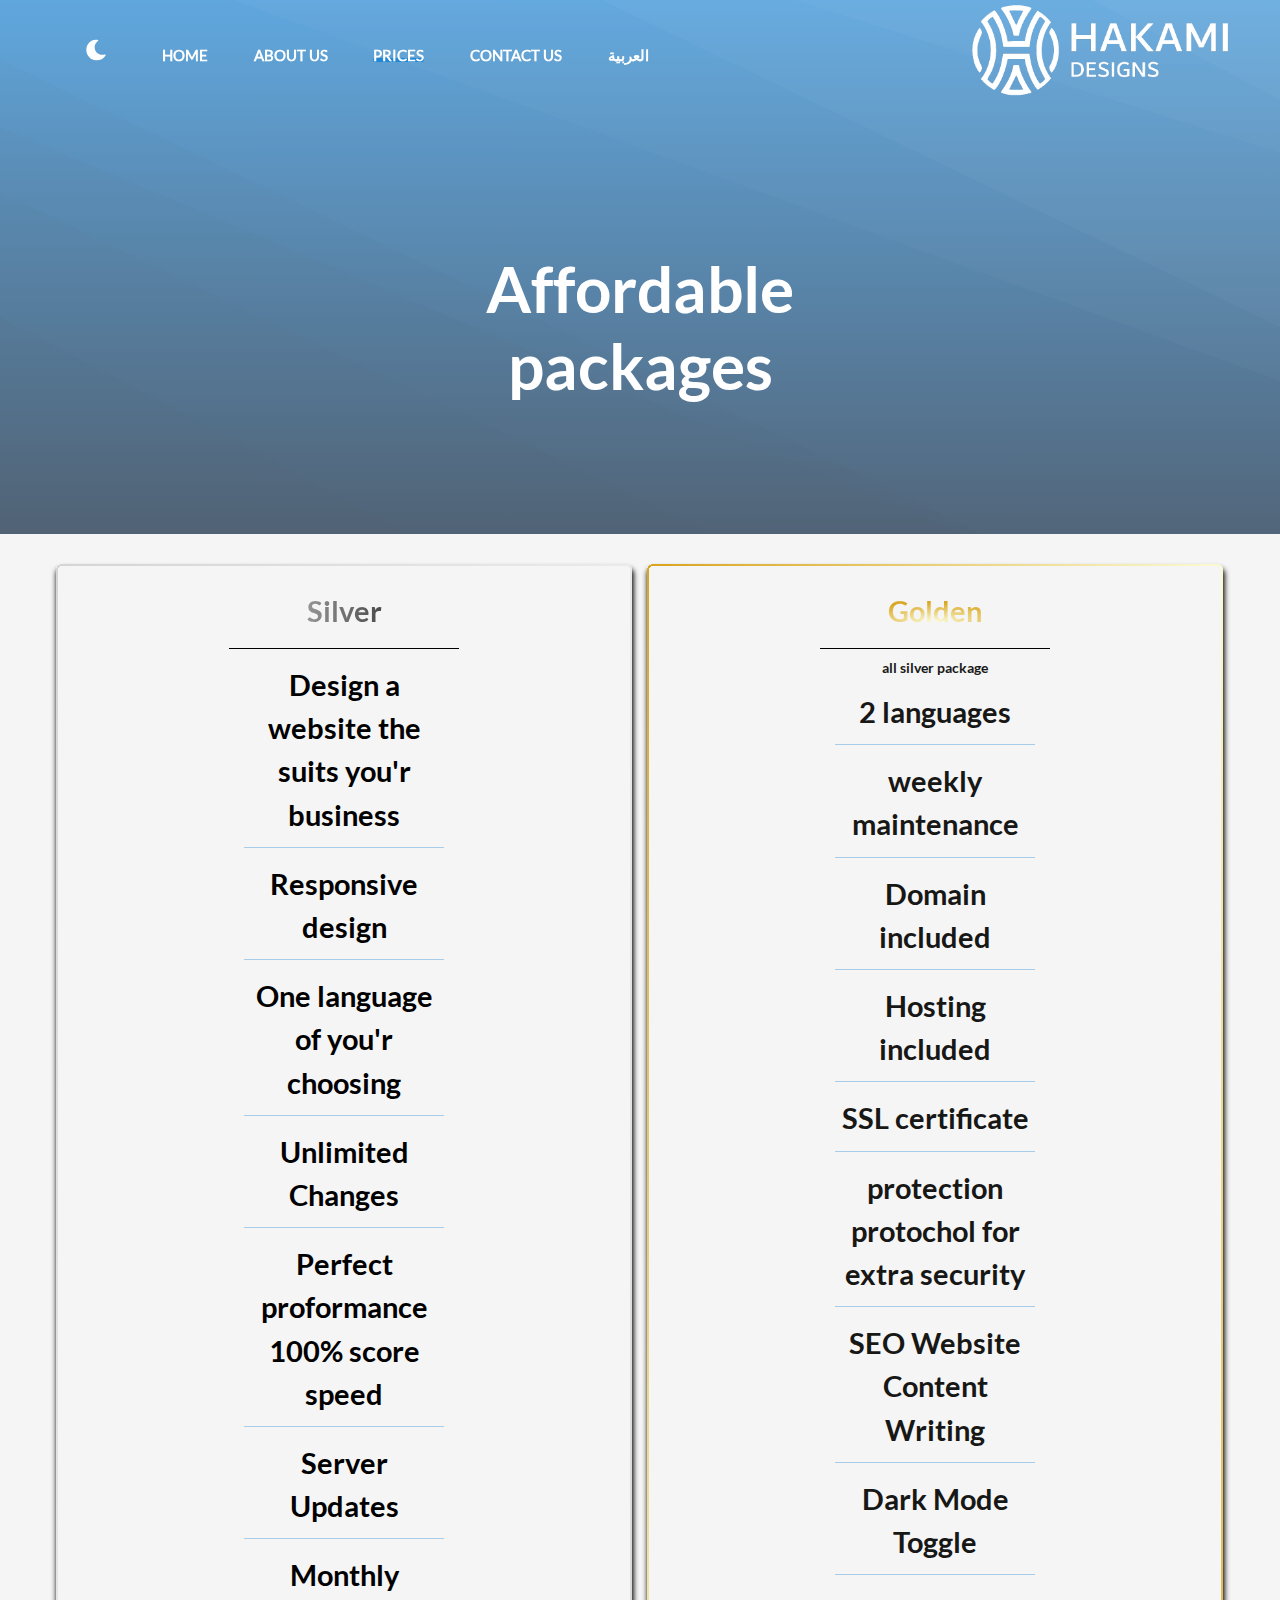
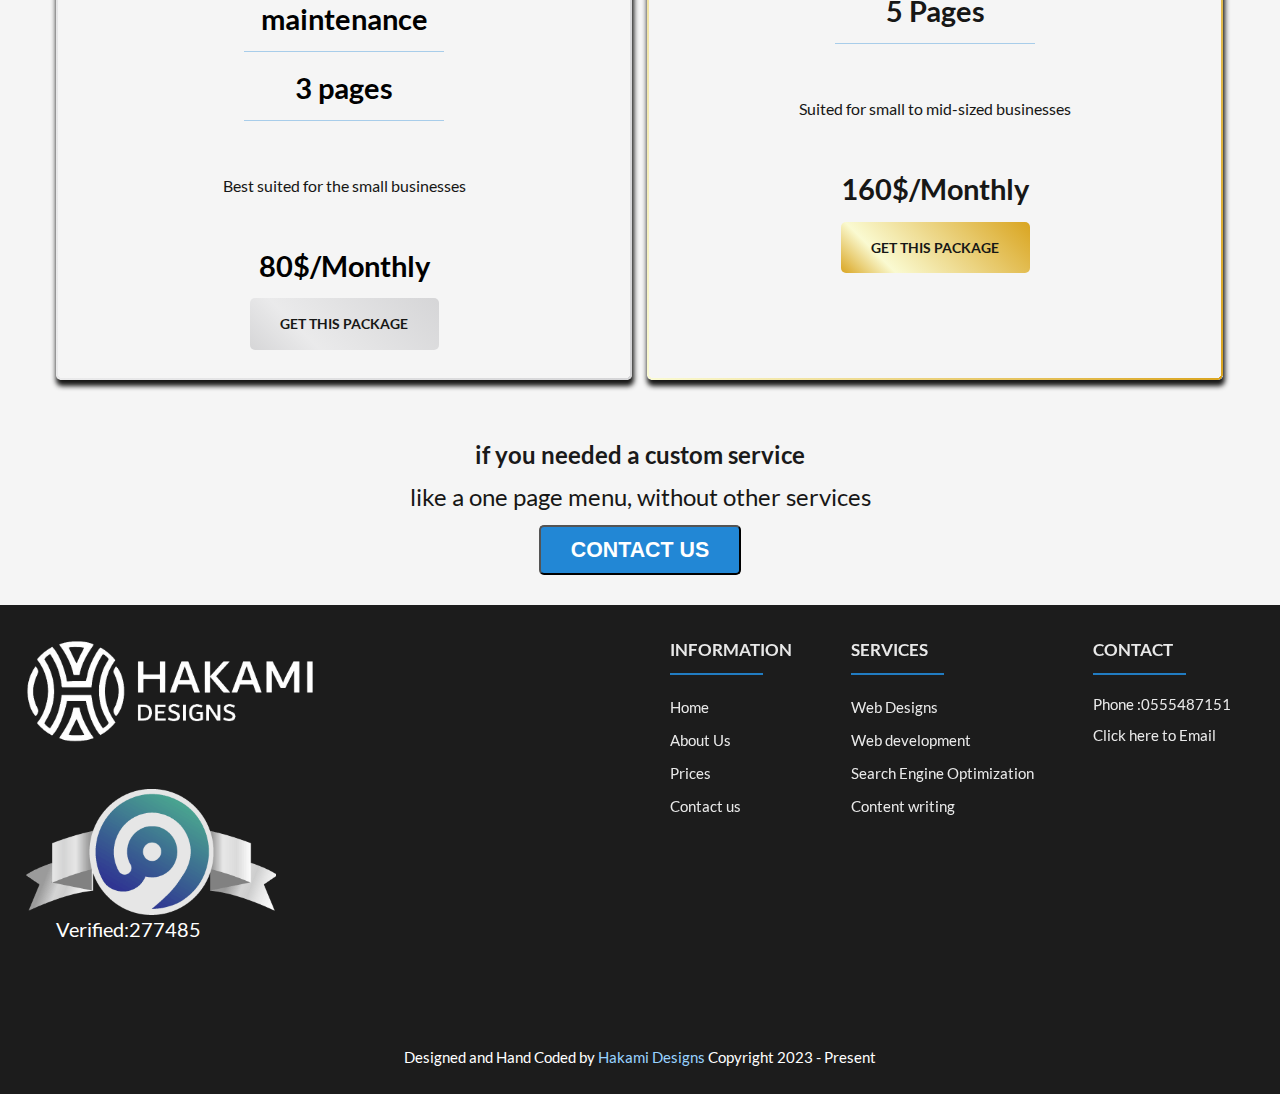
<file: WebEng/PricingEn.html>
<!DOCTYPE html>
<html lang="en">
<head>
    <meta charset="UTF-8">
    <meta http-equiv="X-UA-Compatible" content="IE=edge">
    <meta name="viewport" content="width=device-width, initial-scale=1.0">


    <link rel="canonical" href="https://hakami-designs.com/pricing">

    
    <meta name="description" content="web development agency that offers affordable packages for small to mid-sized businesses. We build fast and responsive websites with a 100 score speed, We Offer web development Packages, we Handcode all of our product to ensure the best quality the fits your business, blogs, your personal web developer at your service. We Design, Develop, and maintain your website and improve it with unlimited edits">
    <meta name="keywords" content="web development agency for small businesses, affordable web development agency, web development agency for startups, web development agency for non-profits, web development agency for local businesses, affordable websites, web developer, website developer, website designer, web designs, web designers, affordable designs, web design, website design, website builder, web design company, website creator, web development company, web design software, web page design, web application development">

 <!--Social Media Display-->
    <meta property="og:title" content="Hakami Designs | Web developments at an affordable prices | The partner for all small-midsized businesses"/>
    <meta property="og:description" content="web development agency that offers affordable packages for small to mid-sized businesses. We build fast and responsive websites with a 100 score speed, We Offer web development Packages, we Handcode all of our product to ensure the best quality the fits your business, blogs, your personal web developer at your service. We Design, Develop, and maintain your website and improve it with unlimited edits"/>
    <meta property="og:type" content="website" />
    <meta property="og:url" content="hakami-designs.com"/>
    <meta property="og:image" content="/images/PreviewEn.png"/>
    <meta property="og:image:secure_url" content="/images/PreviewEn.png"/>

    <!--Favicons-->
    <link rel="apple-touch-icon" sizes="180x180" href="apple-touch-icon.png">
    <link rel="icon" type="image/png" sizes="32x32" href="favicon-32x32.png?v1">
    <link rel="icon" type="image/png" sizes="16x16" href="favicon-16x16.png">
    <link rel="manifest" href="site.webmanifest">
    <meta name="msapplication-TileColor" content="#da532c">
    <meta name="theme-color" content="#ffffff">

    <!-- Preload -->


    <link rel="stylesheet" href="/WebEng/ENG-css/rootEn.css">
    <link rel="stylesheet" href="/WebEng/ENG-css/projectsEn.css">
    <link rel="stylesheet" href="/WebEng/ENG-css/darkEn.css">

    <!--analytics tag here at the bottom to prevent it from render blocking-->

    <title>hakami Designs | Web Development</title>
</head>
<body>
    <!--Screen reader skip main nav-->
    <a class="skip" aria-label="skip to main content" href="#main">Click To Skip To Main Content</a>

    <!-- ============================================ -->
    <!--                 Navigation                   -->
    <!-- ============================================ -->

    <div id="navigation">
        <div aria-hidden="true" class="background-color-div">
            <!--This div is used to overcome a z-index issue where the open
                #navbar-menu is on top of the #navigation. This bar places itself 
                the #navbar-menu so that menu appears behind the #navigation
            -->
        </div>
        <div class="container">
            <!--Logo - Get SVGs if you can.  I use fiverr to get png's turned into SVGs. Highly recommend it, worth the $20 - get a light and dark version-->
            <a class="logo" aria-label="click to go to home page" href="/WebEng/indexEn.html">
                <!--Light Colored Logo, remove .dark image tag and the .light class if you don't have a dark and light version -->
                <img class="light" aria-hidden="true" src="/images/logo trans.png" decoding="async" alt="logo">

                <!--Dark Colored Logo-->
                <img class="dark" aria-hidden="true" src="/images/logo_light.png" decoding="async" loading="lazy" alt="logo">
            </a>

            <!--Main Nav-->
            <nav id="navbar-menu">
                <ul>
                    <li><a href="/WebEng/indexEn.html">Home</a></li>
                    <li><a href="/WebEng/aboutEn.html">About Us</a></li>
                    <li><a class="active" href="/WebEng/PricingEn.html">prices</a></li>
                    <li><a href="/WebEng/contactEn.html">Contact Us</a></li>
                    <li><a href="/Pricing.html">العربية</a></li>
                </ul>
            </nav>

            <!--Dark Mode toggle-->
            <button id="dark-mode-toggle" alt="Dark-Mode" aria-hidden="true">
                <!--Moon is an inline SVG so you can edit the color if needed-->
                <svg class="moon" xmlns="http://www.w3.org/2000/svg" viewBox="0 0 480 480" style="enable-background:new 0 0 480 480" xml:space="preserve"><path d="M459.782 347.328c-4.288-5.28-11.488-7.232-17.824-4.96-17.76 6.368-37.024 9.632-57.312 9.632-97.056 0-176-78.976-176-176 0-58.4 28.832-112.768 77.12-145.472 5.472-3.712 8.096-10.4 6.624-16.832S285.638 2.4 279.078 1.44C271.59.352 264.134 0 256.646 0c-132.352 0-240 107.648-240 240s107.648 240 240 240c84 0 160.416-42.688 204.352-114.176 3.552-5.792 3.04-13.184-1.216-18.496z"/></svg>
                <img class="sun" aria-hidden="true" src="/images/sun.svg" decoding="async" alt="moon" width="15" height="15">
            </button>

            <!--Mobile Nav toggle-->
            <button class="hamburger-menu" alt="burger-menu" aria-hidden="true">
                <span aria-hidden="true"></span>
            </button>
        </div>
    </div>

    <main id="main">

        <!-- ============================================ -->
        <!--                    LANDING                   -->
        <!-- ============================================ -->
    
        <section id="int-hero">
            <h1 id="home-h">Affordable packages</h1>
            
        </section>
        
        <!-- ============================================ -->
        <!--                  Pricing                   -->
        <!-- ============================================ -->

        <section id="pricing">
            <div class="container">
                <div class="pricing-wrapper">
                    <div class="pricing-card">
                        <div class="pricing-top">
                        <h2>Silver</h2>
                        <ul>
                            <li>Design a website the suits you'r business</li>
                            <li>Responsive design</li>
                            <li>One language of you'r choosing</li>
                            <li>Unlimited Changes</li>
                            <li>Perfect proformance 100% score speed</li>
                            <li>Server Updates</li>
                            <li>Monthly maintenance</li>
                            <li>3 pages</li>
                        </ul>
                    </div>
                    <span >Best suited for the small businesses</span>
                        <div class="pricing-bottom">
                        <p>80$/Monthly</p>
                        <form >
                            <button formaction="contact.html" class="button-solid"><a href="contact.html">Get this package</a></button>
                        </form>
                    </div>
                    </div>
                    <div class="pricing-card">
                        <div class="pricing-top">
                        <h2>Golden</h2>
                        <h4>all silver package</h4>
                        <ul>
                            <li>2 languages</li>
                            <li>weekly maintenance</li>
                            <li>Domain included</li>
                            <li>Hosting included</li>
                            <li>SSL certificate</li>
                            <li>protection protochol for extra security</li>
                            <li>SEO Website Content Writing</li>
                            <li>Dark Mode Toggle</li>
                            <li>5 Pages</li>
                        </ul>
                    </div>
                    <span>Suited for small to mid-sized businesses</span>
                        <div class="pricing-bottom">
                            <p>160$/Monthly</p>
                            <form >
                                <button formaction="contact.html" class="button-solid"><a href="contact.html">get this package</a></button>
                            </form>
                        </div>
                    </div>

                    </div>
                </div>
                
            </div>
        </section>
        <!-- ============================================ -->
        <!--                  explain                     -->
        <!-- ============================================ -->
        <section class="explain">
            <h2>if you needed a custom service</h2>
            <p>like a one page menu, without other services</p>
            <form >
                <button formaction="contact.html" class="button-solid"><a href="contact.html">Contact us</a></button>
            </form>
        </section>
        

    </main>

    <!-- ============================================ -->
    <!--                   Footer                     -->
    <!-- ============================================ -->

    <footer id="footer">
        <div class="container">
            <div class="left-section">
                <a class="logo" href="index.html"><img loading="lazy" decoding="async" src="/images/logo trans.png" alt="logo" width="264" height="78"></a>
                <div class="maroof">
                    <img src="/images/Maroof.png" alt="Verified by maroof" loading="lazy" decoding="async">
                    <a href="https://tajir.maroof.sa/mymarkets/mymarket-details/277485">Verified:277485</a>
                </div>
            </div>
            <div class="right-section">
                <div class="lists">
                    <ul>
                        <li><h2>Information</h2></li>
                        <li><a href="/WebEng/indexEn.html">Home</a></li>
                        <li><a href="/WebEng/aboutEn.html">About Us</a></li>
                        <li><a href="/WebEng/PricingEn.html">Prices</a></li>
                        <li><a href="/WebEng/contactEn.html">Contact us</a></li>
                    </ul>
                    <ul>
                        <li><h2>Services</h2></li>
                        <li>Web Designs</li>
                        <li>Web development</li>
                        <li>Search Engine Optimization</li>
                        <li>Content writing</li>
                    </ul>
                    <ul>
                        <li><h2>Contact</h2></li>
                        <li><a href="tel:+966555-487-151">Phone :0555487151</a></li>
                        <li><a href="mailto:abdulazizsultan@hakami-designs.com">Click here to Email</a></li>
                    </ul>
                </div>
            </div>
        </div>

        <div class="credit">
            <span>Designed and Hand Coded by</span>
            <a href="https://hakami-designs.com/" target="_blank" rel="noopener">Hakami Designs</a>
            <span class="copyright"> Copyright 2023 - Present</span></div>
    </footer>

    <script defer src="/nav.js"></script>
    <script defer src="/dark.js"></script>
    <!--
        This script adds a class to the body after scrolling 100px
        and we used these body.scroll styles to create some on scroll 
        animations with the navbar
    -->
    <script defer>
        document.addEventListener('scroll', (e) => { 
            const scroll = document.documentElement.scrollTop;
            if(scroll >= 100){
        document.querySelector('body').classList.add('scroll')
            } else {
            document.querySelector('body').classList.remove('scroll')
            }
        });
    </script>

</body>
</html>
</file>
<file: css/critical.css>
/*-- -------------------------- -->
<---          Landing           -->
<--- -------------------------- -*/
/* Mobile */
@media only screen and (min-width: 0em) {
  #hero {
    font-size: inherit;
    padding-bottom: 16.875em;
    padding-top: 9.375em;
    position: relative;
    z-index: 4000;
    background: rgb(34,135,213);
    background: linear-gradient(49deg, rgba(34,135,213,1) 5%, rgba(34,135,213,1) 60%, rgba(20,71,196,1) 100%);
  }
  .nav-btn{
    padding: 10px 25px;
    background-color: transparent;
    border-radius: 30px;
    margin-left: auto;
    font-size: 1.1875em;
    border: 1px var(--medium) solid;
  }
  .dark-swoop{
    display: none;
  }
  .light-swoop{
    display: block;
  }
  .effect{
    display: none;
  }
  .ufo{
    position: absolute;
    width: 1.1875em;
    top: 30%;
    -webkit-animation: ufo 30s both infinite;
    animation: ufo 30s both infinite;
  }
  .ufo2{
    position: absolute;
    width: 1.1875em;
    top: 15%;
    -webkit-animation: ufo 50s both infinite;
    animation: ufo2 50s both infinite;
  }
  a{
    text-decoration: none;
  }
  .neon{
    display: none;
    visibility: none;
    text-decoration: none;
    color: var(--primary);
    font-size: 2em;
    margin: 0;
    font-size: 1.5em;
    padding: 0;
    -webkit-animation: neonglow 3s linear infinite;
    animation: neonglow 3s linear infinite;
  }
  .neon1{
    animation-delay: 2s;
  }
  @keyframes neonglow {
    0%, 100% {
      color: #abe1fe;
      -webkit-filter: blur(2px);
      filter: blur(2px);
      text-shadow: 0 0 10px #43b7ff, 0 0 20px #43b7ff, 0 0 40px #43b7ff, 0 0 50px #43b7ff, 0 0 60px #43b7ff;
  }
  5%, 95% {
    color: #fff;
    -webkit-filter: blur(0);
    filter: blur(0);
    text-shadow: none,;
}
}

  @keyframes ufo {
    0% {
      transform: translateX(-9000px);
    }
    
    100% {
      transform: translateX(9000px);
    }
  }
  @keyframes ufo2 {
    0% {
      transform: translateX(9000px);
    }
    
    100% {
      transform: translateX(-9000px);
    }
  }
  @keyframes blink-2 {
    0% {
      opacity: 1;
    }
    50% {
      opacity: 0.2;
    }
    100% {
      opacity: 1;
    }
  }
  @keyframes hover {
    0% {
      transform: translateY(30px);
    }
    50% {
      transform: translateY(10px);
    }
    100% {
      transform: translateY(30px);
    }
  }
  .star{
    display: none;
    border-radius: 50%;
    background-color: silver;
    box-shadow: 0px 0px 0px .5px;
    -webkit-animation: blink-2 both infinite;
	        animation: blink-2 both infinite ;
  }
  .star-1{
    position: absolute;
    top: 30%;
    right: 20%;
    animation-duration: 6s;
      }
  .star-2{
    position: absolute;
    top: 30%;
    right: 80%;
    animation-duration: 9s;
  }
  .star-3{
    position: absolute;
    top: 10%;
    right: 37%;
    animation-duration: 12s;
  }
  .star-4{
    position: absolute;
    top: 10%;
    right: 74%;
    animation-duration: 7s;
      }
  .star-5{
    position: absolute;
    top: 32%;
    right: 45%;
    animation-duration: 10s;
      }
  .star-6{
    position: absolute;
    top: 20%;
    right: 28%;
    animation-duration: 21s;
  }
  .star-7{
    position: absolute;
    top: 10%;
    right: 37%;
    animation-duration: 5s;
  }
  .star-8{
    position: absolute;
    top: 37%;
    right: 64%;
    animation-duration: 10s;
  }
  .star-9{
    position: absolute;
    top: 23%;
    right: 74%;
    animation-duration: 18s;
  }
  .star-10{
    position: absolute;
    top: 19%;
    right: 55%;
    animation-duration: 7s;
  }
  .star-11{
    position: absolute;
    top: 40%;
    right: 54%;
    animation-duration: 14s;
      }
  .star-12{
    position: absolute;
    top: 42%;
    right: 82%;
    animation-duration: 5s;
      }
  .star-13{
    position: absolute;
    top: 29%;
    right: 41%;
    animation-duration: 6s;
      }
  .star-14{
    position: absolute;
    top: 57%;
    right: 43%;
    animation-duration: 8s;
      }
  .star-15{
    position: absolute;
    top: 31%;
    right: 59%;
    animation-duration: 9s;
  }
  .aircraft{
    display: none;
    opacity: 0;
    position: absolute;
    width: 5em;
    top: 20%;
    left:20%;
    -webkit-animation: hover 4s ease-in-out infinite;
	        animation: hover 4s ease-in-out infinite ;
  }
  .swoop{
    position: absolute;
    bottom: 0;
    width: 100vw;
    transform: translateY(10px);
  }
  .high{
    font-weight: 900;
    font-size: 24px;
    color: red;
  }
  #hero picture {
    position: absolute;
    top: 0;
    left: 0;
    height: 100%;
    width: 100%;
    z-index: -11;
  }
  #hero picture img {
    position: absolute;
    top: 0;
    left: 0;
    height: 100%;
    width: 100%;
    -o-object-fit: cover;
       object-fit: cover;
  }
  #hero .hero-content {
    width: 96%;
    max-width: 71.5em;
    margin: auto;
    position: relative;
    z-index: 10;
    text-align: center;
  }
  #hero .hero-content {
    padding: 0;
  }
  #hero .heroText {
    width: 100%;
    margin: auto;
    max-width: 56.875em;
  }
  #hero h1 {
    font-weight: bold;
    font-size: min(12vw, 4em);
    text-align: center;
    line-height: 1.203125;
    margin: auto;
    width: 100%;
    max-width: 14.125em;
    margin-bottom: 1.4375em;
    position: relative;
    color: var(--light);
  }
  
  #hero p {
    line-height: 1.55em;
    margin: auto;
    margin-bottom: 1.72222222em;
    width: 100%;
    text-align: center;
    max-width: 34.27777778em;
    opacity: 1;
    color: var(--light);
  }
  #hero .button-solid {
    margin: auto;
    display: inline-block;
    width: auto;
    background-color: var(--light);

  }
}
/* Tablet */
@media only screen and (min-width: 48em) {
  #hero {
    padding: 12.5em 0 18.75em 0;
    z-index: 1;
    overflow: hidden;
  }
  #hero .hero-content {
    display: -webkit-box;
    display: -ms-flexbox;
    display: flex;
    -webkit-box-pack: justify;
        -ms-flex-pack: justify;
            justify-content: space-between;
    position: relative;
  }
}
/* Small Desktop */
@media only screen and (min-width: 1300px) {
 
  #hero picture {
    display: none;
  }
}
/*-- -------------------------- -->
<---          Services          -->
<--- -------------------------- -*/
/* Mobile */
@media only screen and (min-width: 0em) {
  #services{
    position: relative;
    z-index: 1;
  }
  #services .container .blob{
    position: absolute;
    z-index: -1;
    top: 40%;
    left: 50%;
    transform: translate(-50%, -50%);
  }
 
  #services .container .content{
    text-align: center;
    padding: 100px 0;
    display: flex;
    flex-direction: column;
    align-items: center;
    justify-content: center;
  }
  #services .container .content h3{
  padding: 20px 0;
  font-size: 1.4em;
  }
  #services .container .content p{
    margin-bottom: 30px;
  }
  .line{
    display: inline-block;
    width: 5em;
    height: 3px;
    background-color: var(--primary);
    border-radius: 30px;
    margin: 30px;
  }
  
  #services .container .content h2{
    font-size: 3em;
  }
  #services .container .content p{
    max-width: 900px;
    text-align: center;
  }
  #services .services-container .what-wrapper .content{
    display: flex;
    flex-wrap: wrap;
    justify-content: center;
    align-items: center;
    gap: 3em;
  }
  #services .container .content .what-item{
    width: 17em;
    display: flex;
    flex-direction: column;
    align-items: center;
    justify-content: flex-start;
    background-color: rgba(255, 255, 255, 0.94);
    border-radius: 8px;
    padding: 30px;
    height: 350px;
  }
  #services .container .content .what-item img{
    width: 100px;
    margin: 1em 0;
  }
  
  
}
/* Inbetween */
@media only screen and (min-width: 768px) {
  #services .container .what-wrapper .content{
    display: flex;
    flex-direction: row;
    flex-wrap: nowrap;
    justify-content: center;
    align-items: center;
    gap: 1rem;
  }
  
}
/* Large Desktop */
@media only screen and (min-width: 1300px) {
  
}
/* Dark mode */
@media only screen and (min-width: 0em) {
  
  
  
  body.dark-mode #services h2 {
    color: #fff;
    font-weight: bold;
  }
}
</file>
<file: css/root.css>
/*-- -------------------------- -->
<---        Core Styles         -->
<--- -------------------------- -*/
/* Mobile */
@media only screen and (min-width: 0em) {
  :root {
    --primary: #2287D5;
    --primaryShade: #175a8e;
    --primaryDark: #171716;
    --bodyText: #1a1a1a;
    --light:#F5F5F5;
  }
  /* roboto-regular - latin */
  @font-face {
    font-family: 'normal';
    font-style: normal;
    font-weight: 400;
    src: local(''), url('/fonts/NotoSansArabicUI-SemiCondensedLight.ttf') format('woff2'), /* Chrome 26+, Opera 23+, Firefox 39+ */ url('/fonts/NotoSansArabicUI-SemiCondensedLight.ttf') format('woff');
    font-display: swap; 
    /* Chrome 6+, Firefox 3.6+, IE 9+, Safari 5.1+ */
  }
  /* roboto-700 - latin */
  @font-face {
    font-family: 'normal2';
    font-style: normal;
    font-weight: 700;
    src: local(''), url('/fonts/NotoSansArabicUI-SemiCondensedLight.ttf') format('woff2'), /* Chrome 26+, Opera 23+, Firefox 39+ */ url('/fonts/NotoSansArabicUI-SemiCondensedLight.ttf') format('woff');
    font-display: swap; 
    /* Chrome 6+, Firefox 3.6+, IE 9+, Safari 5.1+ */
  }
  /* roboto-900 - latin */
  @font-face {
    font-family: 'bold';
    font-style: normal;
    font-weight: 900;
    src: local(''), url('/fonts/NotoSansArabicUI-SemiCondensedBold.ttf') format('woff2'), /* Chrome 26+, Opera 23+, Firefox 39+ */ url('/fonts/NotoSansArabicUI-SemiCondensedBold.ttf') format('woff');
    font-display: swap; 
    /* Chrome 6+, Firefox 3.6+, IE 9+, Safari 5.1+ */
  }
  body,
  html {
    margin: 0;
    padding: 0;
    font-size: 100%;
    font-family: 'normal', Arial, sans-serif;
    color: var(--dark);
    overflow-x: hidden;
  }
  *,
  *:before,
  *:after {
    margin: 0;
    padding: 0;
    -webkit-box-sizing: border-box;
            box-sizing: border-box;
  }
  body {
    background-color: var(--light);
    -webkit-transition: background-color 0.3s;
    transition: background-color 0.3s;
  }
  .container {
    position: relative;
    width: 92%;
    margin: auto;
  }
  h1,
  h2,
  h3,
  h4,
  h5,
  h6 {
    font-family: 'bold';
    margin: 0;
    color: #1a1a1a;
  }
  p,
  li,
  a {
    font-size: 1.525em;
    line-height: 1.5em;
    margin: 0;
  }
  .neon{
    display: none;
    visibility: none;
    text-decoration: none;
    color: var(--primary);
    font-size: 2em;
    margin: 0;
    font-size: 1.5em;
    padding: 0;
    -webkit-animation: neonglow 3s linear infinite;
    animation: neonglow 3s linear infinite;
  }
  .neon1{
    animation-delay: .5s;
  }
  @keyframes neonglow {
    0%, 100% {
      color: #abe1fe;
      -webkit-filter: blur(2px);
      filter: blur(2px);
      text-shadow: 0 0 10px #43b7ff, 0 0 20px #43b7ff, 0 0 40px #43b7ff, 0 0 50px #43b7ff, 0 0 60px #43b7ff;
  }
  5%, 95% {
    color: #fff;
    -webkit-filter: blur(0);
    filter: blur(0);
    text-shadow: none,;
}}
  a:hover,
  button:hover {
    cursor: pointer;
  }
  .button-solid {
    font-size: 0.875em;
    font-weight: bold;
    text-transform: uppercase;
    text-decoration: none;
    display: inline-block;
    width: auto;
    border-radius: 5px;
    line-height: 3.57142857em;
    height: 3.57142857em;
    text-align: center;
    padding: 0 2.14285714em;
    position: relative;
    z-index: 1;
    background-color: var(--primary);
    color: #000;
    -webkit-transition: color .3s;
    transition: color .3s;
    -webkit-transition-delay: .1s;
            transition-delay: .1s;
  }
  .button-solid:hover {
    color: #fff;
  }
  .button-solid:hover:before {
    width: 100%;
  }
  .button-solid:before {
    content: '';
    position: absolute;
    display: block;
    height: 100%;
    opacity: 1;
    top: 0;
    left: 0;
    z-index: -1;
    background-color: #000;
    width: 0;
    border-radius: 5px;
    -webkit-transition: width .3s;
    transition: width .3s;
  }
  .skip {
    position: absolute;
    top: 0;
    left: 0;
    opacity: 0;
    z-index: -1111111;
  }
}
/* Reset Margins */
@media only screen and (min-width: 1024px) {
  body,
  html {
    padding: 0;
    margin: 0;
  }
}
/* Scale full website with the viewport width */
@media only screen and (min-width: 2000px) {
  body,
  html {
    font-size: .85vw;
  }
}
/*-- -------------------------- -->
<---         Navigation         -->
<--- -------------------------- -*/
/* Mobile - Top Drop Down */
@media only screen and (max-width: 1023px) {
  #navigation {
    position: fixed;
    top: 0;
    left: 0;
    width: 100%;
    z-index: 10000;
    height: auto;
  }
  #navigation .background-color-div {
    position: absolute;
    top: 0;
    left: 0;
    background-color: #fff;
    width: 100%;
    height: 100%;
   
  }
  #navigation .container {
    padding: 0.8125em 0;
    width: 96%;
  }
  #navigation .logo {
    display: inline-block;
    height: 1.875em;
    width: auto;
  }
 
  #navigation .logo .light {
    display: none;
  }
  #navigation .logo .dark {
    display: block;
    height: 100%;
    width: auto;
  }
  #navigation .hamburger-menu {
    position: absolute;
    right: 0em;
    border: none;
    height: 3em;
    width: 3em;
    z-index: 100;
    display: block;
    background: transparent;
    padding: 0;
    top: 50%;
    -webkit-transform: translateY(-50%);
            transform: translateY(-50%);
    -webkit-transition: top .3s;
    transition: top .3s;
  }
  #navigation .hamburger-menu span {
    height: 2px;
    width: 1.875em;
    background-color: #000;
    display: block;
    position: absolute;
    left: 50%;
    -webkit-transform: translateX(-50%);
            transform: translateX(-50%);
    -webkit-transition: background-color 0.3s;
    transition: background-color 0.3s;
  }
  #navigation .hamburger-menu span:before {
    content: '';
    position: absolute;
    display: block;
    height: 2px;
    width: 80%;
    background: #000;
    opacity: 1;
    top: -6px;
    left: 0;
    -webkit-transition: width .3s, left .3s, top .3s, -webkit-transform .5s;
    transition: width .3s, left .3s, top .3s, -webkit-transform .5s;
    transition: width .3s, left .3s, top .3s, transform .5s;
    transition: width .3s, left .3s, top .3s, transform .5s, -webkit-transform .5s;
  }
  #navigation .hamburger-menu span:after {
    content: '';
    position: absolute;
    display: block;
    height: 2px;
    width: 80%;
    background: #000;
    opacity: 1;
    top: 6px;
    left: 0;
    -webkit-transition: width .3s, left .3s, top .3s, -webkit-transform .3s;
    transition: width .3s, left .3s, top .3s, -webkit-transform .3s;
    transition: width .3s, left .3s, top .3s, transform .3s;
    transition: width .3s, left .3s, top .3s, transform .3s, -webkit-transform .3s;
  }
  #navigation .hamburger-menu.clicked span {
    background-color: transparent;
  }
  #navigation .hamburger-menu.clicked span:before {
    width: 100%;
    -webkit-transform: translate(-50%, -50%) rotate(225deg);
            transform: translate(-50%, -50%) rotate(225deg);
    left: 50%;
    top: 50%;
  }
  #navigation .hamburger-menu.clicked span:after {
    width: 100%;
    -webkit-transform: translate(-50%, -50%) rotate(-225deg);
            transform: translate(-50%, -50%) rotate(-225deg);
    left: 50%;
    top: 50%;
  }
  #navigation #navbar-menu {
    position: fixed;
    right: 0;
    padding: 0;
    width: 100%;
    border-radius: 0 0 0.375em 0.375em;
    z-index: -1;
    overflow: hidden;
    -webkit-box-shadow: rgba(149, 157, 165, 0.2) 0px 8px 24px;
            box-shadow: rgba(149, 157, 165, 0.2) 0px 8px 24px;
    background-color: #fff;
    top: 4em;
    padding-top: 0;
    height: 0;
    -webkit-transition: height 0.3s, padding-top 0.3s, top 0.3s;
    transition: height 0.3s, padding-top 0.3s, top 0.3s;
  }
  body.dark-mode #navigation #navbar-menu{
    top: 5em;
  }
  #navigation #navbar-menu ul {
    padding: 0;
    -webkit-perspective: 700px;
            perspective: 700px;
  }
  #navigation #navbar-menu ul li {
    list-style: none;
    margin-bottom: 1.5em;
    text-align: center;
    -webkit-transform-style: preserve-3d;
            transform-style: preserve-3d;
    opacity: 0;
    -webkit-transform: translateY(-0.4375em) rotateX(90deg);
            transform: translateY(-0.4375em) rotateX(90deg);
    -webkit-transition: opacity .5s, -webkit-transform .5s;
    transition: opacity .5s, -webkit-transform .5s;
    transition: opacity .5s, transform .5s;
    transition: opacity .5s, transform .5s, -webkit-transform .5s;
  }
  body.dark-mode #navigation #navbar-menu ul {
    margin-top: 10px;
    
  }
  #navigation #navbar-menu ul li:nth-of-type(1) {
    -webkit-transition-delay: .1s;
            transition-delay: .1s;
  }
  #navigation #navbar-menu ul li:nth-of-type(2) {
    -webkit-transition-delay: .2s;
            transition-delay: .2s;
  }
  #navigation #navbar-menu ul li:nth-of-type(3) {
    -webkit-transition-delay: .3s;
            transition-delay: .3s;
  }
  #navigation #navbar-menu ul li:nth-of-type(4) {
    -webkit-transition-delay: .4s;
            transition-delay: .4s;
  }
  #navigation #navbar-menu ul li:nth-of-type(5) {
    -webkit-transition-delay: .5s;
            transition-delay: .5s;
  }
  #navigation #navbar-menu ul li a {
    text-decoration: none;
    text-transform: uppercase;
    color: #000;
    font-size: 1.1875em;
    text-align: center;
    display: inline-block;
    position: relative;
    font-weight: bold;
  }
  #navigation #navbar-menu ul li a.active:before {
    content: '';
    position: absolute;
    display: block;
    height: 0.42105263em;
    background: var(--primary);
    opacity: 1;
    bottom: 0.26315789em;
    border-radius: 0.21052632em;
    left: -0.31578947em;
    right: -0.31578947em;
    z-index: -1;
  }
  #navigation #navbar-menu.open {
    height: 23.125em;
    padding-top: 1.25em;
    z-index: -100;
  }
  #navigation #navbar-menu.open ul li {
    opacity: 1;
    -webkit-transform: translateY(0) rotateX(0);
            transform: translateY(0) rotateX(0);
  }
  .nav-btn{
    padding: 10px 25px;
    background-color: transparent;
    border-radius: 30px;
    margin-left: auto;
    font-size: 1.1875em;
    border: 1px var(--medium) solid;
  }
}
/* Desktop */
@media only screen and (min-width: 64em) {
  ::-webkit-scrollbar-track {
    -webkit-box-shadow: inset 0 0 0.375em rgba(0, 0, 0, 0.3);
    background-color: #fff;
  }
  ::-webkit-scrollbar-track-piece {
    background-color: #f0f0f0;
  }
  ::-webkit-scrollbar {
    width: 0.75em;
    background-color: #F5F5F5;
  }
  ::-webkit-scrollbar-thumb {
    border-radius: 0.625em;
    background: var(--primary);
  }
  body.scroll #navigation .background-color-div {
    height: 100%;
   
  }
  body.scroll #navigation .logo .light {
    display: none;
  }
  body.scroll #navigation .logo .dark {
    display: block;
    height: 100%;
    width: 100%;  }
  body.scroll #navigation #navbar-menu ul li a {
    color: #1a1a1a;
  }
  body.scroll #dark-mode-toggle svg path {
    fill: #000;
  }
  body.dark-mode #navigation .background-color-div {
    height: 100%;
    
  }
  #navigation {
    width: 100%;
    height: 6.25em;
    position: fixed;
    top: 0;
    left: 0;
    z-index: 200000;
    padding: 0;
    display: -webkit-box;
    display: -ms-flexbox;
    display: flex;
    -webkit-box-align: center;
        -ms-flex-align: center;
            align-items: center;
  }
  #navigation .background-color-div {
    position: absolute;
    top: 0;
    left: 0;
    width: 100%;
    background-color: #fff;
    height: 0;
    -webkit-transition: height .3s;
    transition: height .3s;
  }
  #navigation .container {
    max-width: 75em;
    display: -webkit-box;
    display: -ms-flexbox;
    display: flex;
    flex-direction: row-reverse;
    -webkit-box-pack: end;
        -ms-flex-pack: end;
            justify-content: flex-end;
    -webkit-box-align: center;
        -ms-flex-align: center;
            align-items: center;
  }
  #navigation .logo {
    margin-left: auto;
    height: 3.75em;
    width: auto;
  }
  #navigation .logo img {
    /* width: auto; */
    height: 100%;
  }
  
  #navigation #navbar-menu ul {
    padding: 0;
    display: -webkit-box;
    display: -ms-flexbox;
    display: flex;
    -webkit-box-pack: end;
        -ms-flex-pack: end;
            justify-content: flex-end;
    -webkit-box-align: center;
        -ms-flex-align: center;
            align-items: center;
  }
  #navigation #navbar-menu ul li {
    list-style: none;
    margin-left: 1.875em;
    padding-top: 0.1875em;
  }
  #navigation #navbar-menu ul li a {
    text-decoration: none;
    font-weight: bold;
    font-size: 1.1875em;
    text-transform: uppercase;
    position: relative;
    color: #fff;
    z-index: 1;
    -webkit-transition: color .3s;
    transition: color .3s;
  }
  #navigation #navbar-menu ul li a:before {
    content: '';
    position: absolute;
    display: block;
    height: 0.31578947em;
    border-radius: 0.15789474em;
    background: var(--primary);
    opacity: 1;
    bottom: 0.10526316em;
    z-index: -1;
    left: 0;
    width: 0%;
    -webkit-transition: width .3s;
    transition: width .3s;
  }
  #navigation #navbar-menu ul li a:hover:before {
    width: 100%;
  }
  #navigation #navbar-menu ul li a.active:before {
    content: '';
    position: absolute;
    display: block;
    width: 100%;
    height: 0.31578947em;
    background: var(--primary);
    opacity: 1;
    bottom: 0.10526316em;
    border-radius: 0.15789474em;
    left: 0em;
    right: -0.31578947em;
    z-index: -1;
    -webkit-transition: bottom .3s;
    transition: bottom .3s;
  }
  #navigation .hamburger-menu {
    display: none;
  }
}
/* Dark Mode Mobile */
@media only screen and (max-width: 1023px) {
  body.dark-mode #navigation .background-color-div {
    background-color: var(--dark);
  }
  body.dark-mode #navigation .hamburger-menu.clicked span {
    background-color: transparent;
  }
  body.dark-mode #navigation .hamburger-menu span {
    background-color: #fff;
  }
  body.dark-mode #navigation .hamburger-menu span:before,
  body.dark-mode #navigation .hamburger-menu span:after {
    background-color: #fff;
  }
  
  body.dark-mode #navigation .logo .light {
    display: block;
    height: 100%;
    width: auto;
  }
  body.dark-mode #navigation .logo .dark {
    display: none !important;
    width: 100%;
  }
  body.dark-mode #navigation #navbar-menu {
    background-color: var(--medium);
  }
  body.dark-mode #navigation #navbar-menu ul li a {
    color: #fff;
  }
  body.dark-mode #navigation #navbar-menu ul li a:before {
    background: var(--accent);
  }
  body.dark-mode #navigation #navbar-menu ul li a.active {
    color: var(--primary);
  }
}
/* Dark Mode Desktop */
@media only screen and (min-width: 1024px) {
  body.dark-mode #navigation .background-color-div {
    background-color: var(--dark);
  }
  body.dark-mode #navigation .logo .light {
    display: block;
  }
  body.dark-mode #navigation .logo .dark {
    display: none !important;
  }
  body.dark-mode #navigation #navbar-menu ul li a {
    color: #fff;
  }
  body.dark-mode #navigation #navbar-menu ul li a:before {
    background: var(--accent);
  }
  body.dark-mode #navigation #navbar-menu ul li a.active {
    color: var(--primary);
  }
}
/*-- -------------------------- -->
<---   Interior Page Header     -->
<--- -------------------------- -*/
/* Mobile */
@media only screen and (min-width: 0em) {
  #int-hero {
    display: -webkit-box;
    display: -ms-flexbox;
    display: flex;
    -webkit-box-pack: center;
        -ms-flex-pack: center;
            justify-content: center;
    -webkit-box-align: center;
        -ms-flex-align: center;
            align-items: center;
    -webkit-box-orient: vertical;
    -webkit-box-direction: normal;
        -ms-flex-direction: column;
            flex-direction: column;
    position: relative;
    z-index: 1;
    min-height: 30vh;
    padding-top: 3.125em;
  }
  .color-span{
    color: var(--primary);
  }
  #int-hero:before {
    content: '';
    position: absolute;
    display: block;
    height: 100%;
    width: 100%;
    background-image: url(/images/Shiny\ Overlay.svg);
    background-position: center;
    background-size: cover;
    opacity: .7;
    top: 0;
    left: 0;
    z-index: -1;
  }
  #int-hero picture {
    position: absolute;
    top: 0;
    left: 0;
    height: 100%;
    width: 100%;
    z-index: -2;
  }
  #int-hero picture img {
    position: absolute;
    top: 0;
    left: 0;
    height: 100%;
    width: 100%;
    -o-object-fit: cover;
       object-fit: cover;
  }
  #int-hero h1 {
    color: #fff;
    font-size: 2.13333333em;
    text-align: center;
    margin: 0 auto;
    position: relative;
    width: 96%;
    max-width: 7.8125em;
    margin-top: 1.09375em;
    margin-bottom: 0.46875em;
  }
  #int-hero p {
    color: #fff;
    text-align: center;
    max-width: 22.22222222em;
    margin: auto;
    margin-bottom: 1.66666667em;
    display: block;
    width: 96%;
  }
}
/* Tablet */
@media only screen and (min-width: 48em) {
  #int-hero {
    font-size: 16px;
  }
  #int-hero h1 {
    font-size: 4em;
  }
}
/* Small Desktop */
@media only screen and (min-width: 64em) {
  #int-hero {
    min-height: 18.75em;
    height: auto;
    padding-top: 11.25em;
    -webkit-padding-after: 6.25em;
            padding-block-end: 6.25em;
    background-attachment: fixed;
    font-size: inherit;
  }
}
/*-- -------------------------- -->
<---           Footer           -->
<--- -------------------------- -*/
/* Mobile */
@media only screen and (min-width: 0em) {
  #footer {
    background: #1C1C1C;
    padding: 2.25em 0 1.25em;
    font-size: min(4vw, 1.2em);
  }
  #footer .left-section {
    margin: auto;
    margin-bottom: 3.125em;
    text-align: left;
  }
  #footer .left-section .logo {
    display: inline-block;
    margin: auto;
    width: auto;
    height: 3.125em;
    margin-bottom: 1.875em;
    text-align: center;
  }
  #footer .left-section .logo img {
    width: auto;
    height: 100%;
    display: block;
  }
  #footer .left-section p {
    font-size: 0.875em;
    line-height: 1.92857143;
    color: #fff;
    opacity: .9;
    text-align: center;
    width: 100%;
    width: 21.92857143em;
    margin: auto;
  }
  #footer .right-section {
    width: 96%;
    max-width: 25.4375em;
    margin: auto;
  }
  #footer .right-section .lists {
    display: -webkit-box;
    display: -ms-flexbox;
    display: flex;
    -webkit-box-pack: justify;
        -ms-flex-pack: justify;
            justify-content: space-between;
    -ms-flex-wrap: wrap;
        flex-wrap: wrap;
    width: 96%;
    max-width: 19.1875em;
    margin: auto;
  }
  #footer .right-section .lists ul {
    padding: 0;
    margin-bottom: 0;
    margin-top: 0;
  }
  #footer .right-section .lists ul:nth-of-type(3) {
    margin-top: 3.125em;
  }
  #footer .right-section .lists ul:nth-of-type(3) li {
    display: -webkit-box;
    display: -ms-flexbox;
    display: flex;
    -webkit-box-pack: start;
        -ms-flex-pack: start;
            justify-content: flex-start;
    -webkit-box-align: center;
        -ms-flex-align: center;
            align-items: center;
    margin-bottom: 0.88888889em;
  }
  #footer .right-section .lists ul:nth-of-type(3) li:last-of-type {
    margin-bottom: 0;
  }
  #footer .maroof{
    display: flex;
    justify-content: center;
    align-items: center;
    text-align: left;
    flex-direction: column;
    width: 50%;
  }
  #footer .maroof img{
    width: 100%;
  }
  #footer .maroof a{
    font-size: 1.3em;
    text-align: left;
    padding-left: 30px;
    text-decoration: none;
    color: #fff;
  }
  #footer .right-section .lists ul li {
    list-style: none;
    margin-bottom: 0.66666667em;
    color: #fff;
    font-size: 1em;
    opacity: .9;
  }
  #footer .right-section .lists ul li a {
    text-decoration: none;
    color: #fff;
    line-height: 1.16666667;
    -webkit-transition: color .3s;
    transition: color .3s;
  }
  #footer .right-section .lists ul li a:hover {
    color: var(--primary);
  }
  #footer .right-section .lists ul h2 {
    color: #fff;
    font-size: 1.125em;
    line-height: 1.16666667;
    margin-bottom: 2.05555556em;
    text-transform: uppercase;
    font-weight: bold;
    position: relative;
  }
  #footer .right-section .lists ul h2:before {
    content: '';
    position: absolute;
    display: block;
    height: 0.11111111em;
    width: 5.38888889em;
    background: var(--primary);
    opacity: 1;
    bottom: -0.88888889em;
    left: 0;
  }
  #footer .right-section .buttons {
    display: -webkit-box;
    display: -ms-flexbox;
    display: flex;
    -webkit-box-pack: center;
        -ms-flex-pack: center;
            justify-content: center;
  }
  #footer .right-section .button-solid {
    margin: 0;
    height: 2.94444444em;
    padding-top: 0.16666667em;
    width: 13.88888889em;
  }
  #footer .credit {
    color: #fff;
    width: 96%;
    margin: auto;
    text-align: center;
    margin-top: 6.25em;
    line-height: 2.25em;
    font-size: 1em;
  }
  #footer .credit a {
    color: #98D2FF;
    text-decoration: none;
    font-size: 1em;
  }
  #footer .credit a:hover {
    text-decoration: underline;
  }
  #footer .credit .copyright {
    display: block;
    font-size: 1em;
  }
}
/* Small Desktop */
@media only screen and (min-width: 64em) {
  #navigation .logo img {
    width: auto;
    height: 100%;
    width: 100%;
  }
  #footer {
    font-size: min(1.2vw, 1em);
  }
  #footer .container {
    display: -webkit-box;
    display: -ms-flexbox;
    display: flex;
    -webkit-box-orient: horizontal;
    -webkit-box-direction: normal;
        -ms-flex-direction: row;
            flex-direction: row;
    -ms-flex-wrap: nowrap;
        flex-wrap: nowrap;
    -webkit-box-pack: justify;
        -ms-flex-pack: justify;
            justify-content: space-between;
    width: 96%;
    max-width: 82.5em;
    margin: auto;
    padding: 0;
  }
  #footer .left-section {
    width: 25.5625em;
    margin: 0;
    text-align: left;
  }
 
  #footer .left-section .logo {
    text-align: left;
    margin-left: 0;
    height: 4.375em;
  }
  #footer .left-section p {
    text-align: left;
    margin-left: 0;
  }
  #footer .right-section {
    margin: 0;
    width: 38.0625em;
    max-width: none;
  }
  #footer .right-section .lists {
    width: 96%;
    max-width: 48.0625em;
    margin: 0;
    max-width: initial;
  }
  #footer .right-section .lists ul:nth-of-type(3) {
    margin-top: 0;
  }
  #footer .right-section .lists ul:nth-of-type(3) li:first-of-type {
    margin-bottom: 0;
  }
  #footer .right-section .lists ul li a {
    position: relative;
  }
  #footer .right-section .lists ul li a:before {
    content: '';
    position: absolute;
    display: block;
    height: 0.11111111em;
    width: 0%;
    background: var(--primary);
    opacity: 1;
    bottom: -0.16666667em;
    left: 0;
    -webkit-transition: width .3s;
    transition: width .3s;
  }
  #footer .right-section .lists ul li a:hover:before {
    width: 100%;
  }
  #footer .right-section .buttons {
    -webkit-box-pack: start;
        -ms-flex-pack: start;
            justify-content: flex-start;
  }
  #footer .credit .copyright {
    display: inline-block;
  }
}
@media only screen and (min-width: 768px){
  
  #footer .maroof{
    display: flex;
    justify-content: center;
    align-items: flex-start;
    text-align: left;
    flex-direction: column;
    width: 50%;
  }
 #footer .maroof img{
    width: 250px;
  }
  #footer .maroof p{
    font-size: 1em;
    text-align: left;
  }
}
/* Dark Mode */
@media only screen and (min-width: 0em) {
  body.dark-mode #footer {
    background: #061623;
  }
}
</file>
<file: css/dark.css>
/*-- -------------------------- -->
<---      Core Dark Styles      -->
<--- -------------------------- -*/
/* Mobile */
@media only screen and (min-width: 0em) {
  :root {
    --dark: #171716;
    --medium: #2C394B;
    --accent: #334756;
  }
  body.dark-mode {
    background-color: var(--dark);
  }
  body.dark-mode .dark-swoop{
    display: block;
  }
  body.dark-mode .light-swoop{
    display: none;
  }
  body.dark-mode .aircraft{
    display: block;
    opacity: 1;
  }
  body.dark-mode .effect{
    display: block;
  }
  body.dark-mode .button-solid {
    margin: auto;
    display: inline-block;
    width: auto;
    background-color: transparent;
    color: var(--primary);
    border: #2287d575 1px solid ;
    box-shadow: 0px 0px 3px 3px;
    -webkit-animation: btns 1s both infinite;
    animation: btns 2s both infinite;
  }

  body.dark-mode #hero .button-solid {
    margin: auto;
    display: inline-block;
    width: auto;
    background-color: transparent;
    color: var(--primary);
    border: #2287d575 1px solid ;
    box-shadow: 0px 0px 3px 3px;
    -webkit-animation: btns 1s both infinite;
    animation: btns 2s both infinite;
  }
  
  @keyframes btns {
    0% {
      border-color: #43b7ff;
      -webkit-box-shadow: 0 0 5px rgb(67 183 255 / 20%), inset 0 0 5px rgb(67 183 255 / 10%), 0 2px 0 #000;
      box-shadow: 0 0 5px rgb(67 183 255 / 20%), inset 0 0 5px rgb(67 183 255 / 10%), 0 2px 0 #000;
  }
  15% {
      border-color: #56beff;
      -webkit-box-shadow: 0 0 10px rgb(67 183 255 / 60%), inset 0 0 10px rgb(67 183 255 / 40%), 0 2px 0 #000;
      box-shadow: 0 0 10px rgb(67 183 255 / 60%), inset 0 0 10px rgb(67 183 255 / 40%), 0 2px 0 #000;
  }
  16% {
      border-color: transparent;
      -webkit-box-shadow: 0 0 20px transparent, inset 0 0 10px transparent, 0 2px 0 transparent;
      box-shadow: 0 0 20px transparent, inset 0 0 10px transparent, 0 2px 0 transparent;
  }
  17% {
      border-color: #43b7ff;
      -webkit-box-shadow: 0 0 5px rgb(67 183 255 / 20%), inset 0 0 5px rgb(67 183 255 / 10%), 0 2px 0 #000;
      box-shadow: 0 0 5px rgb(67 183 255 / 20%), inset 0 0 5px rgb(67 183 255 / 10%), 0 2px 0 #000;
  }
  20% {
      border-color: #56beff;
      -webkit-box-shadow: 0 0 10px rgb(67 183 255 / 60%), inset 0 0 10px rgb(67 183 255 / 40%), 0 2px 0 #000;
      box-shadow: 0 0 10px rgb(67 183 255 / 60%), inset 0 0 10px rgb(67 183 255 / 40%), 0 2px 0 #000;
  }
  30% {
      border-color: #43b7ff;
      -webkit-box-shadow: 0 0 5px rgb(67 183 255 / 20%), inset 0 0 5px rgb(67 183 255 / 10%), 0 2px 0 #000;
      box-shadow: 0 0 5px rgb(67 183 255 / 20%), inset 0 0 5px rgb(67 183 255 / 10%), 0 2px 0 #000;
  }
  100% {
      border-color: #56beff;
      -webkit-box-shadow: 0 0 10px rgb(67 183 255 / 60%), inset 0 0 10px rgb(67 183 255 / 40%), 0 2px 0 #000;
      box-shadow: 0 0 10px rgb(67 183 255 / 60%), inset 0 0 10px rgb(67 183 255 / 40%), 0 2px 0 #000;
  }

  }
  body.dark-mode p,
  body.dark-mode li,
  body.dark-mode h1,
  body.dark-mode h2,
  body.dark-mode h3,
  body.dark-mode h4,
  body.dark-mode h5,
  body.dark-mode h6 {
    color: #fff;
  }
  body.dark-mode #hero{
    background: hsla(232, 43%, 14%, 1);

background: linear-gradient(90deg, hsla(232, 43%, 14%, 1) 0%, hsla(235, 76%, 12%, 1) 98%);

background: -moz-linear-gradient(90deg, hsla(232, 43%, 14%, 1) 0%, hsla(235, 76%, 12%, 1) 98%);

background: -webkit-linear-gradient(90deg, hsla(232, 43%, 14%, 1) 0%, hsla(235, 76%, 12%, 1) 98%);

filter: progid: DXImageTransform.Microsoft.gradient( startColorstr="#141832", endColorstr="#070B34", GradientType=1 );
  }
  body.dark-mode .neon{
    display: inline;
  }
  body.dark-mode #services .container .content .what-item{
    background-color: var(--medium);
  }
  body.dark-mode #hero{
    color: #fff;
  }
  body.dark-mode .star{
    display: inline-block;
  }
  body.dark-mode .light {
    display: none;
  }
  body.dark-mode .dark {
    display: block !important;
  }
  .dark {
    display: none;
  }
  body.dark-mode .nav-btn{
    color: #fff;
  }
}
/*-- -------------------------- -->
<---      Dark Mode Toggle      -->
<--- -------------------------- -*/
/* Mobile */
@media only screen and (min-width: 0em) {
  body.dark-mode #dark-mode-toggle .sun {
    transform: translate(-50%, -50%);
    opacity: 1;
  }
  body.dark-mode #dark-mode-toggle .moon {
    transform: translate(-50%, -150%);
    opacity: 0;
  }
  #dark-mode-toggle {
    display: block;
    position: absolute;
    top: 50%;
    transform: translateY(-50%);
    right: 4em;
    width: 3em;
    height: 3em;
    background: transparent;
    border: none;
    overflow: hidden;
    padding: 0;
  }
  #dark-mode-toggle img,
  #dark-mode-toggle svg {
    position: absolute;
    top: 50%;
    left: 50%;
    transform: translate(-50%, -50%);
    width: 1.5625em;
    height: 1.5625em;
    pointer-events: none;
  }
  #dark-mode-toggle .moon {
    z-index: 2;
    transition: transform .3s, opacity .3s, fill .3s;
    fill: #000;
  }
  #dark-mode-toggle .sun {
    z-index: 1;
    transform: translate(-50%, 100%);
    opacity: 0;
    transition: transform .3s, opacity .3s;
  }
}
/* Desktop */
@media only screen and (min-width: 64em) {
  #dark-mode-toggle {
    position: relative;
    top: auto;
    right: auto;
    transform: none;
    margin-left: 1.875em;
    margin-bottom: 0em;
    border-radius: 50%;
    padding: 1.1875em
  }
  #dark-mode-toggle .moon {
    fill: #fff;
  }
}
</file>
<file: css/local.css>
/*-- -------------------------- -->
<---       Side By Side         -->
<--- -------------------------- -*/
/* Mobile */
@media only screen and (min-width: 0em) {
  
  #sidebyside {
    padding: 50px 0;
   
  }
  #sidebyside .container {
    display: flex;
    justify-content: center;
    flex-direction: column;
    align-items: center;
    text-align: right;
  }
  #sidebyside .content {
    order: 2;
    margin: auto;
    margin-top: 4.6875em;
    max-width: 38.1875em;
    text-align: center
  }
  #sidebyside .content h2 {
    font-size: 3em;
    margin-bottom: 0.875em;
  }
  #sidebyside .content p {
    margin-bottom: 1.11111111em;
  }
  
  #sidebyside .content ul {
    padding-left: 1.25em;
    margin-bottom: 1.25em;
  }
  #sidebyside .content ul li {
    list-style: none;
    display: flex;
    justify-content: flex-end;
    align-items: flex-start;
    margin: 1em;
  }
  #sidebyside .content ul li img {
    margin-left: 0.625em;
    margin-top: 0.22222222em;
  }
  #sidebyside .content .button-solid {
    margin-top: 1.78571429em;
  }
  
  
  
  #sidebyside .container .content .service-wrapper{
    display: -webkit-box;
    display: -ms-flexbox;
    display: flex;
    -webkit-box-orient: horizontal;
    -webkit-box-direction: normal;
    -ms-flex-direction: row;
    flex-direction: row;
    -ms-flex-wrap: wrap;
    flex-wrap: wrap;
    -webkit-box-pack: justify;
    -ms-flex-pack: justify;
    justify-content: center;
    margin-top: 100px;
}
  
  #sidebyside .container .content .service-wrapper .service{
    display: flex;
    flex-direction: column;
    align-items: flex-end;
    justify-content: flex-start;
    width: 270px;
    text-align: right;
  }
  #sidebyside .container .content .service-wrapper .service h3 {
    margin: 10px 0;
    font-family: 'bold';
    font-size: 1.2em;
    white-space: nowrap;
  }
  #sidebyside .container .content .service-wrapper .service h3 img{
    margin-left: 0.2em;
    margin-top: 0.22222222em;
  }
  #sidebyside .container .content .service-wrapper .service p{
    line-height: 45px;
  }
  .services-last{
    background-color: var(--primary);
    padding: 10px;
    border-radius: 8px;
    display: flex;
    justify-content: center;
    align-content: center;
    flex-direction: column;
    text-align: center;
  }
  
}
/* Inbetween */
@media (min-width:587px) {
  #sidebyside .container .content .service-wrapper{
    justify-content: space-between;
  }
}
@media only screen and (min-width: 666px) {
  #sidebyside {
    padding: 6.25em 0;
  }
  
}
/* Small Desktop */
@media only screen and (min-width: 1300px) {
  #sidebyside {
    padding: 1.375em 0;
  }
  #sidebyside .container {
    max-width: 86.9375em;
    flex-direction: row;
    align-items: flex-start;
  }
  #sidebyside .content {
    margin: 0;
    width: 60%;
  }
  #sidebyside .image-box {
    margin: 0;
    margin-right: 10.625em;
  }
  @media only screen and (min-width:2320px) {
    #sidebyside .container .content .service-wrapper .service{
      width: 360px;
    }
  }
}
/*-- -------------------------- -->
<---   Side By Side Reverse     -->
<--- -------------------------- -*/
/* Mobile */
@media only screen and (min-width: 0em) {
  #sidebyside-reverse {
    padding: 50px 0;
    position: relative;
  }
  #sidebyside-reverse .container {
    display: flex;
    justify-content: center;
    flex-direction: column;
    align-items: center;
    text-align: center;
  }
  #sidebyside-reverse .content {
    order: 2;
    margin: auto;
    margin-top: 4.6875em;
    max-width: 38.1875em;
  }
  #sidebyside-reverse .content h2 {
    font-size: 3em;
    margin-bottom: 0.875em;
  }

  #sidebyside-reverse .container .saving{
    width: 50vw;
    height: 30%; 
  }
  #sidebyside-reverse .content p {
    margin-bottom: 1.11111111em;
  }
  #sidebyside-reverse .content ul {
    padding-left: 1.25em;
    margin-bottom: 1.25em;
    display: flex;
    flex-direction: column;
    gap: 50px;
    align-content: flex-end;
    align-items: flex-end;
  }
  #sidebyside-reverse .content ul li {
    list-style: none;
    display: flex;
    justify-content: flex-end;
    align-items: center;
    margin: 10px;
  }
  #sidebyside-reverse .content ul li img {
    margin-left: 0.625em;
    margin-top: 0.22222222em;
  }
  #sidebyside-reverse .content .button-solid {
    margin-top: 1.78571429em;
  }
  #sidebyside-reverse .image-box {
    display: block;
    position: relative;
    margin: auto;
    width: 38.1875em;
    height: 53.8125em;
    font-size: min(1.4vw, 1em);
  }
  #sidebyside-reverse .image-box:before {
    content: '';
    position: absolute;
    display: block;
    height: 100%;
    width: 100%;
    background: var(--primary);
    opacity: 1;
    top: 2.5em;
    left: -2.5em;
  }
  
 
}
/* Inbetween */
@media only screen and (min-width: 666px) {
  #sidebyside-reverse {
    padding: 6.25em 0;
  }
}
/* Small Desktop */
@media only screen and (min-width: 1300px) {
  #sidebyside-reverse {
    padding: 9.375em 0;
  }
  #sidebyside-reverse .container {
    max-width: 86.9375em;
    flex-direction: row;
    
    align-items: flex-start;
  }
  #sidebyside-reverse .content {
    margin: 0;
    width: 60%;
    order: 1;
  }
  
 
}

/*-- -------------------------- -->
<---    sidebyside how          -->
<--- -------------------------- -*/
@media only screen and (min-width: 0em) {
  .content{
    text-align: right;
  }
  #how .container{
    display: flex;
    justify-content: center;
    flex-direction: column;
    align-items: center;
    text-align: right;
  }
  #how .container .content ul{
    display: flex;
    flex-direction: column;
    gap: 100px;
    margin-bottom: 50px;
  }
  #how .container .content ul li{
    list-style: none;
  }
  #how .container .content h2{
    font-size: 3em;
    text-align: center;
    margin: 50px 0;
  }
  #how .container .content h3{
  margin-bottom: 20px;
  }
  #how .container .content p{
    font-size: 1em;
  }
}
/* Inbetween */
@media only screen and (min-width: 666px) {
 
}
/* Small Desktop */
@media only screen and (min-width: 1300px) {
  #how .container{
    max-width: 86.9375em;
    flex-direction: row;
    align-items: flex-start;
  }
  #how .container .content{
    width: 60%;
    margin: 0;
  }
   ul{
    flex-direction: row;
    flex-wrap: wrap;
    justify-content: space-between;
    align-items: center;
  }

 
  
}
/*-- -------------------------- -->
<---    Final Call To Action    -->
<--- -------------------------- -*/
/* Mobile */
@media only screen and (min-width: 0em) {
  #cta {
    position: relative;
    padding: 3.125em 0;
    background: url(/images/Simple\ Shiny.svg);
    background-size: cover;
    background-position: center;
    background-repeat: no-repeat;
  }
  
  #cta .container {
    text-align: center;
  }
  #cta .container .button-solid{
    background-color: #fff;
  }
  #cta picture {
    position: absolute;
    top: 0;
    left: 0;
    height: 100%;
    width: 100%;
    z-index: -2;
  }
  #cta picture img {
    position: absolute;
    top: 0;
    left: 0;
    height: 100%;
    width: 100%;
    object-fit: cover;
  }
  #cta .title {
    font-weight: 900;
    font-size: min(9vw, 3em);
    line-height: 1.20833333;
    color: #fff;
    position: relative;
    margin-bottom: 0.75em;
    text-align: center;
  }
  #cta p {
    color: #fff;
    text-align: center;
    opacity: 1;
    margin: auto;
    margin-bottom: 2em;
    width: 96%;
    max-width: 33.22222222em;
  }
  .spikes{
    position: absolute;
    width: 100vw;
    bottom: 0;
  }
  .curve{
    height: 100%;
  }
}
/* Small Desktop */
@media only screen and (min-width: 64em) {
  #cta {
    padding: 10.5em 0;
  }
}
/* Large Desktop */
@media only screen and (min-width: 1300px) {
  
  #cta:before {
    display: none;
  }
  
  #cta .container {
    width: 90.0625%;
    margin: auto;
  }
  #cta picture {
    width: 90.0625%;
    left: 50%;
    transform: translateX(-50%);
  }
  #cta picture:before {
    content: '';
    position: absolute;
    display: block;
    height: 100%;
    width: 100%;
    background: #000;
    opacity: .7;
    top: 0;
    left: 0;
    z-index: 1;
  }
}
/* Dark Mode */
@media only screen and (min-width: 0em) {
  body.dark-mode #cta:after {
    display: none;
  }
}
</file>
<file: css/about.css>
/*-- -------------------------- -->
<---       Side By Side         -->
<--- -------------------------- -*/
/* Mobile */
@media only screen and (min-width: 0em) {
  
  
  #sidebyside .container {
    display: -webkit-box;
    display: -ms-flexbox;
    display: flex;
    -webkit-box-pack: center;
        -ms-flex-pack: center;
            justify-content: center;
    -webkit-box-orient: vertical;
    -webkit-box-direction: normal;
        -ms-flex-direction: column;
            flex-direction: column;
    -webkit-box-align: center;
        -ms-flex-align: center;
            align-items: center;
  }
  #sidebyside .content {
    -webkit-box-ordinal-group: 3;
        -ms-flex-order: 2;
            order: 2;
    margin: auto;
    margin-top: 4.6875em;
    max-width: 38.1875em;
  }
  #sidebyside .contentbg::after{
    content: '';
    position: absolute;
    display: block;
    height: 32.25em;
    width: 28.75em;
    background: url(/images/content-circles.svg);
    background-size: contain;
    background-position: center;
    background-repeat: no-repeat;
    opacity: 1;
    top: -14.125em;
    right: -6.8125em;
    z-index: -1;
  }
  #sidebyside .content h2 {
    font-size: 3em;
    margin-bottom: 0.875em;
    padding: 10px;
  }
  #sidebyside .content .name{
    background-color: var(--primary);
    border-radius: 10px;
    box-shadow: 0px 0px 20px 0px #000;
  }
  #sidebyside .content p {
    margin-bottom: 1.11111111em;
  }
  #sidebyside .content ul {
    padding-left: 1.25em;
    margin-bottom: 1.25em;
  }
  #sidebyside .content ul li {
    list-style: none;
    display: -webkit-box;
    display: -ms-flexbox;
    display: flex;
    -webkit-box-pack: start;
        -ms-flex-pack: start;
            justify-content: flex-start;
    -webkit-box-align: start;
        -ms-flex-align: start;
            align-items: flex-start;
  }
  #sidebyside .content ul li img {
    margin-right: 0.625em;
    margin-top: 0.22222222em;
  }
  #sidebyside .content .button-solid {
    margin-top: 1.78571429em;
  }
  #sidebyside .image-box {
    display: block;
    position: relative;
    margin: auto;
    width: 38.1875em;
    height: 53.8125em;
    font-size: min(1.4vw, 1em);
  }
  #sidebyside .image-box:before {
    content: '';
    position: absolute;
    display: block;
    height: 100%;
    width: 100%;
    background: var(--primary);
    opacity: 1;
    top: 2.5em;
    left: -2.5em;
  }
  #sidebyside .image-box:after {
    content: '';
    position: absolute;
    display: block;
    height: 32.25em;
    width: 28.75em;
    background: url("/images/content-circles.svg");
    background-size: contain;
    background-position: center;
    background-repeat: no-repeat;
    opacity: 1;
    top: -14.125em;
    right: -6.8125em;
    z-index: -1;
  }
  #sidebyside .image-box img {
    position: absolute;
    top: 0;
    left: 0;
    height: 100%;
    width: 100%;
    -o-object-fit: cover;
       object-fit: cover;
  }

  #sidebyside .container .content{
    width: clamp(300px, 50% ,1000px);
    text-align: center;
  }
  #sidebyside .container .content img{
    width: 300px;
    transform: translateY(5px);
  }
}
/* Inbetween */
@media only screen and (min-width: 666px) {
  
}
/* Small Desktop */
@media only screen and (min-width: 1300px) {
  
  
  #sidebyside .content {
    margin: 0;
    width: 60%;
    text-align: center;
  }
  #sidebyside .image-box {
    margin: 0;
    margin-right: 10.625em;
  }
}
/*-- -------------------------- -->
<---    Final Call To Action    -->
<--- -------------------------- -*/
/* Mobile */
@media only screen and (min-width: 0em) {
  
  #cta {
    position: relative;
    padding: 3.125em 0;
  }
  
  #cta .container {
    text-align: center;
  }
  #cta .container .button-solid{
    background-color: var(--light);
  }
 .golden{
   color: var(--primary);
   text-decoration: none;
  }
 
  #cta:after {
    content: '';
    position: absolute;
    display: block;
    height: 100%;
    width: 100%;
    background: url("../images/Simple\ Shiny.svg");
    background-size: cover;
    background-position: center;
    opacity: 1;
    bottom: 0;
    left: 50%;
    -webkit-transform: translateX(-50%);
            transform: translateX(-50%);
    z-index: -3;
  }
  #cta .title {
    font-weight: 900;
    font-size: min(9vw, 3em);
    line-height: 1.20833333;
    color: var(--light);
    position: relative;
    margin-bottom: 0.75em;
    text-align: center;
  }
  #cta p {
    color: var(--light);
    text-align: center;
    opacity: 1;
    margin: auto;
    margin-bottom: 2em;
    width: 96%;
    max-width: 33.22222222em;
  }
}
/* Small Desktop */
@media only screen and (min-width: 64em) {
  #cta {
    padding: 10.5em 0;
  }
}
/* Large Desktop */
@media only screen and (min-width: 1300px) {
  #cta {
    position: relative;
    margin-top: 6.25em;
  }
  #cta:before {
    display: none;
  }
  
  #cta .container {
    width: 90.0625%;
    margin: auto;
  }
  #cta picture {
    width: 90.0625%;
    left: 50%;
    -webkit-transform: translateX(-50%);
            transform: translateX(-50%);
  }
  #cta picture:before {
    content: '';
    position: absolute;
    display: block;
    height: 100%;
    width: 100%;
    background: #000;
    opacity: .7;
    top: 0;
    left: 0;
    z-index: 1;
  }
}
/* Dark Mode */
@media only screen and (min-width: 0em) {
 
}
</file>
<file: css/contact.css>
/*-- -------------------------- -->
<---           Form             -->
<--- -------------------------- -*/
/* Mobile */
@media only screen and (min-width: 0em) {
  #form {
    padding: 3.125em 0;
    margin: auto;
    position: relative;
  }
  #form .top-wave {
    position: absolute;
    width: 100%;
    top: -0.125em;
    height: auto;
    left: 0;
  }
  #form .title {
    font-weight: 900;
    font-size: min(9vw, 2.4em);
    line-height: 1.20833333;
    color: #1A1A1A;
    position: relative;
    margin-bottom: 0.875em;
    text-align: right;
  }
  #form p {
    line-height: 1.5;
    max-width: 27.77777778em;
    color: #595959;
    margin-bottom: 2.66666667em;
  }
  #form .left-section {
    width: 96%;
    margin: auto;
    margin-top: 15%;
    max-width: 37.5em;
    text-align: right;
  }
  #form #contact {
    margin: auto;
    margin-bottom: 6.25em;
  }
  #form #contact .input-group {
    display: -webkit-box;
    display: -ms-flexbox;
    display: flex;
    -webkit-box-orient: vertical;
    -webkit-box-direction: normal;
        -ms-flex-direction: column;
            flex-direction: column;
    margin-bottom: 1.875em;
  }
  #form #contact .input-group label {
    font-weight: bold;
    font-size: 1em;
    margin-bottom: 0.375em;
  }
 
  #form #contact .input-group input[type="text"],
  #form #contact .input-group input[type="email"],
  #form #contact .input-group input[type="tel"],
  #form #contact .input-group input[type="url"],
  #form #contact .input-group textarea {
    font-size: 1em;
    height: 4.1875em;
    border: none;
    border-bottom: 0.0625em solid #d4d4d4;
    background: transparent;
    text-align: right;
  }
  #form #contact .input-group input:focus {
    border: 0.0625em solid var(--primary);
  }
  #form #contact .input-group textarea {
    min-height: 12.5em;
    padding-top: 1.25em;
  }
  #form #contact .input-group ::-webkit-input-placeholder {
    color: #d4d4d4;
    font-family: "Roboto", sans-serif;
  }
  #form #contact .input-group :-ms-input-placeholder {
    color: #d4d4d4;
    font-family: "Roboto", sans-serif;
  }
  #form #contact .input-group ::-ms-input-placeholder {
    color: #d4d4d4;
    font-family: "Roboto", sans-serif;
  }
  #form #contact .input-group ::placeholder {
    color: #d4d4d4;
    font-family: "Roboto", sans-serif;
  }
  #form #contact .button-solid {
    border: none;
  }
  #form .contact-right {
    background: #1a1a1a;
    padding: 2.8125em 2.125em;
    width: 100%;
    max-width: 18.75em;
    margin: auto;
    border-radius: 0.3125em;
    text-align: right;
  }
  #form .contact-right .heading {
    color: #fff;
    font-size: 1.5em;
    line-height: 1.2em;
    font-weight: bold;
    padding-left: 0.83333333em;
    border-left: 0.20833333em solid var(--primary);
    display: block;
    margin-bottom: 0.83333333em;
  }
  #form .contact-right .info-group {
    margin-bottom: 2.25em;
  }
  #form .contact-right .info-group:last-of-type {
    margin-bottom: 0;
  }
  #form .contact-right .info {
    font-size: 1em;
    line-height: 1.75;
    color: #fff;
    opacity: .9;
    text-decoration: none;
    display: block;
  }
  body.dark-mode #form .form-submit button{
    background-color: var(--light);
  }
  #form #contact .input-group:nth-of-type(5), #form #contact .input-group:nth-of-type(6) {
    width: 100%;
  }
  #form #contact .input-group:nth-of-type(6) select#packages{
    font-size: 20px;
    color: var(--dark);
    border-radius: 8px;
    text-align: right;
  }
  body.dark-mode #form #contact .input-group:nth-of-type(6) select#packages{
    background-color: var(--dark);
    color: #fff;
  }
  #form #contact .input-group:nth-of-type(6) {
  font-size: 30px;
  
  }
}
/* Mobile Landscape */
@media only screen and (min-width: 568px) {
  #form #contact {
    max-width: 43.75em;
  }
  #form .contact-right {
    max-width: 43.75em;
    display: -webkit-box;
    display: -ms-flexbox;
    display: flex;
    -webkit-box-pack: center;
        -ms-flex-pack: center;
            justify-content: center;
    -ms-flex-wrap: wrap;
        flex-wrap: wrap;
  }
  #form .contact-right .info-group {
    width: 40%;
    margin-left: 3.125em;
  }
  #form .contact-right .info-group:nth-of-type(3) {
    margin-bottom: 0;
  }
}
/* Tablet */
@media only screen and (min-width: 48em) {
  #form #contact {
    display: -webkit-box;
    display: -ms-flexbox;
    display: flex;
    -webkit-box-pack: justify;
        -ms-flex-pack: justify;
            justify-content: space-between;
    -webkit-box-orient: horizontal;
    -webkit-box-direction: normal;
        -ms-flex-direction: row;
            flex-direction: row;
    -ms-flex-wrap: wrap;
        flex-wrap: wrap;
  }
  #form #contact .input-group {
    width: 48%;
    margin-bottom: 3.125em;
    position: relative;
  }
  
  #form #contact .input-group:last-of-type {
    width: 100%;
  }
  #form #contact .input-group:hover:not(#form #contact .input-group:nth-of-type(6)) .hover-box{
    height: 4.1875em;
    border: 0.0625em solid var(--primary);
    pointer-events: none;
  }
  #form #contact .input-group:hover input[type="text"],
  #form #contact .input-group:hover input[type="email"],
  #form #contact .input-group:hover input[type="tel"],
  #form #contact .input-group:hover input[type="url"],
  #form #contact .input-group:hover textarea {
    padding-left: 1.25em;
  }
  #form #contact .input-group input[type="text"],
  #form #contact .input-group input[type="email"],
  #form #contact .input-group input[type="tel"],
  #form #contact .input-group input[type="url"],
  #form #contact .input-group textarea {
    border-bottom: none;
    position: relative;
    -webkit-transition: padding .3s;
    transition: padding .3s;
    background: transparent;
  }
  #form #contact .input-group .hover-box {
    position: absolute;
    display: block;
    height: 0.0625em;
    width: 100%;
    background: transparent;
    border: 0.0625em solid #e9e8e8;
    opacity: 1;
    bottom: -0.0625em;
    left: 0;
    z-index: 10;
    -webkit-transition: height .3s, border .3s;
    transition: height .3s, border .3s;
    z-index: -1;
  }
  #form #contact .textarea:hover .hover-box {
    height: 10.5em;
  }
  #form #contact .form-submit {
    margin-left: auto;
  }
}
/* Small Desktop */
@media only screen and (min-width: 64em) {
  #form {
    display: -webkit-box;
    display: -ms-flexbox;
    display: flex;
    -webkit-box-pack: center;
        -ms-flex-pack: center;
            justify-content: center;
    -ms-flex-line-pack: start;
        align-content: flex-start;
    font-size: 1.5vw;
    width: 100%;
    padding: 9.375em 0;
  }
  #form .left-section {
    width: 46.875em;
    margin: 0;
    margin-left: 0;
    margin-right: 4.6875em;
  }
  #form #contact {
    margin: 0;
    margin-right: 0;
    max-width: none;
  }
  #form .contact-right {
    -webkit-box-orient: vertical;
    -webkit-box-direction: normal;
        -ms-flex-direction: column;
            flex-direction: column;
    max-width: 18.75em;
    margin: 0;
    height: 34.625em;
  }
  #form .contact-right .info-group {
    margin-left: 0;
    width: 100%;
  }
  #form .contact-right .info-group:nth-of-type(3),
  #form .contact-right .info-group:last-of-type {
    margin-bottom: 2.25em;
  }
}
/* Large Desktop */
@media only screen and (min-width: 1300px) {
  #form {
    font-size: inherit;
  }
}
/* Dark Mode */
@media only screen and (min-width: 0px) {
  body.dark-mode #form .title {
    color: #fff;
  }
  body.dark-mode #form p {
    color: #fff;
  }
  body.dark-mode #form .input-group label {
    color: #fff;
  }
  body.dark-mode #form .input-group input,
  body.dark-mode #form .input-group textarea {
    color: #fff;
  }
  body.dark-mode #form .contact-right {
    background: var(--medium);
  }
}
</file>
<file: css/projects.css>
/*-- -------------------------- -->
<---         Portfolio          -->
<--- -------------------------- -*/
/* Mobile */
@media only screen and (min-width: 0em) {
 
  #pricing {
    padding: 30px 0;
    position: relative;
    z-index: 5;
    background-color: var(--light);
  }
  form{
    display: flex;
  }
  #pricing .container {
    width: 96%;
    max-width: 82.625em;
    padding: 0;
    margin: auto;
    display: -webkit-box;
    display: -ms-flexbox;
    display: flex;
    -webkit-box-pack: center;
        -ms-flex-pack: center;
            justify-content: center;
    -webkit-box-align: start;
        -ms-flex-align: start;
            align-items: flex-start;
    -ms-flex-wrap: wrap;
        flex-wrap: wrap;
    gap: 1.875em;
    font-size: min(1.3vw, 1em);
  }

  #pricing .container .row {
    display: -webkit-box;
    display: -ms-flexbox;
    display: flex;
    -webkit-box-orient: vertical;
    -webkit-box-direction: normal;
        -ms-flex-direction: column;
            flex-direction: column;
    -webkit-box-pack: start;
        -ms-flex-pack: start;
            justify-content: flex-start;
    gap: 1.875em;
  }
  #pricing .container .row:nth-of-type(1) picture:nth-of-type(1) {
    width: 26.25em;
    height: 35.4375em;
  }
  #pricing .container .row:nth-of-type(1) picture:nth-of-type(2) {
    width: 26.25em;
    height: 39.3125em;
  }
  #pricing .container .row:nth-of-type(1) picture:nth-of-type(3) {
    width: 26.25em;
    height: 32em;
  }
  #pricing .container .row:nth-of-type(2) picture:nth-of-type(1) {
    width: 26.25em;
    height: 30.75em;
  }
  #pricing .container .row:nth-of-type(2) picture:nth-of-type(2) {
    width: 26.25em;
    height: 32.3125em;
  }
  #pricing .container .row:nth-of-type(2) picture:nth-of-type(3) {
    width: 26.25em;
    height: 39.3125em;
  }
  #pricing .container .row:nth-of-type(3) picture:nth-of-type(1) {
    width: 26.25em;
    height: 39.0625em;
  }
  #pricing .container .row:nth-of-type(3) picture:nth-of-type(2) {
    width: 26.25em;
    height: 28.25em;
  }
  #pricing .container .row:nth-of-type(3) picture:nth-of-type(3) {
    width: 26.25em;
    height: 39.3125em;
  }
  #pricing .container .row picture {
    position: relative;
    display: block;
  }
  #pricing .container .row picture img {
    position: absolute;
    top: 0;
    left: 0;
    height: 100%;
    width: 100%;
    -o-object-fit: cover;
       object-fit: cover;
    border-radius: 0.5em;
  }
  #pricing .container .pricing-wrapper{
    display: flex;
    gap: 15px;
    flex-direction: column;
    font-size: 1.8em;
  }
  #pricing .container .pricing-wrapper .pricing-card{
    padding: 30px;
    border-radius: 5px;
    display: flex;
    flex-wrap: wrap;
    flex-direction: column;
    align-items: center;
    text-align: right;
    gap: 40px;
    box-shadow: 1px 5px 5px 1px;
  }
 
  #pricing .container .pricing-wrapper .pricing-card span{
    font-size: 16px;
    font-family: 'normal';
    color: var(--dark);
  }

  body.dark-mode #pricing .container .pricing-wrapper .pricing-card span{
    color: #fff;
  }
  
  
  #pricing .container .pricing-wrapper .pricing-top{
    text-align: center;
  }
  #pricing .container .pricing-wrapper .pricing-top h4{
    font-size: 14px;
    margin-top: 10px;
  }
  #pricing .container .pricing-wrapper .pricing-top ul li{
    text-align: center;
  }
  
  body.dark-mode #pricing {
    background-color: var(--dark);
  }
  body.dark-mode #pricing .container .pricing-wrapper .pricing-card{
    background-color: var(--medium);
  }
  #pricing .container .pricing-wrapper .pricing-card .button-solid{
    background-color: var(--light);
    font-size: 1.5em;
    border: none;
    font-family: 'bold';
  }
  #pricing .container .pricing-wrapper .pricing-card .button-solid:hover a{
    color: var(--light);
    transition: all .4s;
  }
 
  #pricing .container .pricing-wrapper .pricing-card h2{
    font-size: 3em;
    color: var(--primary);
  }
  #pricing .container .pricing-wrapper .pricing-card p ,#pricing .container .pricing-wrapper .pricing-card ul li{
    font-size: 24px;
    margin: 10px 0;
    font-family: 'bold';
    font-weight: 900;
    color: var(--dark);
    list-style: none;
  }
  #pricing .container .pricing-wrapper .pricing-card .button-solid a{
    text-decoration: none;
    font-size: 1em;
    color: var(--dark);
  }
  #pricing .container .pricing-wrapper .pricing-card ul li{
    margin: 15px;
    border-bottom: #2287d55e solid 1px;
    padding-bottom: 10px;
    font-size: 18px;
  }
  
  #pricing .container .pricing-wrapper .pricing-card:nth-child(1){
    background-image: radial-gradient(circle at 100% 100%, transparent 4px, #d5d5d7 4px, #d5d5d7 6px, transparent 6px), linear-gradient(to right, #d5d5d7, #eaeaeb), radial-gradient(circle at 0% 100%, transparent 4px, #eaeaeb 4px, #eaeaeb 6px, transparent 6px), linear-gradient(to bottom, #eaeaeb, #d5d5d7), radial-gradient(circle at 0% 0%, transparent 4px, #d5d5d7 4px, #d5d5d7 6px, transparent 6px), linear-gradient(to left, #d5d5d7, #eaeaeb), radial-gradient(circle at 100% 0%, transparent 4px, #eaeaeb 4px, #eaeaeb 6px, transparent 6px), linear-gradient(to top, #eaeaeb, #d5d5d7);
    background-size: 6px 6px, calc(100% - 12px) 2px, 6px 6px, 2px calc(100% - 12px);
    background-position: top left,top center,top right,center right, bottom right,bottom center,bottom left,center left;
    background-repeat: no-repeat;
   
  }
  #pricing .container .pricing-wrapper .pricing-card:nth-child(1) .button-solid{
    background: hsla(240, 2%, 84%, 1);

    background: linear-gradient(45deg, hsla(240, 2%, 84%, 1) 0%, hsla(240, 2%, 92%, 1) 29%, hsla(240, 2%, 84%, 1) 100%);

    background: -moz-linear-gradient(45deg, hsla(240, 2%, 84%, 1) 0%, hsla(240, 2%, 92%, 1) 29%, hsla(240, 2%, 84%, 1) 100%);

    background: -webkit-linear-gradient(45deg, hsla(240, 2%, 84%, 1) 0%, hsla(240, 2%, 92%, 1) 29%, hsla(240, 2%, 84%, 1) 100%);

    filter: progid: DXImageTransform.Microsoft.gradient( startColorstr="#D5D5D7", endColorstr="#EAEAEB", GradientType=1 );
  }
    #pricing .container .pricing-wrapper .pricing-card:nth-child(1) p, #pricing .container .pricing-wrapper .pricing-card:nth-child(1) .button-solid , #pricing .container .pricing-wrapper .pricing-card:nth-child(1) ul li{
    color: #000;
  }
  #pricing .container .pricing-wrapper .pricing-card:nth-child(1) h2{
    background: #000000;
    background: linear-gradient(to left, #000000 0%, #C0C0C0 85%, #000000 100%);
    -webkit-background-clip: text;
    -webkit-text-fill-color: transparent;  
    padding-bottom: 20px;
    border-bottom: #000 solid 1px;
  }

  #pricing .container .pricing-wrapper .pricing-card:nth-child(2) , #pricing .container .pricing-wrapper .pricing-card:nth-child(2) .button-solid{
    background-image: radial-gradient(circle at 100% 100%, transparent 4px, #daa520 4px, #daa520 6px, transparent 6px), linear-gradient(to right, #daa520, #fafad2), radial-gradient(circle at 0% 100%, transparent 4px, #fafad2 4px, #fafad2 6px, transparent 6px), linear-gradient(to bottom, #fafad2, #daa520), radial-gradient(circle at 0% 0%, transparent 4px, #daa520 4px, #daa520 6px, transparent 6px), linear-gradient(to left, #daa520, #fafad2), radial-gradient(circle at 100% 0%, transparent 4px, #fafad2 4px, #fafad2 6px, transparent 6px), linear-gradient(to top, #fafad2, #daa520);
    background-size: 6px 6px, calc(100% - 12px) 2px, 6px 6px, 2px calc(100% - 12px);
    background-position: top left,top center,top right,center right, bottom right,bottom center,bottom left,center left;
    background-repeat: no-repeat;
    color: var(--dark);
  }
  #pricing .container .pricing-wrapper .pricing-card:nth-child(2) h2{
    background: #FAFAD1;
    background: repeating-radial-gradient(ellipse farthest-corner at center center, #FAFAD1 0%, #D9A520 50%, #D9A520 51%, #FAFAD1 100%);
    -webkit-background-clip: text;
    -webkit-text-fill-color: transparent;
    padding-bottom: 20px;
    border-bottom: #000 solid 1px;
  }
  #pricing .container .pricing-wrapper .pricing-card:nth-child(2) .button-solid{
    background: hsla(43, 74%, 49%, 1);

   background: linear-gradient(45deg, hsla(43, 74%, 49%, 1) 0%, hsla(60, 80%, 90%, 1) 23%, hsla(43, 74%, 49%, 1) 100%);

   background: -moz-linear-gradient(45deg, hsla(43, 74%, 49%, 1) 0%, hsla(60, 80%, 90%, 1) 23%, hsla(43, 74%, 49%, 1) 100%);

   background: -webkit-linear-gradient(45deg, hsla(43, 74%, 49%, 1) 0%, hsla(60, 80%, 90%, 1) 23%, hsla(43, 74%, 49%, 1) 100%);

   filter: progid: DXImageTransform.Microsoft.gradient( startColorstr="#DAA520", endColorstr="#FAFAD2", GradientType=1 );
  }
  #pricing .container .pricing-wrapper .pricing-card:nth-child(2) ul li , #pricing .container .pricing-wrapper .pricing-card:nth-child(2) p{
    color: var(--dark);
  }
 
   body.dark-mode #pricing .container .pricing-wrapper .pricing-card p,body.dark-mode #pricing .container .pricing-wrapper .pricing-card ul li{
    color: var(--light);
  }
  
  
  .explain{
    display: flex;
    flex-direction: column;
    justify-content: center;
    align-items: center;
    margin: 30px 0;
  }
  .explain p{
    margin: 10px 0;
  }
  .explain .button-solid a{
  text-decoration: none;
  color: #fff;
  }
}
/* Small Desktop */
@media only screen and (min-width: 700px){
  
}
@media only screen and (min-width: 1024px){
 
}

@media only screen and (min-width: 700px) {
#pricing .container .pricing-wrapper{
    flex-direction: row;
  }
#pricing .container .pricing-wrapper .pricing-card ul li {
    font-size: 1em;
}
#pricing .container .pricing-wrapper .pricing-card h2{
  font-size: 1.5em;
  color: var(--primary);
}
#pricing .container .pricing-wrapper .pricing-card .button-solid{
  font-size: 1em;
}
#pricing .container .pricing-wrapper .pricing-card{
  width: 45vw;
}


}
@media only screen and (min-width: 1024px){
 
  }
  @media only screen and (min-width: 1400px){
   
    }
@media only screen and (min-width: 64em) {
 
  #pricing .container .pricing-wrapper{
    flex-direction: row;
  }
  #pricing .container .pricing-wrapper .pricing-card h2, #pricing .container .pricing-wrapper .pricing-card p{
    font-size: 1em;
  }
  #pricing .container .pricing-wrapper .pricing-card .pricing-bottom{
    display: flex;
    justify-content: center;
    align-items: center;
    flex-direction: column;
  }
  #pricing .container .pricing-wrapper .pricing-card .button-solid{
    font-size: .5em;
  }
  #pricing .container .pricing-wrapper .pricing-card ul li{
    font-size: 1em;
    max-width: 200px;
    margin: 15px;
    border-bottom: #2287d55e solid 1px;
    padding-bottom: 10px;
  }
  .color{
    color: var(--primaryShade);
  }
  
}
@media only screen and (min-width: 1400px){
  #pricing .container .pricing-wrapper .pricing-card {
    width: 30vw;
}
#pricing .container .pricing-wrapper .pricing-card ul li {
  font-size: .5em;
}

  }
/*-- -------------------------- -->
<---    Final Call To Action    -->
<--- -------------------------- -*/
/* Mobile */
@media only screen and (min-width: 0em) {
  #cta {
    position: relative;
    padding: 3.125em 0;
  }
  
  #cta .container {
    text-align: center;
  }
  #cta picture {
    position: absolute;
    top: 0;
    left: 0;
    height: 100%;
    width: 100%;
    z-index: -2;
  }
  #cta picture img {
    position: absolute;
    top: 0;
    left: 0;
    height: 100%;
    width: 100%;
    -o-object-fit: cover;
       object-fit: cover;
  }
  #cta .title {
    font-weight: 900;
    font-size: min(9vw, 3em);
    line-height: 1.20833333;
    color: #fff;
    position: relative;
    margin-bottom: 0.75em;
    text-align: center;
  }
  #cta p {
    color: #fff;
    text-align: center;
    opacity: 1;
    margin: auto;
    margin-bottom: 2em;
    width: 96%;
    max-width: 33.22222222em;
  }
  #cta .container .button-solid {
    background-color: var(--light);
}
}
/* Small Desktop */
@media only screen and (min-width: 64em) {
  #cta {
    padding: 10.5em 0;
  }
  
}
/* Large Desktop */
@media only screen and (min-width: 1300px) {
  #cta {
    position: relative;
    margin-top: 6.25em;
  }
  #cta:before {
    display: none;
  }

  #cta .container {
    width: 90.0625%;
    margin: auto;
  }
  #cta picture {
    width: 90.0625%;
    left: 50%;
    -webkit-transform: translateX(-50%);
            transform: translateX(-50%);
  }
  #cta picture:before {
    content: '';
    position: absolute;
    display: block;
    height: 100%;
    width: 100%;
    background: #000;
    opacity: .7;
    top: 0;
    left: 0;
    z-index: 1;
  }
}
/* Dark Mode */
@media only screen and (min-width: 0em) {
  body.dark-mode #cta:after {
    display: none;
  }
}
</file>
<file: WebEng/ENG-css/rootEn.css>
/*-- -------------------------- -->
<---        Core Styles         -->
<--- -------------------------- -*/
/* Mobile */
@media only screen and (min-width: 0em) {
  :root {
    --primary: #2287D5;
    --primaryShade: #175a8e;
    --primaryDark: #171716;
    --bodyText: #1a1a1a;
    --light:#F5F5F5;
  }
  /* roboto-regular - latin */
  @font-face {
    font-family: 'normal';
    font-style: normal;
    font-weight: 400;
    src: local(''), url('/fonts/Lato-Regular.ttf') format('woff2'), /* Chrome 26+, Opera 23+, Firefox 39+ */ url('/fonts/Lato-Regular.ttf') format('woff');
    font-display: swap; 
    /* Chrome 6+, Firefox 3.6+, IE 9+, Safari 5.1+ */
  }
  /* roboto-700 - latin */
  @font-face {
    font-family: 'normal2';
    font-style: normal;
    font-weight: 700;
    src: local(''), url('/fonts/Lato-Regular.ttf') format('woff2'), /* Chrome 26+, Opera 23+, Firefox 39+ */ url('/fonts/Lato-Regular.ttf') format('woff');
    font-display: swap; 
    /* Chrome 6+, Firefox 3.6+, IE 9+, Safari 5.1+ */
  }
  /* roboto-900 - latin */
  @font-face {
    font-family: 'bold';
    font-style: normal;
    font-weight: 900;
    src: local(''), url('/fonts/Lato-Bold.ttf') format('woff2'), /* Chrome 26+, Opera 23+, Firefox 39+ */ url('/fonts/Lato-Bold.ttf') format('woff');
    font-display: swap; 
    /* Chrome 6+, Firefox 3.6+, IE 9+, Safari 5.1+ */
  }
  body,
  html {
    margin: 0;
    padding: 0;
    font-size: 100%;
    font-family: 'normal', Arial, sans-serif;
    color: var(--dark);
    overflow-x: hidden;
  }
  *,
  *:before,
  *:after {
    margin: 0;
    padding: 0;
    -webkit-box-sizing: border-box;
            box-sizing: border-box;
  }
  body {
    background-color: var(--light);
    -webkit-transition: background-color 0.3s;
    transition: background-color 0.3s;
  }
  .container {
    position: relative;
    width: 92%;
    margin: auto;
  }
  h1,
  h2,
  h3,
  h4,
  h5,
  h6 {
    font-family: 'bold';
    margin: 0;
    color: #1a1a1a;
  }
  p,
  li,
  a {
    font-size: 1.525em;
    line-height: 1.5em;
    margin: 0;
  }
  .neon{
    display: none;
    visibility: none;
    text-decoration: none;
    color: var(--primary);
    font-size: 2em;
    margin: 0;
    font-size: 1.5em;
    padding: 0;
    -webkit-animation: neonglow 3s linear infinite;
    animation: neonglow 3s linear infinite;
  }
  .neon1{
    animation-delay: .5s;
  }
  @keyframes neonglow {
    0%, 100% {
      color: #abe1fe;
      -webkit-filter: blur(2px);
      filter: blur(2px);
      text-shadow: 0 0 10px #43b7ff, 0 0 20px #43b7ff, 0 0 40px #43b7ff, 0 0 50px #43b7ff, 0 0 60px #43b7ff;
  }
  5%, 95% {
    color: #fff;
    -webkit-filter: blur(0);
    filter: blur(0);
    text-shadow: none,;
}}
  a:hover,
  button:hover {
    cursor: pointer;
  }
  .button-solid {
    font-size: 0.875em;
    font-weight: bold;
    text-transform: uppercase;
    text-decoration: none;
    display: inline-block;
    width: auto;
    border-radius: 5px;
    line-height: 3.57142857em;
    height: 3.57142857em;
    text-align: center;
    padding: 0 2.14285714em;
    position: relative;
    z-index: 1;
    background-color: var(--primary);
    color: #000;
    -webkit-transition: color .3s;
    transition: color .3s;
    -webkit-transition-delay: .1s;
            transition-delay: .1s;
  }
  .button-solid:hover {
    color: #fff;
  }
  .button-solid:hover:before {
    width: 100%;
  }
  .button-solid:before {
    content: '';
    position: absolute;
    display: block;
    height: 100%;
    opacity: 1;
    top: 0;
    left: 0;
    z-index: -1;
    background-color: #000;
    width: 0;
    border-radius: 5px;
    -webkit-transition: width .3s;
    transition: width .3s;
  }
  .skip {
    position: absolute;
    top: 0;
    left: 0;
    opacity: 0;
    z-index: -1111111;
  }
}
/* Reset Margins */
@media only screen and (min-width: 1024px) {
  body,
  html {
    padding: 0;
    margin: 0;
  }
}
/* Scale full website with the viewport width */
@media only screen and (min-width: 2000px) {
  body,
  html {
    font-size: .85vw;
  }
}
/*-- -------------------------- -->
<---         Navigation         -->
<--- -------------------------- -*/
/* Mobile - Top Drop Down */
@media only screen and (max-width: 1023px) {
  #navigation {
    position: fixed;
    top: 0;
    left: 0;
    width: 100%;
    z-index: 10000;
    height: auto;
  }
  #navigation .background-color-div {
    position: absolute;
    top: 0;
    left: 0;
    background-color: #fff;
    width: 100%;
    height: 100%;
   
  }
  #navigation .container {
    padding: 0.8125em 0;
    width: 96%;
  }
  #navigation .logo {
    display: inline-block;
    height: 1.875em;
    width: auto;
  }
 
  #navigation .logo .light {
    display: none;
  }
  #navigation .logo .dark {
    display: block;
    height: 100%;
    width: auto;
  }
  #navigation .hamburger-menu {
    position: absolute;
    right: 0em;
    border: none;
    height: 3em;
    width: 3em;
    z-index: 100;
    display: block;
    background: transparent;
    padding: 0;
    top: 50%;
    -webkit-transform: translateY(-50%);
            transform: translateY(-50%);
    -webkit-transition: top .3s;
    transition: top .3s;
  }
  #navigation .hamburger-menu span {
    height: 2px;
    width: 1.875em;
    background-color: #000;
    display: block;
    position: absolute;
    left: 50%;
    -webkit-transform: translateX(-50%);
            transform: translateX(-50%);
    -webkit-transition: background-color 0.3s;
    transition: background-color 0.3s;
  }
  #navigation .hamburger-menu span:before {
    content: '';
    position: absolute;
    display: block;
    height: 2px;
    width: 80%;
    background: #000;
    opacity: 1;
    top: -6px;
    left: 0;
    -webkit-transition: width .3s, left .3s, top .3s, -webkit-transform .5s;
    transition: width .3s, left .3s, top .3s, -webkit-transform .5s;
    transition: width .3s, left .3s, top .3s, transform .5s;
    transition: width .3s, left .3s, top .3s, transform .5s, -webkit-transform .5s;
  }
  #navigation .hamburger-menu span:after {
    content: '';
    position: absolute;
    display: block;
    height: 2px;
    width: 80%;
    background: #000;
    opacity: 1;
    top: 6px;
    left: 0;
    -webkit-transition: width .3s, left .3s, top .3s, -webkit-transform .3s;
    transition: width .3s, left .3s, top .3s, -webkit-transform .3s;
    transition: width .3s, left .3s, top .3s, transform .3s;
    transition: width .3s, left .3s, top .3s, transform .3s, -webkit-transform .3s;
  }
  #navigation .hamburger-menu.clicked span {
    background-color: transparent;
  }
  #navigation .hamburger-menu.clicked span:before {
    width: 100%;
    -webkit-transform: translate(-50%, -50%) rotate(225deg);
            transform: translate(-50%, -50%) rotate(225deg);
    left: 50%;
    top: 50%;
  }
  #navigation .hamburger-menu.clicked span:after {
    width: 100%;
    -webkit-transform: translate(-50%, -50%) rotate(-225deg);
            transform: translate(-50%, -50%) rotate(-225deg);
    left: 50%;
    top: 50%;
  }
  #navigation #navbar-menu {
    position: fixed;
    right: 0;
    padding: 0;
    width: 100%;
    border-radius: 0 0 0.375em 0.375em;
    z-index: -1;
    overflow: hidden;
    -webkit-box-shadow: rgba(149, 157, 165, 0.2) 0px 8px 24px;
            box-shadow: rgba(149, 157, 165, 0.2) 0px 8px 24px;
    background-color: #fff;
    top: 4em;
    padding-top: 0;
    height: 0;
    -webkit-transition: height 0.3s, padding-top 0.3s, top 0.3s;
    transition: height 0.3s, padding-top 0.3s, top 0.3s;
  }
  body.dark-mode #navigation #navbar-menu{
    top: 5em;
  }
  #navigation #navbar-menu ul {
    padding: 0;
    -webkit-perspective: 700px;
            perspective: 700px;
  }
  #navigation #navbar-menu ul li {
    list-style: none;
    margin-bottom: 1.5em;
    text-align: center;
    -webkit-transform-style: preserve-3d;
            transform-style: preserve-3d;
    opacity: 0;
    -webkit-transform: translateY(-0.4375em) rotateX(90deg);
            transform: translateY(-0.4375em) rotateX(90deg);
    -webkit-transition: opacity .5s, -webkit-transform .5s;
    transition: opacity .5s, -webkit-transform .5s;
    transition: opacity .5s, transform .5s;
    transition: opacity .5s, transform .5s, -webkit-transform .5s;
  }
  body.dark-mode #navigation #navbar-menu ul {
    margin-top: 10px;
    
  }
  #navigation #navbar-menu ul li:nth-of-type(1) {
    -webkit-transition-delay: .1s;
            transition-delay: .1s;
  }
  #navigation #navbar-menu ul li:nth-of-type(2) {
    -webkit-transition-delay: .2s;
            transition-delay: .2s;
  }
  #navigation #navbar-menu ul li:nth-of-type(3) {
    -webkit-transition-delay: .3s;
            transition-delay: .3s;
  }
  #navigation #navbar-menu ul li:nth-of-type(4) {
    -webkit-transition-delay: .4s;
            transition-delay: .4s;
  }
  #navigation #navbar-menu ul li:nth-of-type(5) {
    -webkit-transition-delay: .5s;
            transition-delay: .5s;
  }
  #navigation #navbar-menu ul li a {
    text-decoration: none;
    text-transform: uppercase;
    color: #000;
    font-size: 1em;
    text-align: center;
    display: inline-block;
    position: relative;
    font-weight: bold;
  }
  #navigation #navbar-menu ul li a.active:before {
    content: '';
    position: absolute;
    display: block;
    height: 0.42105263em;
    background: var(--primary);
    opacity: 1;
    bottom: 0.26315789em;
    border-radius: 0.21052632em;
    left: -0.31578947em;
    right: -0.31578947em;
    z-index: -1;
  }
  #navigation #navbar-menu.open {
    height: 23.125em;
    padding-top: 1.25em;
    z-index: -100;
  }
  #navigation #navbar-menu.open ul li {
    opacity: 1;
    -webkit-transform: translateY(0) rotateX(0);
            transform: translateY(0) rotateX(0);
  }
  .nav-btn{
    padding: 10px 25px;
    background-color: transparent;
    border-radius: 30px;
    margin-left: auto;
    font-size: 1.1875em;
    border: 1px var(--medium) solid;
  }
}
/* Desktop */
@media only screen and (min-width: 64em) {
  ::-webkit-scrollbar-track {
    -webkit-box-shadow: inset 0 0 0.375em rgba(0, 0, 0, 0.3);
    background-color: #fff;
  }
  ::-webkit-scrollbar-track-piece {
    background-color: #f0f0f0;
  }
  ::-webkit-scrollbar {
    width: 0.75em;
    background-color: #F5F5F5;
  }
  ::-webkit-scrollbar-thumb {
    border-radius: 0.625em;
    background: var(--primary);
  }
  body.scroll #navigation .background-color-div {
    height: 100%;
   
  }
  body.scroll #navigation .logo .light {
    display: none;
  }
  body.scroll #navigation .logo .dark {
    display: block;
    height: 100%;
    width: 100%;  }
  body.scroll #navigation #navbar-menu ul li a {
    color: #1a1a1a;
  }
  body.scroll #dark-mode-toggle svg path {
    fill: #000;
  }
  body.dark-mode #navigation .background-color-div {
    height: 100%;
    
  }
  #navigation {
    width: 100%;
    height: 6.25em;
    position: fixed;
    top: 0;
    left: 0;
    z-index: 200000;
    padding: 0;
    display: -webkit-box;
    display: -ms-flexbox;
    display: flex;
    -webkit-box-align: center;
        -ms-flex-align: center;
            align-items: center;
  }
  #navigation .background-color-div {
    position: absolute;
    top: 0;
    left: 0;
    width: 100%;
    background-color: #fff;
    height: 0;
    -webkit-transition: height .3s;
    transition: height .3s;
  }
  #navigation .container {
    max-width: 75em;
    display: -webkit-box;
    display: -ms-flexbox;
    display: flex;
    flex-direction: row-reverse;
    -webkit-box-pack: end;
        -ms-flex-pack: end;
            justify-content: flex-end;
    -webkit-box-align: center;
        -ms-flex-align: center;
            align-items: center;
  }
  #navigation .logo {
    margin-left: auto;
    height: 3.75em;
    width: auto;
  }
  #navigation .logo img {
    /* width: auto; */
    height: 100%;
  }
  
  #navigation #navbar-menu ul {
    padding: 0;
    display: -webkit-box;
    display: -ms-flexbox;
    display: flex;
    -webkit-box-pack: end;
        -ms-flex-pack: end;
            justify-content: flex-end;
    -webkit-box-align: center;
        -ms-flex-align: center;
            align-items: center;
  }
  #navigation #navbar-menu ul li {
    list-style: none;
    margin-left: 1.875em;
    padding-top: 0.1875em;
  }
  #navigation #navbar-menu ul li a {
    text-decoration: none;
    font-weight: bold;
    font-size: .6em;
    text-transform: uppercase;
    position: relative;
    color: #fff;
    z-index: 1;
    -webkit-transition: color .3s;
    transition: color .3s;
  }
  #navigation #navbar-menu ul li a:before {
    content: '';
    position: absolute;
    display: block;
    height: 0.31578947em;
    border-radius: 0.15789474em;
    background: var(--primary);
    opacity: 1;
    bottom: 0.10526316em;
    z-index: -1;
    left: 0;
    width: 0%;
    -webkit-transition: width .3s;
    transition: width .3s;
  }
  #navigation #navbar-menu ul li a:hover:before {
    width: 100%;
  }
  #navigation #navbar-menu ul li a.active:before {
    content: '';
    position: absolute;
    display: block;
    width: 100%;
    height: 0.31578947em;
    background: var(--primary);
    opacity: 1;
    bottom: 0.10526316em;
    border-radius: 0.15789474em;
    left: 0em;
    right: -0.31578947em;
    z-index: -1;
    -webkit-transition: bottom .3s;
    transition: bottom .3s;
  }
  #navigation .hamburger-menu {
    display: none;
  }
}
/* Dark Mode Mobile */
@media only screen and (max-width: 1023px) {
  body.dark-mode #navigation .background-color-div {
    background-color: var(--dark);
  }
  body.dark-mode #navigation .hamburger-menu.clicked span {
    background-color: transparent;
  }
  body.dark-mode #navigation .hamburger-menu span {
    background-color: #fff;
  }
  body.dark-mode #navigation .hamburger-menu span:before,
  body.dark-mode #navigation .hamburger-menu span:after {
    background-color: #fff;
  }
  
  body.dark-mode #navigation .logo .light {
    display: block;
    height: 100%;
    width: auto;
  }
  body.dark-mode #navigation .logo .dark {
    display: none !important;
    width: 100%;
  }
  body.dark-mode #navigation #navbar-menu {
    background-color: var(--medium);
  }
  body.dark-mode #navigation #navbar-menu ul li a {
    color: #fff;
  }
  body.dark-mode #navigation #navbar-menu ul li a:before {
    background: var(--accent);
  }
  body.dark-mode #navigation #navbar-menu ul li a.active {
    color: var(--primary);
  }
}
/* Dark Mode Desktop */
@media only screen and (min-width: 1024px) {
  body.dark-mode #navigation .background-color-div {
    background-color: var(--dark);
  }
  body.dark-mode #navigation .logo .light {
    display: block;
  }
  body.dark-mode #navigation .logo .dark {
    display: none !important;
  }
  body.dark-mode #navigation #navbar-menu ul li a {
    color: #fff;
  }
  body.dark-mode #navigation #navbar-menu ul li a:before {
    background: var(--accent);
  }
  body.dark-mode #navigation #navbar-menu ul li a.active {
    color: var(--primary);
  }
}
/*-- -------------------------- -->
<---   Interior Page Header     -->
<--- -------------------------- -*/
/* Mobile */
@media only screen and (min-width: 0em) {
  #int-hero {
    display: -webkit-box;
    display: -ms-flexbox;
    display: flex;
    -webkit-box-pack: center;
        -ms-flex-pack: center;
            justify-content: center;
    -webkit-box-align: center;
        -ms-flex-align: center;
            align-items: center;
    -webkit-box-orient: vertical;
    -webkit-box-direction: normal;
        -ms-flex-direction: column;
            flex-direction: column;
    position: relative;
    z-index: 1;
    min-height: 30vh;
    padding-top: 3.125em;
  }
  .color-span{
    color: var(--primary);
  }
  #int-hero:before {
    content: '';
    position: absolute;
    display: block;
    height: 100%;
    width: 100%;
    background-image: url(/images/Shiny\ Overlay.svg);
    background-position: center;
    background-size: cover;
    opacity: .7;
    top: 0;
    left: 0;
    z-index: -1;
  }
  #int-hero picture {
    position: absolute;
    top: 0;
    left: 0;
    height: 100%;
    width: 100%;
    z-index: -2;
  }
  #int-hero picture img {
    position: absolute;
    top: 0;
    left: 0;
    height: 100%;
    width: 100%;
    -o-object-fit: cover;
       object-fit: cover;
  }
  #int-hero h1 {
    color: #fff;
    font-size: 2.13333333em;
    text-align: center;
    margin: 0 auto;
    position: relative;
    width: 96%;
    max-width: 7.8125em;
    margin-top: 1.09375em;
    margin-bottom: 0.46875em;
  }
  #int-hero p {
    color: #fff;
    text-align: center;
    max-width: 22.22222222em;
    margin: auto;
    margin-bottom: 1.66666667em;
    display: block;
    width: 96%;
  }
}
/* Tablet */
@media only screen and (min-width: 48em) {
  #int-hero {
    font-size: 16px;
  }
  #int-hero h1 {
    font-size: 4em;
  }
}
/* Small Desktop */
@media only screen and (min-width: 64em) {
  #int-hero {
    min-height: 18.75em;
    height: auto;
    padding-top: 11.25em;
    -webkit-padding-after: 6.25em;
            padding-block-end: 6.25em;
    background-attachment: fixed;
    font-size: inherit;
  }
}
/*-- -------------------------- -->
<---           Footer           -->
<--- -------------------------- -*/
/* Mobile */
@media only screen and (min-width: 0em) {
  #footer {
    background: #1C1C1C;
    padding: 2.25em 0 1.25em;
    font-size: min(4vw, 1.2em);
  }
  #footer .left-section {
    margin: auto;
    margin-bottom: 3.125em;
    text-align: left;
  }
  #footer .left-section .logo {
    display: inline-block;
    margin: auto;
    width: auto;
    height: 3.125em;
    margin-bottom: 1.875em;
    text-align: center;
  }
  #footer .left-section .logo img {
    width: auto;
    height: 100%;
    display: block;
  }
  #footer .left-section p {
    font-size: 0.875em;
    line-height: 1.92857143;
    color: #fff;
    opacity: .9;
    text-align: center;
    width: 100%;
    width: 21.92857143em;
    margin: auto;
  }
  #footer .right-section {
    width: 96%;
    max-width: 25.4375em;
    margin: auto;
  }
  #footer .right-section .lists {
    display: -webkit-box;
    display: -ms-flexbox;
    display: flex;
    -webkit-box-pack: justify;
        -ms-flex-pack: justify;
            justify-content: space-between;
    -ms-flex-wrap: wrap;
        flex-wrap: wrap;
    width: 96%;
    max-width: 19.1875em;
    margin: auto;
  }
  #footer .right-section .lists ul {
    padding: 0;
    margin-bottom: 0;
    margin-top: 0;
  }
  #footer .right-section .lists ul:nth-of-type(3) {
    margin-top: 3.125em;
  }
  #footer .right-section .lists ul:nth-of-type(3) li {
    display: -webkit-box;
    display: -ms-flexbox;
    display: flex;
    -webkit-box-pack: start;
        -ms-flex-pack: start;
            justify-content: flex-start;
    -webkit-box-align: center;
        -ms-flex-align: center;
            align-items: center;
    margin-bottom: 0.88888889em;
  }
  #footer .right-section .lists ul:nth-of-type(3) li:last-of-type {
    margin-bottom: 0;
  }
  #footer .maroof{
    display: flex;
    justify-content: center;
    align-items: center;
    text-align: left;
    flex-direction: column;
    width: 50%;
  }
  #footer .maroof img{
    width: 100%;
  }
  #footer .maroof a{
    font-size: 1.3em;
    text-align: left;
    padding-left: 30px;
    text-decoration: none;
    color: #fff;
  }
  #footer .right-section .lists ul li {
    list-style: none;
    margin-bottom: 0.66666667em;
    color: #fff;
    font-size: 1em;
    opacity: .9;
  }
  #footer .right-section .lists ul li a {
    text-decoration: none;
    color: #fff;
    line-height: 1.16666667;
    -webkit-transition: color .3s;
    transition: color .3s;
  }
  #footer .right-section .lists ul li a:hover {
    color: var(--primary);
  }
  #footer .right-section .lists ul h2 {
    color: #fff;
    font-size: 1.125em;
    line-height: 1.16666667;
    margin-bottom: 2.05555556em;
    text-transform: uppercase;
    font-weight: bold;
    position: relative;
  }
  #footer .right-section .lists ul h2:before {
    content: '';
    position: absolute;
    display: block;
    height: 0.11111111em;
    width: 5.38888889em;
    background: var(--primary);
    opacity: 1;
    bottom: -0.88888889em;
    left: 0;
  }
  #footer .right-section .buttons {
    display: -webkit-box;
    display: -ms-flexbox;
    display: flex;
    -webkit-box-pack: center;
        -ms-flex-pack: center;
            justify-content: center;
  }
  #footer .right-section .button-solid {
    margin: 0;
    height: 2.94444444em;
    padding-top: 0.16666667em;
    width: 13.88888889em;
  }
  #footer .credit {
    color: #fff;
    width: 96%;
    margin: auto;
    text-align: center;
    margin-top: 6.25em;
    line-height: 2.25em;
    font-size: 1em;
  }
  #footer .credit a {
    color: #98D2FF;
    text-decoration: none;
    font-size: 1em;
  }
  #footer .credit a:hover {
    text-decoration: underline;
  }
  #footer .credit .copyright {
    display: block;
    font-size: 1em;
  }
}
/* Small Desktop */
@media only screen and (min-width: 64em) {
  #navigation .logo img {
    width: auto;
    height: 100%;
    width: 100%;
  }
  #footer {
    font-size: min(1.2vw, 1em);
  }
  #footer .container {
    display: -webkit-box;
    display: -ms-flexbox;
    display: flex;
    -webkit-box-orient: horizontal;
    -webkit-box-direction: normal;
        -ms-flex-direction: row;
            flex-direction: row;
    -ms-flex-wrap: nowrap;
        flex-wrap: nowrap;
    -webkit-box-pack: justify;
        -ms-flex-pack: justify;
            justify-content: space-between;
    width: 96%;
    max-width: 82.5em;
    margin: auto;
    padding: 0;
  }
  #footer .left-section {
    width: 25.5625em;
    margin: 0;
    text-align: left;
  }
 
  #footer .left-section .logo {
    text-align: left;
    margin-left: 0;
    height: 4.375em;
  }
  #footer .left-section p {
    text-align: left;
    margin-left: 0;
  }
  #footer .right-section {
    margin: 0;
    width: 38.0625em;
    max-width: none;
  }
  #footer .right-section .lists {
    width: 96%;
    max-width: 48.0625em;
    margin: 0;
    max-width: initial;
  }
  #footer .right-section .lists ul:nth-of-type(3) {
    margin-top: 0;
  }
  #footer .right-section .lists ul:nth-of-type(3) li:first-of-type {
    margin-bottom: 0;
  }
  #footer .right-section .lists ul li a {
    position: relative;
    font-size: 1em;
  }
  #footer .right-section .lists ul li a:before {
    content: '';
    position: absolute;
    display: block;
    height: 0.11111111em;
    width: 0%;
    background: var(--primary);
    opacity: 1;
    bottom: -0.16666667em;
    left: 0;
    -webkit-transition: width .3s;
    transition: width .3s;
  }
  #footer .right-section .lists ul li a:hover:before {
    width: 100%;
  }
  #footer .right-section .buttons {
    -webkit-box-pack: start;
        -ms-flex-pack: start;
            justify-content: flex-start;
  }
  #footer .credit .copyright {
    display: inline-block;
  }
}
@media only screen and (min-width: 768px){
  
  #footer .maroof{
    display: flex;
    justify-content: center;
    align-items: flex-start;
    text-align: left;
    flex-direction: column;
    width: 50%;
  }
 #footer .maroof img{
    width: 250px;
  }
  #footer .maroof p{
    font-size: 1em;
    text-align: left;
  }
}
/* Dark Mode */
@media only screen and (min-width: 0em) {
  body.dark-mode #footer {
    background: #061623;
  }
}
</file>
<file: WebEng/ENG-css/aboutEn.css>
/*-- -------------------------- -->
<---       Side By Side         -->
<--- -------------------------- -*/
/* Mobile */
@media only screen and (min-width: 0em) {
  
  
  #sidebyside .container {
    display: -webkit-box;
    display: -ms-flexbox;
    display: flex;
    -webkit-box-pack: center;
        -ms-flex-pack: center;
            justify-content: center;
    -webkit-box-orient: vertical;
    -webkit-box-direction: normal;
        -ms-flex-direction: column;
            flex-direction: column;
    -webkit-box-align: center;
        -ms-flex-align: center;
            align-items: center;
  }
  #sidebyside .content {
    -webkit-box-ordinal-group: 3;
        -ms-flex-order: 2;
            order: 2;
    margin: auto;
    margin-top: 4.6875em;
    max-width: 38.1875em;
  }
  #sidebyside .contentbg::after{
    content: '';
    position: absolute;
    display: block;
    height: 32.25em;
    width: 28.75em;
    background: url(/images/content-circles.svg);
    background-size: contain;
    background-position: center;
    background-repeat: no-repeat;
    opacity: 1;
    top: -14.125em;
    right: -6.8125em;
    z-index: -1;
  }
  #sidebyside .content h2 {
    font-size: 3em;
    margin-bottom: 0.875em;
    padding: 10px;
  }
  #sidebyside .content .name{
    background-color: var(--primary);
    border-radius: 10px;
    box-shadow: 0px 0px 20px 0px #000;
  }
  #sidebyside .content p {
    margin-bottom: 1.11111111em;
  }
  #sidebyside .content ul {
    padding-left: 1.25em;
    margin-bottom: 1.25em;
  }
  #sidebyside .content ul li {
    list-style: none;
    display: -webkit-box;
    display: -ms-flexbox;
    display: flex;
    -webkit-box-pack: start;
        -ms-flex-pack: start;
            justify-content: flex-start;
    -webkit-box-align: start;
        -ms-flex-align: start;
            align-items: flex-start;
  }
  #sidebyside .content ul li img {
    margin-right: 0.625em;
    margin-top: 0.22222222em;
  }
  #sidebyside .content .button-solid {
    margin-top: 1.78571429em;
  }
  #sidebyside .image-box {
    display: block;
    position: relative;
    margin: auto;
    width: 38.1875em;
    height: 53.8125em;
    font-size: min(1.4vw, 1em);
  }
  #sidebyside .image-box:before {
    content: '';
    position: absolute;
    display: block;
    height: 100%;
    width: 100%;
    background: var(--primary);
    opacity: 1;
    top: 2.5em;
    left: -2.5em;
  }
  #sidebyside .image-box:after {
    content: '';
    position: absolute;
    display: block;
    height: 32.25em;
    width: 28.75em;
    background: url("/images/content-circles.svg");
    background-size: contain;
    background-position: center;
    background-repeat: no-repeat;
    opacity: 1;
    top: -14.125em;
    right: -6.8125em;
    z-index: -1;
  }
  #sidebyside .image-box img {
    position: absolute;
    top: 0;
    left: 0;
    height: 100%;
    width: 100%;
    -o-object-fit: cover;
       object-fit: cover;
  }

  #sidebyside .container .content{
    width: clamp(300px, 50% ,1000px);
    text-align: center;
  }
  #sidebyside .container .content img{
    width: 300px;
    transform: translateY(5px);
  }
}
/* Inbetween */
@media only screen and (min-width: 666px) {
  
}
/* Small Desktop */
@media only screen and (min-width: 1300px) {
  
  
  #sidebyside .content {
    margin: 0;
    width: 60%;
    text-align: center;
  }
  #sidebyside .image-box {
    margin: 0;
    margin-right: 10.625em;
  }
}
/*-- -------------------------- -->
<---    Final Call To Action    -->
<--- -------------------------- -*/
/* Mobile */
@media only screen and (min-width: 0em) {
  
  #cta {
    position: relative;
    padding: 3.125em 0;
  }
  
  #cta .container {
    text-align: center;
  }
  #cta .container .button-solid{
    background-color: var(--light);
  }
 .golden{
   color: var(--primary);
   text-decoration: none;
  }
 
  #cta:after {
    content: '';
    position: absolute;
    display: block;
    height: 100%;
    width: 100%;
    background: url("/images/Simple\ Shiny.svg");
    background-size: cover;
    background-position: center;
    opacity: 1;
    bottom: 0;
    left: 50%;
    -webkit-transform: translateX(-50%);
            transform: translateX(-50%);
    z-index: -3;
  }
  #cta .title {
    font-weight: 900;
    font-size: min(9vw, 3em);
    line-height: 1.20833333;
    color: var(--light);
    position: relative;
    margin-bottom: 0.75em;
    text-align: center;
  }
  #cta p {
    color: var(--light);
    text-align: center;
    opacity: 1;
    margin: auto;
    margin-bottom: 2em;
    width: 96%;
    max-width: 33.22222222em;
  }
}
/* Small Desktop */
@media only screen and (min-width: 64em) {
  #cta {
    padding: 10.5em 0;
  }
}
/* Large Desktop */
@media only screen and (min-width: 1300px) {
  #cta {
    position: relative;
    margin-top: 6.25em;
  }
  #cta:before {
    display: none;
  }
  
  #cta .container {
    width: 90.0625%;
    margin: auto;
  }
  #cta picture {
    width: 90.0625%;
    left: 50%;
    -webkit-transform: translateX(-50%);
            transform: translateX(-50%);
  }
  #cta picture:before {
    content: '';
    position: absolute;
    display: block;
    height: 100%;
    width: 100%;
    background: #000;
    opacity: .7;
    top: 0;
    left: 0;
    z-index: 1;
  }
}
/* Dark Mode */
@media only screen and (min-width: 0em) {
 
}
</file>
<file: WebEng/ENG-css/darkEn.css>
/*-- -------------------------- -->
<---      Core Dark Styles      -->
<--- -------------------------- -*/
/* Mobile */
@media only screen and (min-width: 0em) {
  :root {
    --dark: #171716;
    --medium: #2C394B;
    --accent: #334756;
  }
  body.dark-mode {
    background-color: var(--dark);
  }
  body.dark-mode .dark-swoop{
    display: block;
  }
  body.dark-mode .light-swoop{
    display: none;
  }
  body.dark-mode .aircraft{
    display: block;
    opacity: 1;
  }
  body.dark-mode .effect{
    display: block;
  }
  body.dark-mode .button-solid {
    margin: auto;
    display: inline-block;
    width: auto;
    background-color: transparent;
    color: var(--primary);
    border: #2287d575 1px solid ;
    box-shadow: 0px 0px 3px 3px;
    -webkit-animation: btns 1s both infinite;
    animation: btns 2s both infinite;
  }

  body.dark-mode #hero .button-solid {
    margin: auto;
    display: inline-block;
    width: auto;
    background-color: transparent;
    color: var(--primary);
    border: #2287d575 1px solid ;
    box-shadow: 0px 0px 3px 3px;
    -webkit-animation: btns 1s both infinite;
    animation: btns 2s both infinite;
  }
  
  @keyframes btns {
    0% {
      border-color: #43b7ff;
      -webkit-box-shadow: 0 0 5px rgb(67 183 255 / 20%), inset 0 0 5px rgb(67 183 255 / 10%), 0 2px 0 #000;
      box-shadow: 0 0 5px rgb(67 183 255 / 20%), inset 0 0 5px rgb(67 183 255 / 10%), 0 2px 0 #000;
  }
  15% {
      border-color: #56beff;
      -webkit-box-shadow: 0 0 10px rgb(67 183 255 / 60%), inset 0 0 10px rgb(67 183 255 / 40%), 0 2px 0 #000;
      box-shadow: 0 0 10px rgb(67 183 255 / 60%), inset 0 0 10px rgb(67 183 255 / 40%), 0 2px 0 #000;
  }
  16% {
      border-color: transparent;
      -webkit-box-shadow: 0 0 20px transparent, inset 0 0 10px transparent, 0 2px 0 transparent;
      box-shadow: 0 0 20px transparent, inset 0 0 10px transparent, 0 2px 0 transparent;
  }
  17% {
      border-color: #43b7ff;
      -webkit-box-shadow: 0 0 5px rgb(67 183 255 / 20%), inset 0 0 5px rgb(67 183 255 / 10%), 0 2px 0 #000;
      box-shadow: 0 0 5px rgb(67 183 255 / 20%), inset 0 0 5px rgb(67 183 255 / 10%), 0 2px 0 #000;
  }
  20% {
      border-color: #56beff;
      -webkit-box-shadow: 0 0 10px rgb(67 183 255 / 60%), inset 0 0 10px rgb(67 183 255 / 40%), 0 2px 0 #000;
      box-shadow: 0 0 10px rgb(67 183 255 / 60%), inset 0 0 10px rgb(67 183 255 / 40%), 0 2px 0 #000;
  }
  30% {
      border-color: #43b7ff;
      -webkit-box-shadow: 0 0 5px rgb(67 183 255 / 20%), inset 0 0 5px rgb(67 183 255 / 10%), 0 2px 0 #000;
      box-shadow: 0 0 5px rgb(67 183 255 / 20%), inset 0 0 5px rgb(67 183 255 / 10%), 0 2px 0 #000;
  }
  100% {
      border-color: #56beff;
      -webkit-box-shadow: 0 0 10px rgb(67 183 255 / 60%), inset 0 0 10px rgb(67 183 255 / 40%), 0 2px 0 #000;
      box-shadow: 0 0 10px rgb(67 183 255 / 60%), inset 0 0 10px rgb(67 183 255 / 40%), 0 2px 0 #000;
  }

  }
  body.dark-mode p,
  body.dark-mode li,
  body.dark-mode h1,
  body.dark-mode h2,
  body.dark-mode h3,
  body.dark-mode h4,
  body.dark-mode h5,
  body.dark-mode h6 {
    color: #fff;
  }
  body.dark-mode #hero{
    background: hsla(232, 43%, 14%, 1);

background: linear-gradient(90deg, hsla(232, 43%, 14%, 1) 0%, hsla(235, 76%, 12%, 1) 98%);

background: -moz-linear-gradient(90deg, hsla(232, 43%, 14%, 1) 0%, hsla(235, 76%, 12%, 1) 98%);

background: -webkit-linear-gradient(90deg, hsla(232, 43%, 14%, 1) 0%, hsla(235, 76%, 12%, 1) 98%);

filter: progid: DXImageTransform.Microsoft.gradient( startColorstr="#141832", endColorstr="#070B34", GradientType=1 );
  }
  body.dark-mode .neon{
    display: inline;
  }
  body.dark-mode #services .container .content .what-item{
    background-color: var(--medium);
  }
  body.dark-mode #hero{
    color: #fff;
  }
  body.dark-mode .star{
    display: inline-block;
  }
  body.dark-mode .light {
    display: none;
  }
  body.dark-mode .dark {
    display: block !important;
  }
  .dark {
    display: none;
  }
  body.dark-mode .nav-btn{
    color: #fff;
  }
}
/*-- -------------------------- -->
<---      Dark Mode Toggle      -->
<--- -------------------------- -*/
/* Mobile */
@media only screen and (min-width: 0em) {
  body.dark-mode #dark-mode-toggle .sun {
    transform: translate(-50%, -50%);
    opacity: 1;
  }
  body.dark-mode #dark-mode-toggle .moon {
    transform: translate(-50%, -150%);
    opacity: 0;
  }
  #dark-mode-toggle {
    display: block;
    position: absolute;
    top: 50%;
    transform: translateY(-50%);
    right: 4em;
    width: 3em;
    height: 3em;
    background: transparent;
    border: none;
    overflow: hidden;
    padding: 0;
  }
  #dark-mode-toggle img,
  #dark-mode-toggle svg {
    position: absolute;
    top: 50%;
    left: 50%;
    transform: translate(-50%, -50%);
    width: 1.5625em;
    height: 1.5625em;
    pointer-events: none;
  }
  #dark-mode-toggle .moon {
    z-index: 2;
    transition: transform .3s, opacity .3s, fill .3s;
    fill: #000;
  }
  #dark-mode-toggle .sun {
    z-index: 1;
    transform: translate(-50%, 100%);
    opacity: 0;
    transition: transform .3s, opacity .3s;
  }
}
/* Desktop */
@media only screen and (min-width: 64em) {
  #dark-mode-toggle {
    position: relative;
    top: auto;
    right: auto;
    transform: none;
    margin-left: 1.875em;
    margin-bottom: 0em;
    border-radius: 50%;
    padding: 1.1875em
  }
  #dark-mode-toggle .moon {
    fill: #fff;
  }
}
</file>
<file: WebEng/ENG-css/contactEn.css>
/*-- -------------------------- -->
<---           Form             -->
<--- -------------------------- -*/
/* Mobile */
@media only screen and (min-width: 0em) {
  #form {
    padding: 3.125em 0;
    margin: auto;
    position: relative;
  }
  #form .top-wave {
    position: absolute;
    width: 100%;
    top: -0.125em;
    height: auto;
    left: 0;
  }
  #form .title {
    font-weight: 900;
    font-size: min(9vw, 2.4em);
    line-height: 1.20833333;
    color: #1A1A1A;
    position: relative;
    margin-bottom: 0.875em;
    text-align: right;
  }
  #form p {
    line-height: 1.5;
    max-width: 27.77777778em;
    color: #595959;
    margin-bottom: 2.66666667em;
  }
  #form .left-section {
    width: 96%;
    margin: auto;
    margin-top: 15%;
    max-width: 37.5em;
    text-align: right;
  }
  #form #contact {
    margin: auto;
    margin-bottom: 6.25em;
  }
  #form #contact .input-group {
    display: -webkit-box;
    display: -ms-flexbox;
    display: flex;
    -webkit-box-orient: vertical;
    -webkit-box-direction: normal;
        -ms-flex-direction: column;
            flex-direction: column;
    margin-bottom: 1.875em;
  }
  #form #contact .input-group label {
    font-weight: bold;
    font-size: 1em;
    margin-bottom: 0.375em;
  }
 
  #form #contact .input-group input[type="text"],
  #form #contact .input-group input[type="email"],
  #form #contact .input-group input[type="tel"],
  #form #contact .input-group input[type="url"],
  #form #contact .input-group textarea {
    font-size: 1em;
    height: 4.1875em;
    border: none;
    border-bottom: 0.0625em solid #d4d4d4;
    background: transparent;
    text-align: right;
  }
  #form #contact .input-group input:focus {
    border: 0.0625em solid var(--primary);
  }
  #form #contact .input-group textarea {
    min-height: 12.5em;
    padding-top: 1.25em;
  }
  #form #contact .input-group ::-webkit-input-placeholder {
    color: #d4d4d4;
    font-family: "Roboto", sans-serif;
  }
  #form #contact .input-group :-ms-input-placeholder {
    color: #d4d4d4;
    font-family: "Roboto", sans-serif;
  }
  #form #contact .input-group ::-ms-input-placeholder {
    color: #d4d4d4;
    font-family: "Roboto", sans-serif;
  }
  #form #contact .input-group ::placeholder {
    color: #d4d4d4;
    font-family: "Roboto", sans-serif;
  }
  #form #contact .button-solid {
    border: none;
  }
  #form .contact-right {
    background: #1a1a1a;
    padding: 2.8125em 2.125em;
    width: 100%;
    max-width: 18.75em;
    margin: auto;
    border-radius: 0.3125em;
    text-align: right;
  }
  #form .contact-right .heading {
    color: #fff;
    font-size: 1.5em;
    line-height: 1.2em;
    font-weight: bold;
    padding-left: 0.83333333em;
    border-left: 0.20833333em solid var(--primary);
    display: block;
    margin-bottom: 0.83333333em;
  }
  #form .contact-right .info-group {
    margin-bottom: 2.25em;
  }
  #form .contact-right .info-group:last-of-type {
    margin-bottom: 0;
  }
  #form .contact-right .info {
    font-size: 1em;
    line-height: 1.75;
    color: #fff;
    opacity: .9;
    text-decoration: none;
    display: block;
  }
  body.dark-mode #form .form-submit button{
    background-color: var(--light);
  }
  #form #contact .input-group:nth-of-type(5), #form #contact .input-group:nth-of-type(6) {
    width: 100%;
  }
  #form #contact .input-group:nth-of-type(6) select#packages{
    font-size: 20px;
    color: var(--dark);
    border-radius: 8px;
    text-align: right;
  }
  body.dark-mode #form #contact .input-group:nth-of-type(6) select#packages{
    background-color: var(--dark);
    color: #fff;
  }
  #form #contact .input-group:nth-of-type(6) {
  font-size: 30px;
  
  }
}
/* Mobile Landscape */
@media only screen and (min-width: 568px) {
  #form #contact {
    max-width: 43.75em;
  }
  #form .contact-right {
    max-width: 43.75em;
    display: -webkit-box;
    display: -ms-flexbox;
    display: flex;
    -webkit-box-pack: center;
        -ms-flex-pack: center;
            justify-content: center;
    -ms-flex-wrap: wrap;
        flex-wrap: wrap;
  }
  #form .contact-right .info-group {
    width: 40%;
    margin-left: 3.125em;
  }
  #form .contact-right .info-group:nth-of-type(3) {
    margin-bottom: 0;
  }
}
/* Tablet */
@media only screen and (min-width: 48em) {
  #form #contact {
    display: -webkit-box;
    display: -ms-flexbox;
    display: flex;
    -webkit-box-pack: justify;
        -ms-flex-pack: justify;
            justify-content: space-between;
    -webkit-box-orient: horizontal;
    -webkit-box-direction: normal;
        -ms-flex-direction: row;
            flex-direction: row;
    -ms-flex-wrap: wrap;
        flex-wrap: wrap;
  }
  #form #contact .input-group {
    width: 48%;
    margin-bottom: 3.125em;
    position: relative;
  }
  
  #form #contact .input-group:last-of-type {
    width: 100%;
  }
  #form #contact .input-group:hover:not(#form #contact .input-group:nth-of-type(6)) .hover-box{
    height: 4.1875em;
    border: 0.0625em solid var(--primary);
    pointer-events: none;
  }
  #form #contact .input-group:hover input[type="text"],
  #form #contact .input-group:hover input[type="email"],
  #form #contact .input-group:hover input[type="tel"],
  #form #contact .input-group:hover input[type="url"],
  #form #contact .input-group:hover textarea {
    padding-left: 1.25em;
  }
  #form #contact .input-group input[type="text"],
  #form #contact .input-group input[type="email"],
  #form #contact .input-group input[type="tel"],
  #form #contact .input-group input[type="url"],
  #form #contact .input-group textarea {
    border-bottom: none;
    position: relative;
    -webkit-transition: padding .3s;
    transition: padding .3s;
    background: transparent;
  }
  #form #contact .input-group .hover-box {
    position: absolute;
    display: block;
    height: 0.0625em;
    width: 100%;
    background: transparent;
    border: 0.0625em solid #e9e8e8;
    opacity: 1;
    bottom: -0.0625em;
    left: 0;
    z-index: 10;
    -webkit-transition: height .3s, border .3s;
    transition: height .3s, border .3s;
    z-index: -1;
  }
  #form #contact .textarea:hover .hover-box {
    height: 10.5em;
  }
  #form #contact .form-submit {
    margin-left: auto;
  }
}
/* Small Desktop */
@media only screen and (min-width: 64em) {
  #form {
    display: -webkit-box;
    display: -ms-flexbox;
    display: flex;
    -webkit-box-pack: center;
        -ms-flex-pack: center;
            justify-content: center;
    -ms-flex-line-pack: start;
        align-content: flex-start;
    font-size: 1.5vw;
    width: 100%;
    padding: 9.375em 0;
  }
  #form .left-section {
    width: 46.875em;
    margin: 0;
    margin-left: 0;
    margin-right: 4.6875em;
  }
  #form #contact {
    margin: 0;
    margin-right: 0;
    max-width: none;
  }
  #form .contact-right {
    -webkit-box-orient: vertical;
    -webkit-box-direction: normal;
        -ms-flex-direction: column;
            flex-direction: column;
    max-width: 18.75em;
    margin: 0;
    height: 34.625em;
  }
  #form .contact-right .info-group {
    margin-left: 0;
    width: 100%;
  }
  #form .contact-right .info-group:nth-of-type(3),
  #form .contact-right .info-group:last-of-type {
    margin-bottom: 2.25em;
  }
}
/* Large Desktop */
@media only screen and (min-width: 1300px) {
  #form {
    font-size: inherit;
  }
}
/* Dark Mode */
@media only screen and (min-width: 0px) {
  body.dark-mode #form .title {
    color: #fff;
  }
  body.dark-mode #form p {
    color: #fff;
  }
  body.dark-mode #form .input-group label {
    color: #fff;
  }
  body.dark-mode #form .input-group input,
  body.dark-mode #form .input-group textarea {
    color: #fff;
  }
  body.dark-mode #form .contact-right {
    background: var(--medium);
  }
}
</file>
<file: WebEng/ENG-css/criticalEn.css>
/*-- -------------------------- -->
<---          Landing           -->
<--- -------------------------- -*/
/* Mobile */
@media only screen and (min-width: 0em) {
  #hero {
    font-size: inherit;
    padding-bottom: 16.875em;
    padding-top: 9.375em;
    position: relative;
    z-index: 4000;
    background: rgb(34,135,213);
    background: linear-gradient(49deg, rgba(34,135,213,1) 5%, rgba(34,135,213,1) 60%, rgba(20,71,196,1) 100%);
  }
  .nav-btn{
    padding: 10px 25px;
    background-color: transparent;
    border-radius: 30px;
    margin-left: auto;
    font-size: 1.1875em;
    border: 1px var(--medium) solid;
  }
  .dark-swoop{
    display: none;
  }
  .light-swoop{
    display: block;
  }
  .effect{
    display: none;
  }
  .ufo{
    position: absolute;
    width: 1.1875em;
    top: 30%;
    -webkit-animation: ufo 30s both infinite;
    animation: ufo 30s both infinite;
  }
  .ufo2{
    position: absolute;
    width: 1.1875em;
    top: 15%;
    -webkit-animation: ufo 50s both infinite;
    animation: ufo2 50s both infinite;
  }
  a{
    text-decoration: none;
  }
  .neon{
    display: none;
    visibility: none;
    text-decoration: none;
    color: var(--primary);
    font-size: 2em;
    margin: 0;
    font-size: 1.5em;
    padding: 0;
    -webkit-animation: neonglow 3s linear infinite;
    animation: neonglow 3s linear infinite;
  }
  .neon1{
    animation-delay: 2s;
  }
  @keyframes neonglow {
    0%, 100% {
      color: #abe1fe;
      -webkit-filter: blur(2px);
      filter: blur(2px);
      text-shadow: 0 0 10px #43b7ff, 0 0 20px #43b7ff, 0 0 40px #43b7ff, 0 0 50px #43b7ff, 0 0 60px #43b7ff;
  }
  5%, 95% {
    color: #fff;
    -webkit-filter: blur(0);
    filter: blur(0);
    text-shadow: none,;
}
}

  @keyframes ufo {
    0% {
      transform: translateX(-9000px);
    }
    
    100% {
      transform: translateX(9000px);
    }
  }
  @keyframes ufo2 {
    0% {
      transform: translateX(9000px);
    }
    
    100% {
      transform: translateX(-9000px);
    }
  }
  @keyframes blink-2 {
    0% {
      opacity: 1;
    }
    50% {
      opacity: 0.2;
    }
    100% {
      opacity: 1;
    }
  }
  @keyframes hover {
    0% {
      transform: translateY(30px);
    }
    50% {
      transform: translateY(10px);
    }
    100% {
      transform: translateY(30px);
    }
  }
  .star{
    display: none;
    border-radius: 50%;
    background-color: silver;
    box-shadow: 0px 0px 0px .5px;
    -webkit-animation: blink-2 both infinite;
	        animation: blink-2 both infinite ;
  }
  .star-1{
    position: absolute;
    top: 30%;
    right: 20%;
    animation-duration: 6s;
      }
  .star-2{
    position: absolute;
    top: 30%;
    right: 80%;
    animation-duration: 9s;
  }
  .star-3{
    position: absolute;
    top: 10%;
    right: 37%;
    animation-duration: 12s;
  }
  .star-4{
    position: absolute;
    top: 10%;
    right: 74%;
    animation-duration: 7s;
      }
  .star-5{
    position: absolute;
    top: 32%;
    right: 45%;
    animation-duration: 10s;
      }
  .star-6{
    position: absolute;
    top: 20%;
    right: 28%;
    animation-duration: 21s;
  }
  .star-7{
    position: absolute;
    top: 10%;
    right: 37%;
    animation-duration: 5s;
  }
  .star-8{
    position: absolute;
    top: 37%;
    right: 64%;
    animation-duration: 10s;
  }
  .star-9{
    position: absolute;
    top: 23%;
    right: 74%;
    animation-duration: 18s;
  }
  .star-10{
    position: absolute;
    top: 19%;
    right: 55%;
    animation-duration: 7s;
  }
  .star-11{
    position: absolute;
    top: 40%;
    right: 54%;
    animation-duration: 14s;
      }
  .star-12{
    position: absolute;
    top: 42%;
    right: 82%;
    animation-duration: 5s;
      }
  .star-13{
    position: absolute;
    top: 29%;
    right: 41%;
    animation-duration: 6s;
      }
  .star-14{
    position: absolute;
    top: 57%;
    right: 43%;
    animation-duration: 8s;
      }
  .star-15{
    position: absolute;
    top: 31%;
    right: 59%;
    animation-duration: 9s;
  }
  .aircraft{
    display: none;
    opacity: 0;
    position: absolute;
    width: 5em;
    top: 20%;
    left:20%;
    -webkit-animation: hover 4s ease-in-out infinite;
	        animation: hover 4s ease-in-out infinite ;
  }
  .swoop{
    position: absolute;
    bottom: 0;
    width: 100vw;
    transform: translateY(10px);
  }
  .high{
    font-weight: 900;
    font-size: 24px;
    color: red;
  }
  #hero picture {
    position: absolute;
    top: 0;
    left: 0;
    height: 100%;
    width: 100%;
    z-index: -11;
  }
  #hero picture img {
    position: absolute;
    top: 0;
    left: 0;
    height: 100%;
    width: 100%;
    -o-object-fit: cover;
       object-fit: cover;
  }
  #hero .hero-content {
    width: 96%;
    max-width: 71.5em;
    margin: auto;
    position: relative;
    z-index: 10;
    text-align: center;
  }
  #hero .hero-content {
    padding: 0;
  }
  #hero .heroText {
    width: 100%;
    margin: auto;
    max-width: 56.875em;
  }
  #hero h1 {
    font-weight: bold;
    font-size: min(12vw, 4em);
    text-align: center;
    line-height: 1.203125;
    margin: auto;
    width: 100%;
    max-width: 14.125em;
    margin-bottom: 1.4375em;
    position: relative;
    color: var(--light);
  }
  
  #hero p {
    line-height: 1.55em;
    margin: auto;
    margin-bottom: 1.72222222em;
    width: 100%;
    text-align: center;
    max-width: 34.27777778em;
    opacity: 1;
    color: var(--light);
  }
  #hero .button-solid {
    margin: auto;
    display: inline-block;
    width: auto;
    background-color: var(--light);

  }
}
/* Tablet */
@media only screen and (min-width: 48em) {
  #hero {
    padding: 12.5em 0 18.75em 0;
    z-index: 1;
    overflow: hidden;
  }
  #hero .hero-content {
    display: -webkit-box;
    display: -ms-flexbox;
    display: flex;
    -webkit-box-pack: justify;
        -ms-flex-pack: justify;
            justify-content: space-between;
    position: relative;
  }
}
/* Small Desktop */
@media only screen and (min-width: 1300px) {
 
  #hero picture {
    display: none;
  }
}
/*-- -------------------------- -->
<---          Services          -->
<--- -------------------------- -*/
/* Mobile */
@media only screen and (min-width: 0em) {
  #services{
    position: relative;
    z-index: 1;
  }
  #services .container .blob{
    position: absolute;
    z-index: -1;
    top: 40%;
    left: 50%;
    transform: translate(-50%, -50%);
  }
 
  #services .container .content{
    text-align: center;
    padding: 100px 0;
    display: flex;
    flex-direction: column;
    align-items: center;
    justify-content: center;
  }
  #services .container .content h3{
  padding: 20px 0;
  font-size: 1.4em;
  }
  #services .container .content p{
    margin-bottom: 30px;
  }
  .line{
    display: inline-block;
    width: 5em;
    height: 3px;
    background-color: var(--primary);
    border-radius: 30px;
    margin: 30px;
  }
  
  #services .container .content h2{
    font-size: 3em;
  }
  #services .container .content p{
    max-width: 900px;
    text-align: center;
  }
  #services .services-container .what-wrapper .content{
    display: flex;
    flex-wrap: wrap;
    justify-content: center;
    align-items: center;
    gap: 3em;
  }
  #services .container .content .what-item{
    width: 17em;
    display: flex;
    flex-direction: column;
    align-items: center;
    justify-content: flex-start;
    background-color: rgba(255, 255, 255, 0.94);
    border-radius: 8px;
    padding: 30px;
    height: 350px;
  }
  #services .container .content .what-item img{
    width: 100px;
    
    margin: 1em 0;
  }
  
  
}
/* Inbetween */
@media only screen and (min-width: 768px) {
  #services .container .what-wrapper .content{
    display: flex;
    flex-direction: row;
    flex-wrap: nowrap;
    justify-content: center;
    align-items: center;
    gap: 1rem;
  }
  
}
/* Large Desktop */
@media only screen and (min-width: 1300px) {
  
}
/* Dark mode */
@media only screen and (min-width: 0em) {
  
  
  
  body.dark-mode #services h2 {
    color: #fff;
    font-weight: bold;
  }
}
</file>
<file: WebEng/ENG-css/localEn.css>
/*-- -------------------------- -->
<---       Side By Side         -->
<--- -------------------------- -*/
/* Mobile */
@media only screen and (min-width: 0em) {
  
  #sidebyside {
    padding: 50px 0;
   
  }
  #sidebyside .container {
    display: flex;
    justify-content: center;
    flex-direction: column;
    align-items: center;
    text-align: right;
  }
  #sidebyside .content {
    order: 2;
    margin: auto;
    margin-top: 4.6875em;
    max-width: 38.1875em;
    text-align: center
  }
  #sidebyside .content h2 {
    font-size: 3em;
    margin-bottom: 0.875em;
  }
  #sidebyside .content p {
    margin-bottom: 1.11111111em;
  }
  
  #sidebyside .content ul {
    padding-left: 1.25em;
    margin-bottom: 1.25em;
  }
  #sidebyside .content ul li {
    list-style: none;
    display: flex;
    justify-content: flex-end;
    align-items: flex-start;
    margin: 1em;
  }
  #sidebyside .content ul li img {
    margin-left: 0.625em;
    margin-top: 0.22222222em;
  }
  #sidebyside .content .button-solid {
    margin-top: 1.78571429em;
  }
  
  
  
  #sidebyside .container .content .service-wrapper{
    display: -webkit-box;
    display: -ms-flexbox;
    display: flex;
    -webkit-box-orient: horizontal;
    -webkit-box-direction: normal;
    -ms-flex-direction: row;
    flex-direction: row;
    -ms-flex-wrap: wrap;
    flex-wrap: wrap;
    -webkit-box-pack: justify;
    -ms-flex-pack: justify;
    justify-content: center;
    margin: 100px 0;
}
  
  #sidebyside .container .content .service-wrapper .service{
    display: flex;
    flex-direction: column;
    align-items: flex-end;
    justify-content: flex-start;
    width: 270px;
    text-align: right;
  }
  #sidebyside .container .content .service-wrapper .service h3 {
    margin: 10px 0;
    font-family: 'bold';
    font-size: 1em;
    white-space: nowrap;
  }
  #sidebyside .container .content .service-wrapper .service h3 img{
    margin-left: 0.2em;
    margin-top: 0.22222222em;
  }
  #sidebyside .container .content .service-wrapper .service p{
    line-height: 1.5em;
    font-size: .9em;
  }
  .services-last{
    background-color: var(--primary);
    padding: 10px;
    border-radius: 8px;
    display: flex;
    justify-content: center;
    align-content: center;
    flex-direction: column;
    text-align: center;
  }
  
}
/* Inbetween */
@media (min-width:587px) {
  #sidebyside .container .content .service-wrapper{
    justify-content: space-between;
  }
}
@media only screen and (min-width: 666px) {
  #sidebyside {
    padding: 6.25em 0;
  }
  
}
/* Small Desktop */
@media only screen and (min-width: 1300px) {
  #sidebyside {
    padding: 1.375em 0;
  }
  #sidebyside .container {
    max-width: 86.9375em;
    flex-direction: row;
    align-items: flex-start;
  }
  #sidebyside .content {
    margin: 0;
    width: 60%;
  }
  #sidebyside .image-box {
    margin: 0;
    margin-right: 10.625em;
  }
  @media only screen and (min-width:2320px) {
    #sidebyside .container .content .service-wrapper .service{
      width: 360px;
    }
  }
}
/*-- -------------------------- -->
<---   Side By Side Reverse     -->
<--- -------------------------- -*/
/* Mobile */
@media only screen and (min-width: 0em) {
  #sidebyside-reverse {
    padding: 50px 0;
    position: relative;
  }
  #sidebyside-reverse .container {
    display: flex;
    justify-content: center;
    flex-direction: column;
    align-items: center;
    text-align: left;
  }
  #sidebyside-reverse .content {
    order: 2;
    margin: auto;
    margin-top: 4.6875em;
    max-width: 38.1875em;
    text-align: left;
  }
  #sidebyside-reverse .content h2 {
    font-size: 3em;
    margin-bottom: 0.875em;
  }

  #sidebyside-reverse .container .saving{
    width: 50vw;
    height: 30%; 
  }
  #sidebyside-reverse .content p {
    margin-bottom: 1.11111111em;
  }
  #sidebyside-reverse .content ul {
    margin-bottom: 1.25em;
    display: flex;
    flex-direction: column;
    gap: 50px;
    align-content: flex-end;
    align-items: flex-start;
    text-align: left;
  }
  #sidebyside-reverse .content ul li {
    list-style: none;
    display: flex;
    justify-content: flex-end;
    align-items: center;
    margin: 10px;
  }
  #sidebyside-reverse .content ul li img {
    margin-right: 0.625em;
  
  }
  #sidebyside-reverse .content .button-solid {
    margin-top: 1.78571429em;
  }
  #sidebyside-reverse .image-box {
    display: block;
    position: relative;
    margin: auto;
    width: 38.1875em;
    height: 53.8125em;
    font-size: min(1.4vw, 1em);
  }
  #sidebyside-reverse .image-box:before {
    content: '';
    position: absolute;
    display: block;
    height: 100%;
    width: 100%;
    background: var(--primary);
    opacity: 1;
    top: 2.5em;
    left: -2.5em;
  }
  
 
}
/* Inbetween */
@media only screen and (min-width: 666px) {
  #sidebyside-reverse {
    padding: 6.25em 0;
  }
}
/* Small Desktop */
@media only screen and (min-width: 1300px) {
  #sidebyside-reverse {
    padding: 9.375em 0;
  }
  #sidebyside-reverse .container {
    max-width: 86.9375em;
    flex-direction: row;
    
    align-items: flex-start;
  }
  #sidebyside-reverse .content {
    margin: 0;
    width: 60%;
    order: 1;
  }
  
 
}

/*-- -------------------------- -->
<---    sidebyside how          -->
<--- -------------------------- -*/
@media only screen and (min-width: 0em) {
  .content{
    text-align: right;
  }
  #how .container{
    display: flex;
    justify-content: center;
    flex-direction: column;
    align-items: center;
    text-align: right;
  }
  #how .container .content ul{
    display: flex;
    flex-direction: column;
    gap: 100px;
    margin-bottom: 50px;
    text-align: left;
  }
  #how .container .content ul li{
    list-style: none;
  }
  #how .container .content h2{
    font-size: 3em;
    text-align: center;
    margin: 50px 0;
  }
  #how .container .content h3{
  margin-bottom: 20px;
  }
  #how .container .content p{
    font-size: 1em;
  }
}
/* Inbetween */
@media only screen and (min-width: 666px) {
 
}
/* Small Desktop */
@media only screen and (min-width: 1300px) {
  #how .container{
    max-width: 86.9375em;
    flex-direction: row;
    align-items: flex-start;
  }
  #how .container .content{
    width: 60%;
    margin: 0;
  }
   ul{
    flex-direction: row;
    flex-wrap: wrap;
    justify-content: space-between;
    align-items: center;
  }

 
  
}
/*-- -------------------------- -->
<---    Final Call To Action    -->
<--- -------------------------- -*/
/* Mobile */
@media only screen and (min-width: 0em) {
  #cta {
    position: relative;
    padding: 3.125em 0;
    background: url(/images/Simple\ Shiny.svg);
    background-size: cover;
    background-position: center;
    background-repeat: no-repeat;
  }
  
  #cta .container {
    text-align: center;
  }
  #cta .container .button-solid{
    background-color: #fff;
  }
  #cta picture {
    position: absolute;
    top: 0;
    left: 0;
    height: 100%;
    width: 100%;
    z-index: -2;
  }
  #cta picture img {
    position: absolute;
    top: 0;
    left: 0;
    height: 100%;
    width: 100%;
    object-fit: cover;
  }
  #cta .title {
    font-weight: 900;
    font-size: min(9vw, 3em);
    line-height: 1.20833333;
    color: #fff;
    position: relative;
    margin-bottom: 0.75em;
    text-align: center;
  }
  #cta p {
    color: #fff;
    text-align: center;
    opacity: 1;
    margin: auto;
    margin-bottom: 2em;
    width: 96%;
    max-width: 33.22222222em;
  }
  .spikes{
    position: absolute;
    width: 100vw;
    bottom: 0;
  }
  .curve{
    height: 100%;
  }
}
/* Small Desktop */
@media only screen and (min-width: 64em) {
  #cta {
    padding: 10.5em 0;
  }
}
/* Large Desktop */
@media only screen and (min-width: 1300px) {
  
  #cta:before {
    display: none;
  }
  
  #cta .container {
    width: 90.0625%;
    margin: auto;
  }
  #cta picture {
    width: 90.0625%;
    left: 50%;
    transform: translateX(-50%);
  }
  #cta picture:before {
    content: '';
    position: absolute;
    display: block;
    height: 100%;
    width: 100%;
    background: #000;
    opacity: .7;
    top: 0;
    left: 0;
    z-index: 1;
  }
}
/* Dark Mode */
@media only screen and (min-width: 0em) {
  body.dark-mode #cta:after {
    display: none;
  }
}
</file>
<file: WebEng/ENG-css/projectsEn.css>
/*-- -------------------------- -->
<---         Portfolio          -->
<--- -------------------------- -*/
/* Mobile */
@media only screen and (min-width: 0em) {
 
  #pricing {
    padding: 30px 0;
    position: relative;
    z-index: 5;
    background-color: var(--light);
  }
  form{
    display: flex;
  }
  #pricing .container {
    width: 96%;
    max-width: 82.625em;
    padding: 0;
    margin: auto;
    display: -webkit-box;
    display: -ms-flexbox;
    display: flex;
    -webkit-box-pack: center;
        -ms-flex-pack: center;
            justify-content: center;
    -webkit-box-align: start;
        -ms-flex-align: start;
            align-items: flex-start;
    -ms-flex-wrap: wrap;
        flex-wrap: wrap;
    gap: 1.875em;
    font-size: min(1.3vw, 1em);
  }

  #pricing .container .row {
    display: -webkit-box;
    display: -ms-flexbox;
    display: flex;
    -webkit-box-orient: vertical;
    -webkit-box-direction: normal;
        -ms-flex-direction: column;
            flex-direction: column;
    -webkit-box-pack: start;
        -ms-flex-pack: start;
            justify-content: flex-start;
    gap: 1.875em;
  }
  #pricing .container .row:nth-of-type(1) picture:nth-of-type(1) {
    width: 26.25em;
    height: 35.4375em;
  }
  #pricing .container .row:nth-of-type(1) picture:nth-of-type(2) {
    width: 26.25em;
    height: 39.3125em;
  }
  #pricing .container .row:nth-of-type(1) picture:nth-of-type(3) {
    width: 26.25em;
    height: 32em;
  }
  #pricing .container .row:nth-of-type(2) picture:nth-of-type(1) {
    width: 26.25em;
    height: 30.75em;
  }
  #pricing .container .row:nth-of-type(2) picture:nth-of-type(2) {
    width: 26.25em;
    height: 32.3125em;
  }
  #pricing .container .row:nth-of-type(2) picture:nth-of-type(3) {
    width: 26.25em;
    height: 39.3125em;
  }
  #pricing .container .row:nth-of-type(3) picture:nth-of-type(1) {
    width: 26.25em;
    height: 39.0625em;
  }
  #pricing .container .row:nth-of-type(3) picture:nth-of-type(2) {
    width: 26.25em;
    height: 28.25em;
  }
  #pricing .container .row:nth-of-type(3) picture:nth-of-type(3) {
    width: 26.25em;
    height: 39.3125em;
  }
  #pricing .container .row picture {
    position: relative;
    display: block;
  }
  #pricing .container .row picture img {
    position: absolute;
    top: 0;
    left: 0;
    height: 100%;
    width: 100%;
    -o-object-fit: cover;
       object-fit: cover;
    border-radius: 0.5em;
  }
  #pricing .container .pricing-wrapper{
    display: flex;
    gap: 15px;
    flex-direction: column;
    font-size: 1.8em;
  }
  #pricing .container .pricing-wrapper .pricing-card{
    padding: 30px;
    border-radius: 5px;
    display: flex;
    flex-wrap: wrap;
    flex-direction: column;
    align-items: center;
    text-align: right;
    gap: 40px;
    box-shadow: 1px 5px 5px 1px;
  }
 
  #pricing .container .pricing-wrapper .pricing-card span{
    font-size: 16px;
    font-family: 'normal';
    color: var(--dark);
  }

  body.dark-mode #pricing .container .pricing-wrapper .pricing-card span{
    color: #fff;
  }
  
  
  #pricing .container .pricing-wrapper .pricing-top{
    text-align: center;
  }
  #pricing .container .pricing-wrapper .pricing-top h4{
    font-size: 14px;
    margin-top: 10px;
  }
  #pricing .container .pricing-wrapper .pricing-top ul li{
    text-align: center;
  }
  
  body.dark-mode #pricing {
    background-color: var(--dark);
  }
  body.dark-mode #pricing .container .pricing-wrapper .pricing-card{
    background-color: var(--medium);
  }
  #pricing .container .pricing-wrapper .pricing-card .button-solid{
    background-color: var(--light);
    font-size: 1.5em;
    border: none;
    font-family: 'bold';
  }
  #pricing .container .pricing-wrapper .pricing-card .button-solid:hover a{
    color: var(--light);
    transition: all .4s;
  }
 
  #pricing .container .pricing-wrapper .pricing-card h2{
    font-size: 3em;
    color: var(--primary);
  }
  #pricing .container .pricing-wrapper .pricing-card p ,#pricing .container .pricing-wrapper .pricing-card ul li{
    font-size: 24px;
    margin: 10px 0;
    font-family: 'bold';
    font-weight: 900;
    color: var(--dark);
    list-style: none;
  }
  #pricing .container .pricing-wrapper .pricing-card .button-solid a{
    text-decoration: none;
    font-size: 1em;
    color: var(--dark);
  }
  #pricing .container .pricing-wrapper .pricing-card ul li{
    margin: 15px;
    border-bottom: #2287d55e solid 1px;
    padding-bottom: 10px;
    font-size: 18px;
  }
  
  #pricing .container .pricing-wrapper .pricing-card:nth-child(1){
    background-image: radial-gradient(circle at 100% 100%, transparent 4px, #d5d5d7 4px, #d5d5d7 6px, transparent 6px), linear-gradient(to right, #d5d5d7, #eaeaeb), radial-gradient(circle at 0% 100%, transparent 4px, #eaeaeb 4px, #eaeaeb 6px, transparent 6px), linear-gradient(to bottom, #eaeaeb, #d5d5d7), radial-gradient(circle at 0% 0%, transparent 4px, #d5d5d7 4px, #d5d5d7 6px, transparent 6px), linear-gradient(to left, #d5d5d7, #eaeaeb), radial-gradient(circle at 100% 0%, transparent 4px, #eaeaeb 4px, #eaeaeb 6px, transparent 6px), linear-gradient(to top, #eaeaeb, #d5d5d7);
    background-size: 6px 6px, calc(100% - 12px) 2px, 6px 6px, 2px calc(100% - 12px);
    background-position: top left,top center,top right,center right, bottom right,bottom center,bottom left,center left;
    background-repeat: no-repeat;
   
  }
  #pricing .container .pricing-wrapper .pricing-card:nth-child(1) .button-solid{
    background: hsla(240, 2%, 84%, 1);

    background: linear-gradient(45deg, hsla(240, 2%, 84%, 1) 0%, hsla(240, 2%, 92%, 1) 29%, hsla(240, 2%, 84%, 1) 100%);

    background: -moz-linear-gradient(45deg, hsla(240, 2%, 84%, 1) 0%, hsla(240, 2%, 92%, 1) 29%, hsla(240, 2%, 84%, 1) 100%);

    background: -webkit-linear-gradient(45deg, hsla(240, 2%, 84%, 1) 0%, hsla(240, 2%, 92%, 1) 29%, hsla(240, 2%, 84%, 1) 100%);

    filter: progid: DXImageTransform.Microsoft.gradient( startColorstr="#D5D5D7", endColorstr="#EAEAEB", GradientType=1 );
  }
    #pricing .container .pricing-wrapper .pricing-card:nth-child(1) p, #pricing .container .pricing-wrapper .pricing-card:nth-child(1) .button-solid , #pricing .container .pricing-wrapper .pricing-card:nth-child(1) ul li{
    color: #000;
  }
  #pricing .container .pricing-wrapper .pricing-card:nth-child(1) h2{
    background: #000000;
    background: linear-gradient(to left, #000000 0%, #C0C0C0 85%, #000000 100%);
    -webkit-background-clip: text;
    -webkit-text-fill-color: transparent;  
    padding-bottom: 20px;
    border-bottom: #000 solid 1px;
  }

  #pricing .container .pricing-wrapper .pricing-card:nth-child(2) , #pricing .container .pricing-wrapper .pricing-card:nth-child(2) .button-solid{
    background-image: radial-gradient(circle at 100% 100%, transparent 4px, #daa520 4px, #daa520 6px, transparent 6px), linear-gradient(to right, #daa520, #fafad2), radial-gradient(circle at 0% 100%, transparent 4px, #fafad2 4px, #fafad2 6px, transparent 6px), linear-gradient(to bottom, #fafad2, #daa520), radial-gradient(circle at 0% 0%, transparent 4px, #daa520 4px, #daa520 6px, transparent 6px), linear-gradient(to left, #daa520, #fafad2), radial-gradient(circle at 100% 0%, transparent 4px, #fafad2 4px, #fafad2 6px, transparent 6px), linear-gradient(to top, #fafad2, #daa520);
    background-size: 6px 6px, calc(100% - 12px) 2px, 6px 6px, 2px calc(100% - 12px);
    background-position: top left,top center,top right,center right, bottom right,bottom center,bottom left,center left;
    background-repeat: no-repeat;
    color: var(--dark);
  }
  #pricing .container .pricing-wrapper .pricing-card:nth-child(2) h2{
    background: #FAFAD1;
    background: repeating-radial-gradient(ellipse farthest-corner at center center, #FAFAD1 0%, #D9A520 50%, #D9A520 51%, #FAFAD1 100%);
    -webkit-background-clip: text;
    -webkit-text-fill-color: transparent;
    padding-bottom: 20px;
    border-bottom: #000 solid 1px;
  }
  #pricing .container .pricing-wrapper .pricing-card:nth-child(2) .button-solid{
    background: hsla(43, 74%, 49%, 1);

   background: linear-gradient(45deg, hsla(43, 74%, 49%, 1) 0%, hsla(60, 80%, 90%, 1) 23%, hsla(43, 74%, 49%, 1) 100%);

   background: -moz-linear-gradient(45deg, hsla(43, 74%, 49%, 1) 0%, hsla(60, 80%, 90%, 1) 23%, hsla(43, 74%, 49%, 1) 100%);

   background: -webkit-linear-gradient(45deg, hsla(43, 74%, 49%, 1) 0%, hsla(60, 80%, 90%, 1) 23%, hsla(43, 74%, 49%, 1) 100%);

   filter: progid: DXImageTransform.Microsoft.gradient( startColorstr="#DAA520", endColorstr="#FAFAD2", GradientType=1 );
  }
  #pricing .container .pricing-wrapper .pricing-card:nth-child(2) ul li , #pricing .container .pricing-wrapper .pricing-card:nth-child(2) p{
    color: var(--dark);
  }
 
   body.dark-mode #pricing .container .pricing-wrapper .pricing-card p,body.dark-mode #pricing .container .pricing-wrapper .pricing-card ul li{
    color: var(--light);
  }
  
  
  .explain{
    display: flex;
    flex-direction: column;
    justify-content: center;
    align-items: center;
    margin: 30px 0;
  }
  .explain p{
    margin: 10px 0;
  }
  .explain .button-solid a{
  text-decoration: none;
  color: #fff;
  }
}
/* Small Desktop */
@media only screen and (min-width: 700px){
  
}
@media only screen and (min-width: 1024px){
 
}

@media only screen and (min-width: 700px) {
#pricing .container .pricing-wrapper{
    flex-direction: row;
  }
#pricing .container .pricing-wrapper .pricing-card ul li {
    font-size: 1em;
}
#pricing .container .pricing-wrapper .pricing-card h2{
  font-size: 1.5em;
  color: var(--primary);
}
#pricing .container .pricing-wrapper .pricing-card .button-solid{
  font-size: 1em;
}
#pricing .container .pricing-wrapper .pricing-card{
  width: 45vw;
}


}
@media only screen and (min-width: 1024px){
 
  }
  @media only screen and (min-width: 1400px){
   
    }
@media only screen and (min-width: 64em) {
 
  #pricing .container .pricing-wrapper{
    flex-direction: row;
  }
  #pricing .container .pricing-wrapper .pricing-card h2, #pricing .container .pricing-wrapper .pricing-card p{
    font-size: 1em;
  }
  #pricing .container .pricing-wrapper .pricing-card .pricing-bottom{
    display: flex;
    justify-content: center;
    align-items: center;
    flex-direction: column;
  }
  #pricing .container .pricing-wrapper .pricing-card .button-solid{
    font-size: .5em;
  }
  #pricing .container .pricing-wrapper .pricing-card ul li{
    font-size: 1em;
    max-width: 200px;
    margin: 15px;
    border-bottom: #2287d55e solid 1px;
    padding-bottom: 10px;
  }
  .color{
    color: var(--primaryShade);
  }
  
}
@media only screen and (min-width: 1400px){
  #pricing .container .pricing-wrapper .pricing-card {
    width: 30vw;
}
#pricing .container .pricing-wrapper .pricing-card ul li {
  font-size: .5em;
}

  }
/*-- -------------------------- -->
<---    Final Call To Action    -->
<--- -------------------------- -*/
/* Mobile */
@media only screen and (min-width: 0em) {
  #cta {
    position: relative;
    padding: 3.125em 0;
  }
  
  #cta .container {
    text-align: center;
  }
  #cta picture {
    position: absolute;
    top: 0;
    left: 0;
    height: 100%;
    width: 100%;
    z-index: -2;
  }
  #cta picture img {
    position: absolute;
    top: 0;
    left: 0;
    height: 100%;
    width: 100%;
    -o-object-fit: cover;
       object-fit: cover;
  }
  #cta .title {
    font-weight: 900;
    font-size: min(9vw, 3em);
    line-height: 1.20833333;
    color: #fff;
    position: relative;
    margin-bottom: 0.75em;
    text-align: center;
  }
  #cta p {
    color: #fff;
    text-align: center;
    opacity: 1;
    margin: auto;
    margin-bottom: 2em;
    width: 96%;
    max-width: 33.22222222em;
  }
  #cta .container .button-solid {
    background-color: var(--light);
}
}
/* Small Desktop */
@media only screen and (min-width: 64em) {
  #cta {
    padding: 10.5em 0;
  }
  
}
/* Large Desktop */
@media only screen and (min-width: 1300px) {
  #cta {
    position: relative;
    margin-top: 6.25em;
  }
  #cta:before {
    display: none;
  }

  #cta .container {
    width: 90.0625%;
    margin: auto;
  }
  #cta picture {
    width: 90.0625%;
    left: 50%;
    -webkit-transform: translateX(-50%);
            transform: translateX(-50%);
  }
  #cta picture:before {
    content: '';
    position: absolute;
    display: block;
    height: 100%;
    width: 100%;
    background: #000;
    opacity: .7;
    top: 0;
    left: 0;
    z-index: 1;
  }
}
/* Dark Mode */
@media only screen and (min-width: 0em) {
  body.dark-mode #cta:after {
    display: none;
  }
}
</file>
